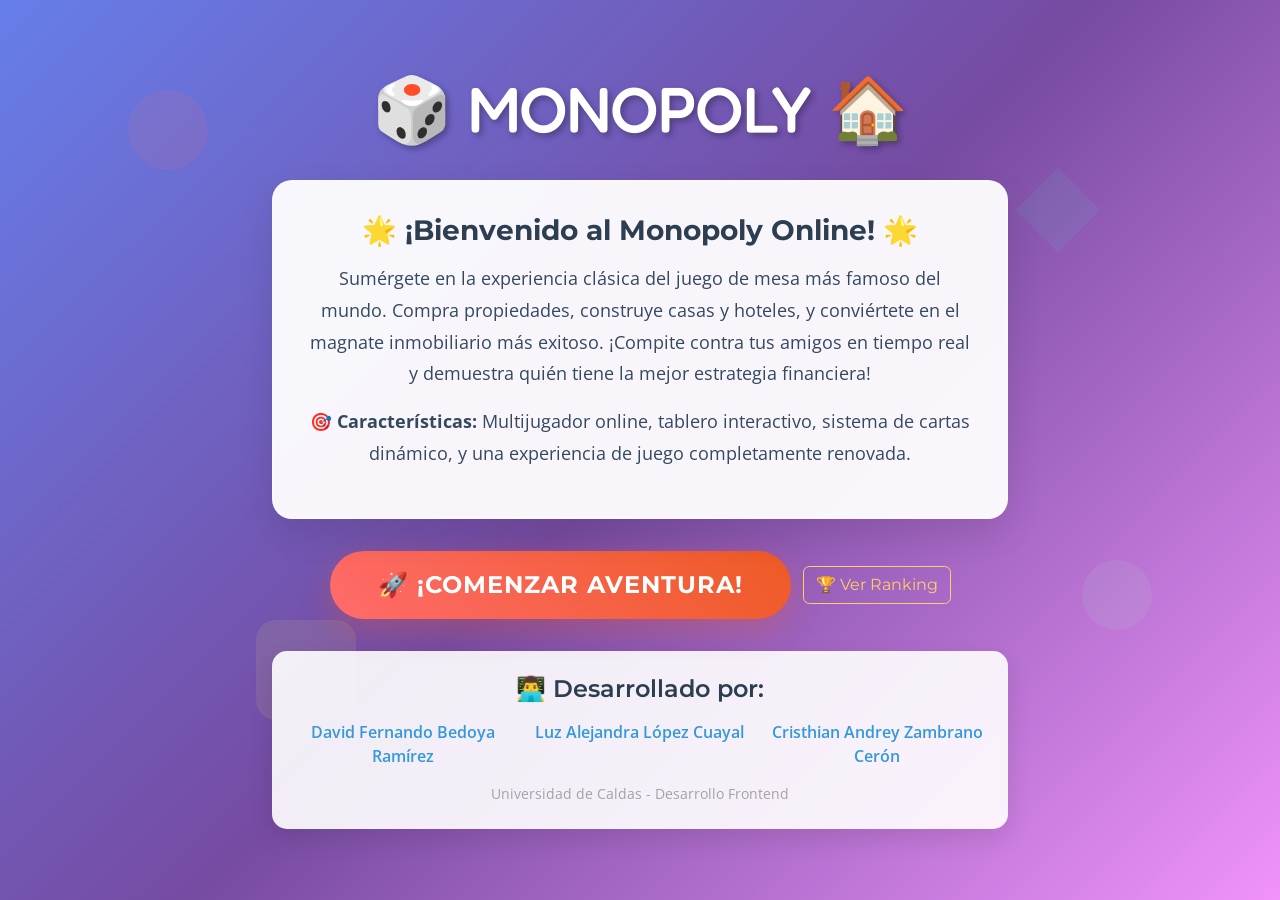
<file: index.html>
<!DOCTYPE html>
<html lang="es">
<head>
  <meta charset="UTF-8">
  <meta name="viewport" content="width=device-width, initial-scale=1.0">
  <title>Monopoly - Juego Online</title>
  <link href="https://cdn.jsdelivr.net/npm/bootstrap@5.3.8/dist/css/bootstrap.min.css" rel="stylesheet" integrity="sha384-sRIl4kxILFvY47J16cr9ZwB07vP4J8+LH7qKQnuqkuIAvNWLzeN8tE5YBujZqJLB" crossorigin="anonymous">
  <link rel="stylesheet" href="views/css/minty.css">
  <link rel="stylesheet" href="views/css/style.css">
  <link href="https://fonts.googleapis.com/css2?family=Fredoka+One&family=Open+Sans:wght@300;400;600;700&display=swap" rel="stylesheet">
  <script src="https://cdn.jsdelivr.net/npm/bootstrap@5.3.8/dist/js/bootstrap.bundle.min.js" integrity="sha384-FKyoEForCGlyvwx9Hj09JcYn3nv7wiPVlz7YYwJrWVcXK/BmnVDxM+D2scQbITxI" crossorigin="anonymous"></script>
</head>
<body class="index-page">
  <!-- Formas flotantes para decoración -->
  <div class="floating-shapes">
    <div class="shape shape1"></div>
    <div class="shape shape2"></div>
    <div class="shape shape3"></div>
    <div class="shape shape4"></div>
  </div>

  <!-- Sección principal del héroe -->
  <div class="hero-section">
    <div class="container">
      <div class="row justify-content-center">
        <div class="col-lg-8 col-md-10 text-center">
          
          <!-- Título principal -->
          <h1 class="game-title">🎲 MONOPOLY 🏠</h1>
          
          <!-- Descripción del juego -->
          <div class="game-description">
            <h3>🌟 ¡Bienvenido al Monopoly Online! 🌟</h3>
            <p>
              Sumérgete en la experiencia clásica del juego de mesa más famoso del mundo. 
              Compra propiedades, construye casas y hoteles, y conviértete en el magnate 
              inmobiliario más exitoso. ¡Compite contra tus amigos en tiempo real y 
              demuestra quién tiene la mejor estrategia financiera!
            </p>
            <p>
              <strong>🎯 Características:</strong> Multijugador online, tablero interactivo, 
              sistema de cartas dinámico, y una experiencia de juego completamente renovada.
            </p>
          </div>

          <!-- Botón principal -->
          <div class="mb-4">
            <button class="btn btn-nuevo-juego" id="btnNuevoJuego">
              🚀 ¡Comenzar Aventura!
            </button>
            <button class="btn btn-outline-warning ms-2" id="btnVerRankingInicio" title="Ver Ranking Global">
              🏆 Ver Ranking
            </button>
          </div>

          <!-- Sección de creadores -->
          <div class="creators-section">
            <h4>👨‍💻 Desarrollado por:</h4>
            <div class="row">
              <div class="col-md-4 mb-2">
                <div class="creator-name">David Fernando Bedoya Ramírez</div>
              </div>
              <div class="col-md-4 mb-2">
                <div class="creator-name">Luz Alejandra López Cuayal</div>
              </div>
              <div class="col-md-4 mb-2">
                <div class="creator-name">Cristhian Andrey Zambrano Cerón</div>
              </div>
            </div>
            <small class="text-muted">Universidad de Caldas - Desarrollo Frontend</small>
          </div>

        </div>
      </div>
    </div>
  </div>

<div id="modales-container"></div>

<!-- Script externo para el manejo de la página de inicio -->
<script type="module" src="js/index.js"></script>

</body>
</html>
</file>
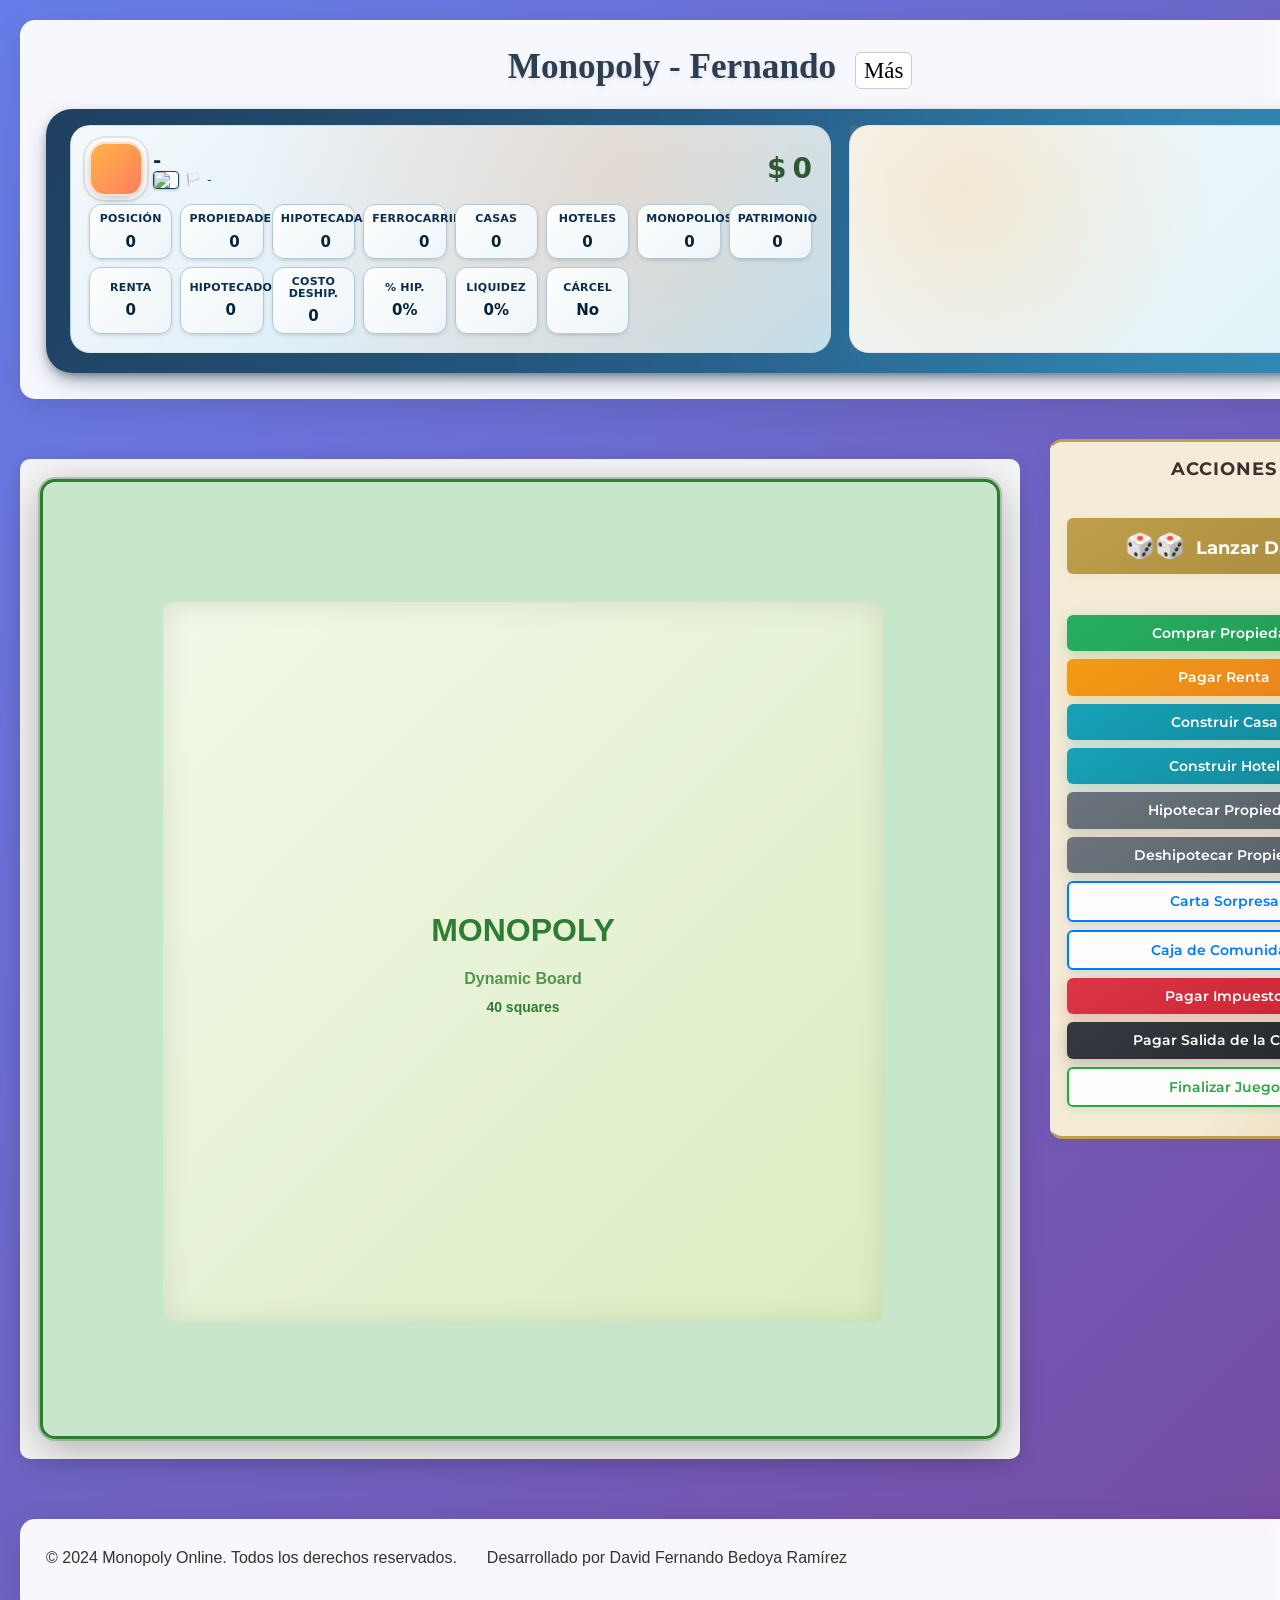
<file: views/game.html>
<!DOCTYPE html>
<html lang="es">

<head>
    <meta charset="UTF-8">
    <meta name="viewport" content="width=device-width, initial-scale=1.0, user-scalable=no">
    <title>Prueba Tablero Monopoly</title>
    <link rel="stylesheet" href="/views/css/style.css">
    <link rel="stylesheet" href="/views/css/cartas.css">
    <link rel="stylesheet" href="/views/css/dice.css">
    <link rel="stylesheet" href="/views/css/ui-enhancements.css">
    <link rel="stylesheet" href="/views/css/mobile-responsive.css">

</head>

<body class="game-body">

    <!-- Aviso de rotación para móviles -->
    <div class="rotation-notice">
        <div class="rotate-icon">🔄</div>
        <h2>Rota tu dispositivo</h2>
        <p>Para una mejor experiencia de juego, por favor rota tu dispositivo a modo horizontal.</p>
        <p style="font-size: 0.9em; opacity: 0.8;">Este juego está optimizado para pantalla horizontal.</p>
    </div>

    <!-- Contenedor dinámico de notificaciones -->
    <div id="toastContainer" aria-live="polite" aria-atomic="true"></div>

    <div class="main-container">
        <header class="controls mobile-header">
                        <h1 class="game-title">Monopoly - Fernando
                            <button id="toggleStats" type="button" aria-expanded="false" aria-controls="playerCore" class="stats-toggle" style="margin-left:10px; font-size:0.65em; padding:4px 8px; border-radius:6px; border:1px solid #ccc; background:#fff; cursor:pointer;">Más</button>
                        </h1>
            <div class="top-status-bar mobile-status" id="topStatusBar">
                <div class="tsb-section player-core" id="playerCore">
                    <div class="pc-header">
                        <div class="pc-token" id="pc-token"></div>
                        <div class="pc-main">
                            <div class="pc-name" id="ps-nombre">-</div>
                            <div class="pc-country">
                                <img id="ps-flag-img" class="flag-img" alt="Bandera" loading="lazy" />
                                <span id="ps-flag" aria-hidden="true">🏳️</span>
                                <span id="ps-pais">-</span>
                            </div>
                        </div>
                        <div class="pc-money" title="Dinero disponible">$<span id="ps-dinero">0</span></div>
                    </div>
                    <div class="pc-grid compact">
                        <div class="pc-item" title="Posición en el tablero"><span class="pc-label">Posición</span><span id="ps-posicion" class="pc-val">0</span></div>
                        <div class="pc-item" title="Propiedades totales"><span class="pc-label">Propiedades</span><span id="ps-propiedades" class="pc-val">0</span></div>
                        <div class="pc-item" data-priority="low" title="Propiedades hipotecadas"><span class="pc-label">Hipotecadas</span><span id="ps-hipotecadas" class="pc-val">0</span></div>
                        <div class="pc-item" data-priority="low" title="Ferrocarriles"><span class="pc-label">Ferrocarriles</span><span id="ps-ferrocarriles" class="pc-val">0</span></div>
                        <div class="pc-item" data-priority="low" title="Casas construidas"><span class="pc-label">Casas</span><span id="ps-casas" class="pc-val">0</span></div>
                        <div class="pc-item" data-priority="low" title="Hoteles construidos"><span class="pc-label">Hoteles</span><span id="ps-hoteles" class="pc-val">0</span></div>
                        <div class="pc-item" data-priority="low" title="Monopolios (grupos completos)"><span class="pc-label">Monopolios</span><span id="ps-monopolios" class="pc-val">0</span></div>
                        <div class="pc-item" title="Patrimonio total"><span class="pc-label">Patrimonio</span><span id="ps-patrimonio" class="pc-val">0</span></div>
                        <div class="pc-item" title="Renta potencial sumada"><span class="pc-label">Renta</span><span id="ps-renta" class="pc-val">0</span></div>
                        <div class="pc-item" data-priority="low" title="Valor hipotecado (principal)"><span class="pc-label">Hipotecado</span><span id="ps-mortgage-total" class="pc-val">0</span></div>
                        <div class="pc-item" data-priority="low" title="Costo deshipotecar todo (incluye 10% interés)"><span class="pc-label">Costo Deship.</span><span id="ps-mortgage-cost" class="pc-val">0</span></div>
                        <div class="pc-item" data-priority="low" title="% propiedades hipotecadas"><span class="pc-label">% Hip.</span><span id="ps-mortgage-percent" class="pc-val">0%</span></div>
                        <div class="pc-item" data-priority="low" title="Liquidez (Dinero / Patrimonio)"><span class="pc-label">Liquidez</span><span id="ps-liquidez" class="pc-val">0%</span></div>
                        <div class="pc-item" data-priority="low" title="Estado cárcel"><span class="pc-label">Cárcel</span><span id="ps-carcel" class="pc-val">No</span></div>
                    </div>
                </div>
                <div class="tsb-section players-compact" id="playerStatsPanel">
                    <ul id="ps-resumen" class="players-row"></ul>
                </div>
            </div>
        </header>

        <!-- NUEVO contenedor para tablero + nav -->
        <section class="board-and-actions mobile-layout">
            <main class="main-board mobile-board">
                <div id="boardContainer" class="board-container mobile-board-container">
                    <div class="loading">
                        <p>Inicializando tablero...</p>
                        <div class="spinner"></div>
                    </div>
                </div>
            </main>

            <!-- MUEVE AQUÍ tu nav existente (córtalo de arriba y pégalo aquí) -->
            <nav class="sidebar-monopoly mobile-sidebar d-flex flex-column align-items-center bg-light border-start p-3"
                id="sidebar-monopoly">
                <h5 class="mb-4 text-center mobile-nav-title">Acciones</h5>
                <button class="btn btn-primary w-100 mb-3 mobile-dice-btn" id="btnLanzarDados">
                    <span id="dados-resultado">🎲🎲</span> Lanzar Dados
                </button>
                <div class="d-grid gap-2 w-100" id="acciones-casilla">
                    <button class="btn btn-success" id="btnComprarPropiedad">Comprar Propiedad</button>
                    <button class="btn btn-warning" id="btnPagarRenta">Pagar Renta</button>
                    <button class="btn btn-info" id="btnConstruirCasa">Construir Casa</button>
                    <button class="btn btn-info" id="btnConstruirHotel">Construir Hotel</button>
                    <button class="btn btn-secondary" id="btnHipotecar">Hipotecar Propiedad</button>
                    <button class="btn btn-secondary" id="btnDeshipotecar">Deshipotecar Propiedad</button>
                    <button class="btn btn-outline-primary" id="btnCartaSorpresa">Carta Sorpresa</button>
                    <button class="btn btn-outline-primary" id="btnCajaComunidad">Caja de Comunidad</button>
                    <button class="btn btn-danger" id="btnPagarImpuesto">Pagar Impuesto</button>
                    <button class="btn btn-dark" id="btnIrCarcel">Pagar Salida de la Carcel</button>
                    <button class="btn btn-outline-success" id="btnFinalizarJuego">Finalizar Juego</button>
                </div>
                <hr class="my-3 w-100">
                <button class="btn btn-outline-info w-100 mb-2" id="btnRankingSidebar">Ver Ranking Global</button>
            </nav>
        </section>


        <footer class="game-controls">
            <p>&copy; 2024 Monopoly Online. Todos los derechos reservados.</p>
            <p>Desarrollado por David Fernando Bedoya Ramírez</p>
        </footer>
    </div>

   <!-- Recuadro simple para dados -->
<div id="diceBox">
  <div id="diceContent">
      <!-- El contenido se agregará dinámicamente -->
  </div>
</div>


    <script type="module" src="../models/Game.js"></script>

            <!-- Modal Hipoteca -->
            <div class="modal-hipoteca-overlay" id="modalHipoteca">
                <div class="modal-hipoteca">
                    <div class="modal-hipoteca-header">
                        <h5>🏦 Hipotecar Propiedad</h5>
                        <button id="closeHipotecaModal" class="modal-close-btn">✕</button>
                    </div>
                    <div class="modal-hipoteca-body" id="hipotecaModalBody">
                        <div id="hipoteca-alert" class="hipoteca-alert"></div>
                        <div class="hipoteca-property">
                            <div id="hipoteca-color" class="hipoteca-color-box"></div>
                            <div style="flex:1;">
                                <div id="hipoteca-nombre" class="hipoteca-property-info-name">Propiedad</div>
                                <div id="hipoteca-descripcion" class="hipoteca-property-info-desc">Descripción</div>
                            </div>
                        </div>
                        <div class="hipoteca-grid">
                            <div class="hipo-card">
                                <div class="hipo-label">Valor Original</div>
                                <div id="hipoteca-valor-original" class="hipo-value">$0</div>
                            </div>
                            <div class="hipo-card highlight">
                                <div class="hipo-label">Recibirás</div>
                                <div id="hipoteca-valor-recibir" class="hipo-value">$0</div>
                            </div>
                            <div class="hipo-card">
                                <div class="hipo-label">Dinero Actual</div>
                                <div id="hipoteca-dinero-actual" class="hipo-value">$0</div>
                            </div>
                            <div class="hipo-card success">
                                <div class="hipo-label">Dinero Final</div>
                                <div id="hipoteca-dinero-final" class="hipo-value">$0</div>
                            </div>
                        </div>
                        <div class="hipo-warning-box">
                            <div class="hipo-warning-title">⚠️ Importante</div>
                            <ul>
                                <li>No podrás cobrar renta mientras esté hipotecada.</li>
                                <li>Para deshipotecar pagarás valor + 10%.</li>
                                <li>La propiedad quedará marcada visualmente.</li>
                            </ul>
                        </div>
                    </div>
                    <div class="hipoteca-footer">
                        <button id="cancelarHipoteca" class="modal-btn cancel">Cancelar</button>
                        <button id="confirmarHipoteca" class="modal-btn action">Confirmar</button>
                    </div>
                </div>
            </div>

            <!-- Modal Deshipoteca -->
            <div class="modal-deshipoteca-overlay" id="modalDeshipoteca">
                <div class="modal-deshipoteca">
                    <div class="modal-deshipoteca-header">
                        <h5>🔓 Deshipotecar Propiedad</h5>
                        <button id="closeDeshipotecaModal" class="modal-close-btn">✕</button>
                    </div>
                    <div class="modal-deshipoteca-body" id="deshipotecaModalBody">
                        <div id="deshipoteca-alert" class="hipoteca-alert" style="background:#e0f2fe; border-color:#bae6fd; color:#075985;"></div>
                        <div class="hipoteca-property">
                            <div id="deshipoteca-color" class="hipoteca-color-box"></div>
                            <div style="flex:1;">
                                <div id="deshipoteca-nombre" class="hipoteca-property-info-name">Propiedad</div>
                                <div id="deshipoteca-descripcion" class="hipoteca-property-info-desc">Descripción</div>
                            </div>
                        </div>
                        <div class="hipoteca-grid">
                            <div class="hipo-card">
                                <div class="hipo-label">Valor Hipoteca</div>
                                <div id="deshipoteca-valor-hipoteca" class="hipo-value">$0</div>
                            </div>
                            <div class="hipo-card highlight" style="background:linear-gradient(135deg,#e0f2fe,#bae6fd); border-color:#7dd3fc;">
                                <div class="hipo-label" style="color:#075985;">Costo Recuperar</div>
                                <div id="deshipoteca-costo" class="hipo-value" style="color:#075985;">$0</div>
                            </div>
                            <div class="hipo-card">
                                <div class="hipo-label">Dinero Actual</div>
                                <div id="deshipoteca-dinero-actual" class="hipo-value">$0</div>
                            </div>
                            <div class="hipo-card success" style="background:linear-gradient(135deg,#fafafa,#e5e7eb); border-color:#d1d5db;">
                                <div class="hipo-label" style="color:#475569;">Dinero Luego</div>
                                <div id="deshipoteca-dinero-final" class="hipo-value" style="color:#475569;">$0</div>
                            </div>
                        </div>
                        <div class="hipo-warning-box" style="background:#f0f9ff; border-color:#bae6fd;">
                            <div class="hipo-warning-title" style="color:#075985;">ℹ️ Nota</div>
                            <ul>
                                <li>Al deshipotecar vuelve a generar renta.</li>
                                <li>Debes pagar el valor + 10% de interés.</li>
                                <li>Se restaurará el color original del indicador.</li>
                            </ul>
                        </div>
                    </div>
                    <div class="deshipoteca-footer">
                        <button id="cancelarDeshipoteca" class="modal-btn cancel">Cancelar</button>
                        <button id="confirmarDeshipoteca" class="modal-btn unmortgage">Deshipotecar</button>
                    </div>
                </div>
            </div>

                        <script type="module" src="../controllers/hipoteca.modal.js"></script>
                        <script type="module" src="../controllers/deshipoteca.modal.js"></script>
                        <script src="/js/mobile-optimizer.js"></script>
                        <script>
                        (function(){
                            function scaleBoard(){
                                const mqLandscape = window.matchMedia('(max-width: 896px) and (orientation: landscape)');
                                const boardContainer = document.getElementById('boardContainer');
                                if(!boardContainer) return;
                                if(!mqLandscape.matches){
                                    boardContainer.removeAttribute('data-mobile-scale');
                                    const board = boardContainer.querySelector('.monopoly-board');
                                    if(board) board.style.transform='';
                                    boardContainer.style.minHeight='';
                                    return;
                                }
                                const sidebar = document.getElementById('sidebar-monopoly');
                                const header = document.querySelector('.controls');
                                const headerH = header?header.getBoundingClientRect().height:0;
                                const sidebarW = sidebar?sidebar.getBoundingClientRect().width:0;
                                const gap = 30;
                                const availableWidth = window.innerWidth - sidebarW - gap;
                                const availableHeight = window.innerHeight - headerH - gap;
                                if(availableWidth<=100 || availableHeight<=100) return;
                                const board = boardContainer.querySelector('.monopoly-board');
                                if(!board){ setTimeout(scaleBoard,400); return; }
                                const naturalSize = board.offsetWidth || board.clientWidth;
                                if(!naturalSize){ setTimeout(scaleBoard,300); return; }
                                const scale = Math.min(availableWidth/naturalSize, availableHeight/naturalSize, 1);
                                board.style.transformOrigin='top left';
                                board.style.transform=`scale(${scale})`;
                                boardContainer.setAttribute('data-mobile-scale', scale.toFixed(3));
                                boardContainer.style.minHeight=(naturalSize*scale+20)+'px';
                            }
                            window.addEventListener('resize', scaleBoard);
                            document.addEventListener('DOMContentLoaded', ()=> setTimeout(scaleBoard,800));
                            setTimeout(scaleBoard,1600);
                            setTimeout(scaleBoard,3000);
                        })();
                        (function(){
                            const btn = document.getElementById('toggleStats');
                            const grid = document.querySelector('.pc-grid.compact');
                            if(!btn||!grid) return;
                            btn.addEventListener('click',()=>{
                                const expanded = btn.getAttribute('aria-expanded')==='true';
                                btn.setAttribute('aria-expanded', String(!expanded));
                                grid.classList.toggle('expanded', !expanded);
                                window.dispatchEvent(new Event('resize'));
                            });
                        })();
                        (function(){
                            const modal = document.getElementById('modalDatosJugadores');
                            if(!modal) return;
                            const observer = new MutationObserver(()=>{
                                const lastInput = modal.querySelector('#nicknamesContainer input:last-of-type');
                                const iniciar = document.getElementById('btnIniciar');
                                const body = modal.querySelector('.modal-body');
                                if(lastInput && iniciar && body){
                                    requestAnimationFrame(()=> body.scrollTo({top: body.scrollHeight, behavior:'smooth'}));
                                    lastInput.addEventListener('focus', ()=> body.scrollTo({top: body.scrollHeight, behavior:'smooth'}));
                                }
                            });
                            observer.observe(modal,{childList:true, subtree:true});
                        })();
                        </script>
            
</body>

</html>
</file>
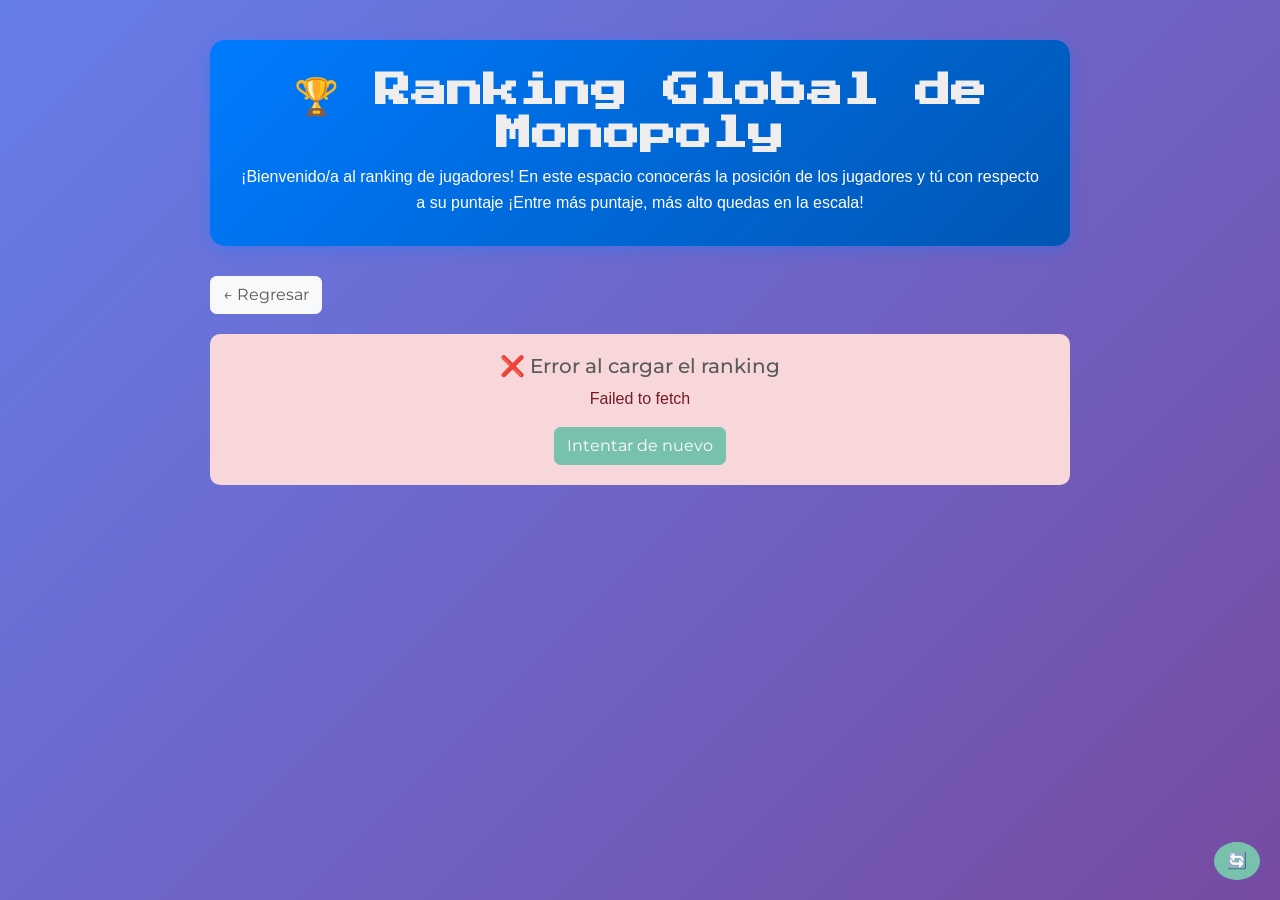
<file: views/ranking.html>
<!DOCTYPE html>
<html lang="es">
<head>
    <meta charset="UTF-8">
    <meta name="viewport" content="width=device-width, initial-scale=1.0">
    <title>Ranking Global - Monopoly</title>
    <link href="https://cdn.jsdelivr.net/npm/bootstrap@5.3.8/dist/css/bootstrap.min.css" rel="stylesheet">
    <link rel="stylesheet" href="/views/css/ranking.css">
</head>
<body>
    <div class="ranking-container">
        <!-- Header del Ranking -->
        <div class="ranking-header">
            <h1 id="titleRanking">🏆 Ranking Global de Monopoly</h1>
            <p class="mb-0">¡Bienvenido/a al ranking de jugadores! En este espacio conocerás la posición de los jugadores y tú con respecto a su puntaje ¡Entre más puntaje, más alto quedas en la escala!</p>
        </div>

        <!-- Botón de regreso -->
        <div class="back-btn">
            <button class="btn btn-light" onclick="window.location.href='../index.html'">
                ← Regresar
            </button>
        </div>

        <!-- Estadísticas generales -->
        <div class="stats-container" id="statsContainer" style="display: none;">
            <div class="stat-card">
                <div class="stat-number" id="totalPlayers">0</div>
                <div class="stat-label">Jugadores Totales</div>
            </div>
            <div class="stat-card">
                <div class="stat-number" id="highestScore">$0</div>
                <div class="stat-label">Puntaje Más Alto</div>
            </div>
            <div class="stat-card">
                <div class="stat-number" id="totalCountries">0</div>
                <div class="stat-label">Países Representados</div>
            </div>
        </div>

        <!-- Contenedor de loading -->
        <div class="loading-spinner" id="loadingSpinner">
            <div class="spinner-border text-primary" role="status">
                <span class="visually-hidden">Cargando ranking...</span>
            </div>
            <p class="mt-3">Cargando ranking global...</p>
        </div>

        <!-- Contenedor de error -->
        <div class="error-message" id="errorMessage" style="display: none;">
            <h5>❌ Error al cargar el ranking</h5>
            <p id="errorDetails">No se pudo conectar con el servidor.</p>
            <button class="btn btn-primary" onclick="cargarRanking()">Intentar de nuevo</button>
        </div>

        <!-- Tabla de ranking -->
        <div class="ranking-table" id="rankingTable" style="display: none;">
            <div class="table-responsive">
                <table class="table table-hover mb-0">
                    <thead style="background: #f8f9fa;">
                        <tr>
                            <th width="80">Pos</th>
                            <th>Jugador</th>
                            <th width="150" class="text-center">País</th>
                            <th width="150" class="text-end">Puntaje</th>
                        </tr>
                    </thead>
                    <tbody id="rankingTableBody">
                        <!-- Los datos se cargarán aquí dinámicamente -->
                    </tbody>
                </table>
            </div>
        </div>

        <!-- Mensaje de ranking vacío -->
        <div class="text-center" id="emptyMessage" style="display: none; padding: 50px;">
            <h4>📊 No hay datos en el ranking</h4>
            <p>Sé el primero en jugar y aparecer en el ranking global!</p>
            <button class="btn btn-primary" onclick="window.location.href='../index.html'">
                Jugar Ahora
            </button>
        </div>
    </div>

    <!-- Botón flotante de refrescar -->
    <button class="btn btn-primary rounded-circle refresh-btn" onclick="cargarRanking()" title="Actualizar ranking">
        🔄
    </button>

    <script type="module" src="../controllers/ranking.js"></script>
</body>
</html>
</file>
<file: views/css/cartas.css>
/* cartas.css — estética carta Monopoly “de imprenta” */

/* ===== Tokens ===== */
:root {
  --paper: #fffdf3;
  /* marfil */
  --ink: #151515;
  /* tinta negra */
  --border: #171717;
  /* borde impreso */
  --shadow-strong: 0 14px 36px rgba(0, 0, 0, .24);
  --shadow-card: 0 2px 0 #000, 0 10px 22px rgba(0, 0, 0, .20);

  /* Colores por tipo (pedidos del usuario) */
  --chance-1: #d7ebff;
  /* Sorpresa azul */
  --chance-2: #6fb2ff;
  --cc-1: #fff1b3;
  /* Comunidad amarillo */
  --cc-2: #ffd64a;

  /* Dorado del medallón */
  --foil-1: #f7e7a6;
  --foil-2: #e7c35a;
  --foil-3: #d1a23a;

  --ok: #1a7f37;
  --ko: #bf0522;
}

/* ===== Demo layout (igual que antes, sutilmente mejorado) ===== */
* {
  box-sizing: border-box;
}

html,
body {
  margin: 0;
  padding: 0;
  color: var(--ink);
  background:
    radial-gradient(1100px 550px at 50% -12%, #fafbff 0, #eef1f6 35%, #e6e9ef 60%, #e3e6ec 100%);
  font-family: ui-sans-serif, system-ui, -apple-system, "Segoe UI", Roboto, Ubuntu, Arial;
}

.layout {
  display: grid;
  grid-template-columns: 1fr minmax(320px, 430px) 1fr;
  gap: 18px;
  padding: 18px;
}

.panel-control,
.panel-carta,
.panel-log {
  background: #ffffffcc;
  border: 1px solid #e7e7e7;
  border-radius: 16px;
  padding: 16px;
  backdrop-filter: blur(4px);
  box-shadow: var(--shadow-strong);
}

.fila {
  display: flex;
  gap: 12px;
  align-items: center;
  margin: 8px 0 14px;
}

.select,
.btn-primario {
  padding: 10px 12px;
  border-radius: 12px;
  border: 1px solid #cfcfcf;
  background: #fff;
}

.btn-primario {
  font-weight: 700;
  cursor: pointer;
}

.contenedor-carta {
  min-height: 390px;
  display: grid;
  place-items: center;
}

.badge {
  display: inline-block;
  padding: .35rem .6rem;
  border-radius: 999px;
  background: #111;
  color: #fff;
  font-weight: 700;
  margin-right: 8px;
}

/* ===== Carta ===== */
.card-monopoly {
  position: relative;
  width: min(92%, 360px);
  aspect-ratio: 2.5 / 3.5;
  /* naipe clásico */
  background:
    /* textura papel y punteado de impresión */
    radial-gradient(140% 90% at 50% -10%, rgba(0, 0, 0, .06), transparent 60%) no-repeat,
    repeating-linear-gradient(135deg, rgba(0, 0, 0, .012) 0 2px, transparent 2px 6px),
    var(--paper);
  border: 3px solid var(--border);
  border-radius: 22px;
  overflow: hidden;
  box-shadow: var(--shadow-card);
  transform: rotate(-.7deg);
}

/* Marco interior “impreso” con sangría */
.card-monopoly::before {
  content: "";
  position: absolute;
  inset: 10px;
  border-radius: 14px;
  background:
    linear-gradient(#fff, #fff) padding-box,
    conic-gradient(from 0deg, #dedede, #ffffff, #dedede) border-box;
  border: 2px solid transparent;
  box-shadow: inset 0 0 0 1px rgba(0, 0, 0, .08);
  pointer-events: none;
}

/* Banda MONOPOLY (ribbon rojo) */
.card-monopoly .band-logo {
  position: absolute;
  left: 50%;
  top: 14px;
  transform: translateX(-50%) rotate(-2deg);
  background: #c50018;
  color: #fff;
  font-weight: 900;
  letter-spacing: .8px;
  padding: .28rem .6rem;
  border: 2px solid #7c0010;
  border-radius: 8px;
  box-shadow: 0 2px 0 #0005, inset 0 0 0 1px rgba(255, 255, 255, .25);
  font-size: .9rem;
  text-transform: uppercase;
  z-index: 3;
}

/* Cabecera por tipo */
.card-monopoly .card-header {
  position: relative;
  z-index: 1;
  margin-top: 44px;
  /* deja espacio para la banda */
  padding: 14px 14px 10px;
  text-align: center;
  border-bottom: 3px solid var(--border);
}

.card-monopoly.chance .card-header {
  background: linear-gradient(180deg, var(--chance-1), var(--chance-2));
  box-shadow: inset 0 -3px 0 rgba(0, 0, 0, .12), 0 0 0 2px #185fb8 inset;
}

.card-monopoly.community_chest .card-header {
  background: linear-gradient(180deg, var(--cc-1), var(--cc-2));
  box-shadow: inset 0 -3px 0 rgba(0, 0, 0, .12), 0 0 0 2px #c28e00 inset;
}

/* Chip de tipo */
.card-monopoly .chip-tipo {
  display: inline-block;
  padding: .5rem 1rem;
  border: 2px solid var(--border);
  border-radius: 14px;
  background: #fff;
  font-weight: 900;
  text-transform: uppercase;
  letter-spacing: .6px;
  box-shadow: 0 3px 0 #0002, inset 0 0 0 1px #0001;
}

.card-monopoly.chance .chip-tipo {
  color: #0f2f6b;
}

.card-monopoly.community_chest .chip-tipo {
  color: #6b4d00;
}

/* Número de serie */
.card-monopoly .card-header::after {
  content: "# " attr(data-id);
  position: absolute;
  right: 10px;
  top: 8px;
  font-size: .78rem;
  font-weight: 800;
  color: #0009;
  background: #fff8;
  border: 1px solid #0003;
  border-radius: 8px;
  padding: 2px 6px;
}

/* Icono central según tipo */
.card-monopoly .icono {
  display: flex;
  justify-content: center;
  margin-top: 6px;
}

.icono-sorpresa,
.icono-cofre {
  width: 70px;
  height: 70px;
  fill: #111;
  stroke: #111;
  stroke-width: .8;
  filter: drop-shadow(0 2px 1px rgba(0, 0, 0, .25));
}

/* Cuerpo con marca de agua */
.card-monopoly .card-body {
  position: relative;
  z-index: 0;
  flex: 1;
  padding: 16px 16px 12px;
  display: flex;
  flex-direction: column;
  justify-content: space-between;
}

.card-monopoly .card-body::before {
  content: "";
  position: absolute;
  left: 50%;
  top: 52%;
  width: 68%;
  aspect-ratio: 1/1;
  transform: translate(-50%, -50%) rotate(-10deg);
  border-radius: 50%;
  background:
    radial-gradient(circle at 30% 30%, rgba(0, 0, 0, .06), transparent 45%) no-repeat,
    repeating-conic-gradient(from 0deg, rgba(0, 0, 0, .05) 0 8deg, transparent 8deg 16deg);
  opacity: .32;
  filter: blur(.2px);
  pointer-events: none;
}

/* Tipografía de descripción “imprenta” */
.card-monopoly .descripcion {
  font-size: 1.06rem;
  line-height: 1.38;
  text-align: center;
  margin: 8px 6px 14px;
  font-variant-ligatures: common-ligatures;
  text-wrap: balance;
}

/* Medallón de valor con foil */
.card-monopoly .valor {
  align-self: center;
  font-weight: 900;
  font-size: 1.72rem;
  padding: .48rem 1.05rem;
  border-radius: 14px;
  border: 2px solid #000;
  background: linear-gradient(135deg, var(--foil-1), var(--foil-2) 40%, var(--foil-3));
  color: #2d1a00;
  box-shadow: inset 0 1px 0 rgba(255, 255, 255, .6),
    inset 0 -2px 4px rgba(0, 0, 0, .15),
    0 3px 0 #0003;
}

.card-monopoly .valor.positivo {
  outline: 2px solid color-mix(in srgb, var(--ok) 55%, #000);
}

.card-monopoly .valor.negativo {
  outline: 2px solid color-mix(in srgb, var(--ko) 55%, #000);
}

/* Pie con sello legal */
.card-monopoly .card-footer {
  position: relative;
  z-index: 1;
  border-top: 3px solid var(--border);
  padding: 10px 12px 12px;
  display: flex;
  flex-direction: column;
  gap: 10px;
  align-items: center;
  background: repeating-linear-gradient(45deg, #0000000a 0 6px, transparent 6px 12px);
}

.card-monopoly .sello {
  font-size: .68rem;
  letter-spacing: .02em;
  color: #222c;
  background: #fff;
  border: 1px dashed #2226;
  border-radius: 8px;
  padding: 4px 8px;
}

/* Botón */
.btn-aplicar {
  padding: .65rem 1rem;
  border-radius: 12px;
  border: 2px solid #000;
  font-weight: 800;
  background: linear-gradient(180deg, #fff, #f5f5f5);
  cursor: pointer;
  box-shadow: 0 3px 0 #0003;
}

.btn-aplicar:hover {
  filter: brightness(.98);
  transform: translateY(1px);
}

/* Halos externos por tipo (muy sutiles) */
.card-monopoly.chance {
  box-shadow: var(--shadow-card), 0 0 28px rgba(64, 140, 255, .18);
}

.card-monopoly.community_chest {
  box-shadow: var(--shadow-card), 0 0 28px rgba(255, 215, 64, .18);
}

/* Log demo */
.log {
  list-style: none;
  padding-left: 0;
  margin: 0;
  display: flex;
  flex-direction: column;
  gap: .35rem;
}

.log li {
  background: #f7f7f7;
  border: 1px solid #e7e7e7;
  border-radius: 10px;
  padding: .5rem .65rem;
}

/* Animación de salida */
@keyframes cardPopOut {
  from {
    opacity: 1;
    transform: translateY(0) scale(1) rotate(-0.7deg);
  }

  to {
    opacity: 0;
    transform: translateY(50px) scale(0.8) rotate(-3deg);
  }
}

@keyframes fadeOut {
  from {
    background: rgba(0, 0, 0, 0.75);
    backdrop-filter: blur(8px);
  }

  to {
    background: rgba(0, 0, 0, 0);
    backdrop-filter: blur(0);
  }
}

/* Mejoras visuales adicionales */
.card-monopoly {
  transform-origin: center;
  will-change: transform;
}

.card-monopoly .btn-aplicar {
  transition: all 0.3s ease;
}

.card-monopoly .btn-aplicar:hover {
  transform: translateY(-2px);
  box-shadow: 0 4px 12px rgba(0, 0, 0, 0.2);
}

.card-monopoly .valor {
  font-size: 2rem;
  letter-spacing: -0.5px;
}

.card-monopoly .valor.positivo {
  color: var(--ok);
}

.card-monopoly .valor.negativo {
  color: var(--ko);
}
</file>
<file: views/css/dice.css>
@import 'minty.css';
@import 'style.css';

/* Estilos para el recuadro de los dados */
#diceBox {
  display: none;
  position: fixed;
  top: 50%;
  left: 50%;
  transform: translate(-50%, -50%);
  background: white;
  border: 2px solid #007bff;
  border-radius: 10px;
  padding: 20px;
  box-shadow: 0 4px 8px rgba(0, 0, 0, 0.2);
  z-index: 1000;
}

#diceContent {
  display: flex;
  justify-content: center;
  align-items: center;
  gap: 10px;
  font-size: 2rem;
}
</file>
<file: views/css/ui-enhancements.css>
/* Estilos extraídos desde game.html (panel de estadísticas y toasts) */
.player-stats-panel {background:linear-gradient(135deg,#ffffff 0%,#f1f5f9 100%);border:1px solid #dbe2ea;padding:14px 18px;border-radius:14px;display:flex;gap:28px;align-items:flex-start;margin-top:12px;position:relative;overflow:hidden}
.player-stats-panel:before{content:"";position:absolute;inset:0;background:radial-gradient(circle at 85% 15%,rgba(0,123,255,0.15),transparent 60%);pointer-events:none}
.player-current h4{font-size:15px;text-transform:uppercase;letter-spacing:.5px;font-weight:700;margin:0 0 6px;color:#0d6efd;display:flex;align-items:center;gap:6px}
.player-current p{margin:2px 0;font-size:13px;display:flex;justify-content:space-between;font-family:system-ui,Segoe UI,Roboto,sans-serif;color:#334155}
.player-current p strong{font-weight:600;color:#1e293b}
.players-summary h5{margin:0 0 6px;font-size:13px;font-weight:600;color:#475569;letter-spacing:.5px;text-transform:uppercase}
.players-summary ul{list-style:none;margin:0;padding:0;max-height:150px;overflow:auto;scrollbar-width:thin}
.players-summary li{display:grid;grid-template-columns:18px 1fr auto auto auto;gap:6px;align-items:center;padding:4px 6px;border-radius:6px;font-size:12px;font-weight:500;color:#475569;transition:background .2s}
.players-summary li:hover{background:#e2e8f0}
.players-summary .ps-active{color:#0d6efd;font-weight:700}
.ps-token{width:16px;height:16px;border-radius:50%;box-shadow:0 0 0 2px #fff,0 0 0 3px rgba(0,0,0,.1)}
.stat-badge{display:inline-block;background:#0d6efd;color:#fff;font-size:11px;padding:2px 6px;border-radius:20px;font-weight:600;box-shadow:0 2px 4px rgba(13,110,253,.3)}
.player-stats-panel .money{font-weight:700;color:#16a34a}
.player-stats-panel .danger{color:#dc2626;font-weight:600}
.player-stats-panel .warning{color:#d97706;font-weight:600}
@media (max-width:900px){.player-stats-panel{flex-direction:column}}

/* Toast / Notificaciones ligeras */
#toastContainer {position:fixed;bottom:18px;right:18px;display:flex;flex-direction:column;gap:10px;z-index:9999;max-width:340px;font-family:system-ui,Segoe UI,Roboto,sans-serif}
.toast-msg {display:flex;align-items:flex-start;gap:10px;padding:10px 14px;border-radius:10px;background:#fff;box-shadow:0 4px 14px -2px rgba(0,0,0,.18),0 2px 4px -1px rgba(0,0,0,.08);border-left:5px solid transparent;animation:toastIn .35s ease;position:relative;overflow:hidden}
.toast-msg.fade-out {opacity:0;transform:translateX(40px);transition:all .35s ease}
.toast-icon {font-size:20px;line-height:1}
.toast-content {flex:1;min-width:0}
.toast-title {margin:0;font-size:13px;font-weight:600;letter-spacing:.3px;color:#1e293b}
.toast-text {margin:2px 0 0;font-size:12px;line-height:1.3;color:#475569;word-break:break-word}
.toast-close {background:transparent;border:none;color:#64748b;cursor:pointer;font-size:16px;line-height:1;padding:2px 4px;border-radius:4px}
.toast-close:hover {background:#f1f5f9;color:#0f172a}
.toast-success {border-left-color:#16a34a}
.toast-success .toast-icon {color:#16a34a}
.toast-info {border-left-color:#0d6efd}
.toast-info .toast-icon {color:#0d6efd}
.toast-warning {border-left-color:#d97706}
.toast-warning .toast-icon {color:#d97706}
.toast-error {border-left-color:#dc2626}
.toast-error .toast-icon {color:#dc2626}
@keyframes toastIn {from {opacity:0;transform:translateX(40px)} to {opacity:1;transform:translateX(0)}}
@media (max-width:640px){#toastContainer{left:12px;right:12px;bottom:12px;max-width:none}}

/* -------------------- MODALES HIPOTECA / DESHIPOTECA -------------------- */
.modal-hipoteca-overlay, .modal-deshipoteca-overlay {position:fixed; inset:0; background:rgba(0,0,0,.55); display:none; align-items:center; justify-content:center; z-index:9999;}
.modal-hipoteca, .modal-deshipoteca {background:#fff; width:min(440px,92%); border-radius:16px; box-shadow:0 12px 40px -5px rgba(0,0,0,.35); overflow:hidden; font-family:system-ui,Segoe UI,Roboto,sans-serif; animation:hipoPop .35s ease;}
.modal-hipoteca-header, .modal-deshipoteca-header {background:linear-gradient(135deg,#fbbf24,#f59e0b); padding:16px 18px; color:#fff; display:flex; align-items:center; gap:10px;}
.modal-deshipoteca-header {background:linear-gradient(135deg,#0ea5e9,#0369a1);}
.modal-hipoteca-header h5, .modal-deshipoteca-header h5 {margin:0; font-size:16px; font-weight:600; letter-spacing:.5px; display:flex; align-items:center; gap:6px;}
.modal-close-btn {margin-left:auto; background:rgba(255,255,255,.25); border:none; color:#fff; width:32px; height:32px; border-radius:10px; cursor:pointer; font-size:16px; line-height:1; display:flex; align-items:center; justify-content:center; transition:.25s}
.modal-close-btn:hover {background:rgba(255,255,255,.4)}
.modal-hipoteca-body, .modal-deshipoteca-body {padding:18px 20px 12px; max-height:60vh; overflow:auto;}
.hipoteca-alert {display:none; background:#fef3c7; border:1px solid #fde68a; color:#92400e; padding:8px 10px; border-radius:8px; font-size:12px; margin-bottom:12px;}
.hipoteca-property {display:flex; align-items:center; gap:12px; margin-bottom:14px;}
.hipoteca-color-box {width:28px; height:28px; border-radius:8px; border:2px solid #fff; box-shadow:0 2px 6px rgba(0,0,0,.2); background:#ccc;}
.hipoteca-property-info-name {font-weight:600; font-size:15px; color:#111827;}
.hipoteca-property-info-desc {font-size:11px; color:#6b7280; margin-top:2px;}
.hipoteca-grid {display:grid; grid-template-columns:repeat(2,1fr); gap:12px;}
.hipo-card {background:#fff; border:1px solid #e5e7eb; border-radius:12px; padding:10px 12px;}
.hipo-card.highlight {background:linear-gradient(135deg,#fef3c7,#fde68a); border-color:#fcd34d;}
.hipo-card.success {background:linear-gradient(135deg,#dcfce7,#bbf7d0); border-color:#86efac;}
.hipo-label {font-size:10px; text-transform:uppercase; letter-spacing:.6px; color:#64748b; font-weight:600; margin-bottom:4px;}
.hipo-value {font-size:18px; font-weight:700; color:#111827;}
.hipo-card.highlight .hipo-value {color:#92400e; font-weight:800;}
.hipo-card.success .hipo-value {color:#166534; font-weight:800;}
.hipo-warning-box {margin-top:16px; background:#f8fafc; border:1px solid #e2e8f0; border-radius:14px; padding:12px 14px;}
.hipo-warning-title {font-size:12px; font-weight:600; letter-spacing:.5px; color:#334155; margin:0 0 6px; display:flex; align-items:center; gap:6px;}
.hipo-warning-box ul {margin:0; padding-left:20px; font-size:12px; color:#475569; line-height:1.35;}
.hipoteca-footer, .deshipoteca-footer {display:flex; gap:12px; padding:16px 18px; background:#f1f5f9; border-top:1px solid #e2e8f0;}
.modal-btn {flex:1; border:none; padding:10px 16px; border-radius:12px; font-weight:600; font-size:14px; cursor:pointer; font-family:inherit; transition:.25s; display:flex; align-items:center; justify-content:center; gap:6px;}
.modal-btn.cancel {background:#e2e8f0; color:#334155;}
.modal-btn.cancel:hover {background:#cbd5e1;}
.modal-btn.action {background:linear-gradient(135deg,#fbbf24,#f59e0b); color:#fff; box-shadow:0 4px 12px -2px rgba(245,158,11,.5); font-weight:700;}
.modal-btn.action:hover {background:linear-gradient(135deg,#f59e0b,#d97706);}
.modal-btn.unmortgage {background:linear-gradient(135deg,#0ea5e9,#0369a1); box-shadow:0 4px 12px -2px rgba(3,105,161,.45);}
.modal-btn.unmortgage:hover {background:linear-gradient(135deg,#0284c7,#075985);}
@keyframes hipoPop {from {opacity:0; transform:translateY(30px) scale(.95);} to {opacity:1; transform:translateY(0) scale(1);} }
@media (max-width:550px){.hipoteca-grid{grid-template-columns:1fr}.hipo-card{padding:8px 10px}.hipo-value{font-size:16px}}

/* ================= TOP STATUS BAR (Player & Game HUD) ================= */
.top-status-bar{display:flex;gap:18px;align-items:stretch;background:linear-gradient(120deg,#1f3f5f 0%,#255d85 55%,#2d7fb1 100%);color:#f1f7fa;padding:16px 24px 20px;border-radius:26px;margin-top:10px;box-shadow:0 10px 26px -8px rgba(0,32,61,.55),0 4px 10px -2px rgba(0,0,0,.35);flex-wrap:wrap;font-family:system-ui,Segoe UI,Roboto,Arial,sans-serif;position:relative;overflow:hidden}
.top-status-bar:before{content:"";position:absolute;inset:0;background:radial-gradient(circle at 85% 18%,rgba(255,255,255,.18),transparent 62%);mix-blend-mode:overlay;pointer-events:none}
.top-status-bar .tsb-section{display:flex;flex-direction:column;gap:4px;position:relative}
.game-info{flex:0 0 auto;min-width:110px;font-size:12px;line-height:1.15}
.game-info .gi-line{display:flex;justify-content:space-between;gap:6px;padding:2px 6px;background:#334155;border-radius:6px}
.game-info .gi-line span{opacity:.75}
.player-core{flex:1 1 560px;min-width:340px;background:linear-gradient(135deg,#f5f9fc,#d9ecf7 60%,#bfe2f3);padding:16px 18px 18px;border-radius:20px;display:flex;flex-direction:column;gap:12px;position:relative;overflow:hidden;border:1px solid rgba(0,0,0,.08);color:#0f2940}
.player-core:before{content:"";position:absolute;inset:0;background:radial-gradient(circle at 72% 22%,rgba(255,163,102,.25),transparent 65%);pointer-events:none;mix-blend-mode:normal}
.pc-header{display:flex;align-items:center;gap:10px}
.pc-token{width:54px;height:54px;border-radius:16px;background:linear-gradient(135deg,#ffb347,#ff7e5f);box-shadow:0 4px 14px -4px rgba(0,0,0,.35),0 0 0 4px #fff,0 0 0 6px rgba(0,0,0,.08);border:2px solid rgba(255,255,255,.7)}
.pc-main{display:flex;flex-direction:column;line-height:1.1}
.pc-name{font-weight:700;font-size:20px;letter-spacing:.5px;color:#0d395a}
.pc-country{font-size:13px;opacity:.95;display:flex;gap:6px;align-items:center;font-weight:500;color:#155071}
.pc-money{margin-left:auto;font-size:28px;font-weight:700;font-variant-numeric:tabular-nums;color:#15803d;display:flex;align-items:center;gap:6px;text-shadow:none}
.pc-country .flag-img{width:26px;height:18px;object-fit:cover;border-radius:4px;border:1px solid #0d395a;box-shadow:0 1px 3px rgba(0,0,0,.25);background:#fff}
.pc-grid{display:grid;grid-template-columns:repeat(auto-fill,minmax(78px,1fr));gap:8px;margin-top:4px}
.pc-item{background:linear-gradient(135deg,#ffffff,#f0f7fb);border:1px solid #c4d9e6;border-radius:12px;padding:8px 8px;font-size:12px;display:flex;align-items:center;justify-content:center;gap:6px;min-height:50px;flex-wrap:wrap;line-height:1.05;font-variant-numeric:tabular-nums;position:relative;box-shadow:0 2px 5px -2px rgba(0,0,0,.25);color:#0d395a}
.pc-item{flex-direction:column;text-align:center}
.pc-item .pc-label{font-size:11px;font-weight:600;letter-spacing:.2px;opacity:.8;text-transform:uppercase;line-height:1.1}
.pc-item .pc-val{font-size:15px;font-weight:700;line-height:1.1;margin-top:2px}
@media (max-width:900px){.pc-item .pc-val{font-size:14px}.pc-item .pc-label{font-size:10px}}
.pc-item span{font-weight:600;color:#e2e8f0}
.pc-item[title]:hover{background:#24334b}
.players-compact{flex:1 1 300px;min-width:240px;background:linear-gradient(135deg,#f5f9fc,#e0f2f8);padding:12px 14px 14px;border-radius:20px;display:flex;border:1px solid rgba(0,0,0,.08);position:relative;color:#0f2940}
.players-compact:before{content:"";position:absolute;inset:0;background:radial-gradient(circle at 22% 28%,rgba(255,179,71,.22),transparent 60%);pointer-events:none;mix-blend-mode:normal}
.players-row{list-style:none;margin:0;padding:0;display:flex;gap:6px;overflow-x:auto;scrollbar-width:thin}
.players-row li{background:linear-gradient(135deg,#ffffff,#f1f8fb);border:1px solid #c4d9e6;border-radius:14px;padding:8px 10px;display:flex;flex-direction:column;gap:4px;min-width:110px;position:relative;font-size:11px;box-shadow:0 3px 8px -3px rgba(0,0,0,.25);color:#0d395a}
.players-row li.ps-active{outline:2px solid #38bdf8;outline-offset:0}
.players-row .ps-line{display:flex;justify-content:space-between;gap:4px;font-variant-numeric:tabular-nums}
.players-row .ps-money{color:#10b981;font-weight:600}
.players-row .ps-metrics{display:flex;gap:4px;flex-wrap:wrap}
.players-row .ps-metrics span{display:inline-flex;align-items:center;gap:2px;background:#334155;padding:2px 4px;border-radius:4px}
.players-row .ps-token{width:16px;height:16px;border-radius:50%;box-shadow:0 0 0 2px #fff,0 0 0 4px rgba(0,0,0,.07)}
.players-row::-webkit-scrollbar{height:6px}
.players-row::-webkit-scrollbar-track{background:#0f172a;border-radius:6px}
.players-row::-webkit-scrollbar-thumb{background:#334155;border-radius:6px}
.players-row::-webkit-scrollbar-thumb:hover{background:#475569}
@media (max-width:1100px){.pc-grid{grid-template-columns:repeat(auto-fill,minmax(70px,1fr))}.pc-item{font-size:11px;min-height:40px}.pc-name{font-size:17px}.pc-money{font-size:22px}}
@media (max-width:820px){.top-status-bar{flex-direction:column;padding:10px}.players-compact{order:3}.player-core{order:2}.game-info{order:1;display:flex;flex-direction:row;gap:6px}.game-info .gi-line{flex-direction:column;align-items:flex-start;min-width:70px}}
@media (max-width:540px){.pc-grid{grid-template-columns:repeat(auto-fill,minmax(64px,1fr))}.pc-item{padding:4px 4px;font-size:10px;min-height:38px}.pc-token{width:46px;height:46px}.pc-money{font-size:19px}.players-row li{min-width:92px}}

/* ==============================
	Ajustes de Contraste (Override)
	============================== */
.player-core, .players-compact, .players-row li, .pc-item { color:#0b2e4f; }
.pc-item { background:linear-gradient(135deg,#fdfefe,#eef5f9); border-color:#b2c8d6; }
.pc-item .pc-label { color:#0b2e4f; opacity:1; font-weight:600; }
.pc-item .pc-val { color:#062237; }
.pc-money { color:#0d4d2a; }
.pc-name { color:#082b46; }
.pc-country { color:#0a3856; }
.players-row li { background:linear-gradient(135deg,#ffffff,#e9f2f7); border-color:#b8cedb; }
.players-row li .ps-name, .players-row li .ps-money { color:#0b2e4f !important; }
.top-status-bar { color:#062237; }
.top-status-bar .game-info .gi-line span, .top-status-bar .game-info .gi-line strong { color:#062237; }
.pc-item:focus-within, .pc-item:hover { background:linear-gradient(135deg,#ffffff,#e5eef3); }
.pc-item .pc-val.highlight-change { animation:flashMetricStrong 1.6s ease; }
@keyframes flashMetricStrong { 0%{background:rgba(255,193,7,.55);box-shadow:0 0 0 0 rgba(255,193,7,.6);} 60%{background:rgba(255,193,7,.15);} 100%{background:transparent;box-shadow:none;} }
.pc-money.negative{color:#ef4444}
.pc-item.highlight{animation:flashMetric 1.2s ease-in-out 1}
@keyframes flashMetric{0%{box-shadow:0 0 0 0 #38bdf8}70%{box-shadow:0 0 0 6px rgba(56,189,248,0)}100%{box-shadow:0 0 0 0 rgba(56,189,248,0)}}


/* ===== MODAL GANADOR ===== */
.winner-modal-overlay {position: fixed;inset: 0;background: rgba(15,23,42,.65);display: flex;align-items: center;justify-content: center;backdrop-filter: blur(4px);z-index: 9999;opacity: 0;transition: opacity .3s ease;}
.winner-modal-overlay.show { opacity: 1; }
.winner-modal {background: linear-gradient(135deg,#ffffff,#f1f5f9 60%);border:1px solid #e2e8f0;width:min(680px, 92%);max-height:88vh;border-radius:20px;padding:32px 36px 40px;box-shadow:0 20px 45px -12px rgba(0,0,0,.25),0 4px 16px -4px rgba(0,0,0,.2);position:relative;overflow:auto;font-family:system-ui,-apple-system,Segoe UI,Roboto,Ubuntu,sans-serif;animation:popWinner .45s cubic-bezier(.16,.8,.24,1);} 
@keyframes popWinner { from { transform: translateY(30px) scale(.95); opacity:0;} to { transform: translateY(0) scale(1); opacity:1;} }
.winner-close {position:absolute;top:10px;right:12px;border:none;background:#f1f5f9;color:#334155;width:34px;height:34px;border-radius:50%;font-size:20px;cursor:pointer;display:flex;align-items:center;justify-content:center;transition:background .25s;}
.winner-close:hover {background:#e2e8f0;}
.winner-title {margin:0 0 12px;font-size:2rem;line-height:1.1;text-align:center;font-weight:700;background:linear-gradient(90deg,#0f172a,#334155);background-clip:text;-webkit-background-clip:text;color:transparent;}
.winner-main {text-align:center;margin:6px 0 24px;}
.winner-player {font-size:1.7rem;font-weight:600;color:#0f172a;margin-bottom:8px;}
.winner-patrimonio {font-size:2.2rem;font-weight:700;color:#065f46;letter-spacing:.5px;}
.winner-subtitle {margin:0 0 12px;font-size:1.1rem;font-weight:600;color:#334155;text-transform:uppercase;letter-spacing:.5px;}
.winner-ranking {list-style:none;padding:0;margin:0 0 28px;display:flex;flex-direction:column;gap:10px;}
.winner-ranking li {display:flex;justify-content:space-between;align-items:center;background:#ffffff;padding:12px 16px;border:1px solid #e2e8f0;border-radius:12px;font-size:.95rem;box-shadow:0 2px 4px rgba(0,0,0,.04);transition:transform .25s, box-shadow .25s;}
.winner-ranking li:hover {transform:translateY(-2px);box-shadow:0 6px 16px -6px rgba(0,0,0,.25);}
.winner-ranking li:first-child {border:1px solid #fbbf24;background:linear-gradient(135deg,#fff7ed,#fffbeb);}
.winner-ranking li:nth-child(2) {border:1px solid #94a3b8;background:linear-gradient(135deg,#f8fafc,#f1f5f9);}
.winner-ranking li:nth-child(3) {border:1px solid #fb923c;background:linear-gradient(135deg,#fff7ed,#ffedd5);}
.winner-ranking .rk-left {font-weight:600;color:#0f172a;display:flex;gap:6px;align-items:center;}
.winner-ranking .rk-right {font-weight:600;color:#0f172a;}
.winner-ranking .hipotecas {color:#be123c;font-weight:500;}
.winner-actions {display:flex;justify-content:center;gap:14px;}
.winner-btn {cursor:pointer;border:none;border-radius:10px;padding:12px 26px;font-size:.95rem;font-weight:600;letter-spacing:.3px;display:inline-flex;align-items:center;gap:6px;background:#e2e8f0;color:#0f172a;transition:background .25s, transform .25s;}
.winner-btn.primary {background:#0f172a;color:#fff;}
.winner-btn.primary:hover {background:#1e293b;}
.winner-btn:hover {background:#cbd5e1;}
.winner-btn:active {transform:scale(.96);}
@media (max-width:520px){.winner-modal{padding:26px 22px 34px}.winner-title{font-size:1.65rem}.winner-player{font-size:1.35rem}.winner-patrimonio{font-size:1.9rem}.winner-ranking li{padding:10px 12px}}
</file>
<file: views/css/mobile-responsive.css>
/* ===== ESTILOS RESPONSIVE OPTIMIZADOS ===== */

/* ===== MODALES RESPONSIVOS (SIEMPRE APLICABLES) ===== */

/* Asegurar que los modales siempre puedan hacer scroll */
.modal {
  z-index: 1050;
}

.modal-dialog {
  max-height: 90vh;
  display: flex;
  align-items: center;
}

.modal-content {
  max-height: 90vh;
  display: flex;
  flex-direction: column;
  overflow: hidden;
}

.modal-body {
  overflow-y: auto !important;
  max-height: calc(90vh - 120px);
  flex: 1;
}

/* Ajuste específico: asegurar que en modales con muchos campos (datos jugadores) el botón Iniciar sea alcanzable */
#modalDatosJugadores .modal-content {
  display: flex;
  flex-direction: column;
}
#modalDatosJugadores .modal-body {
  max-height: none; /* dejamos que el contenedor padre limite */
  flex: 1 1 auto;
  overflow-y: auto !important;
  padding-bottom: 140px; /* espacio para que el último campo no quede oculto tras el footer fijo */
}
#modalDatosJugadores .modal-footer {
  position: sticky;
  bottom: 0;
  background: linear-gradient(to top, rgba(255,255,255,0.95), rgba(255,255,255,0.85));
  backdrop-filter: blur(4px);
  z-index: 5;
  box-shadow: 0 -2px 6px rgba(0,0,0,0.08);
}

/* En pantallas muy bajas (alto reducido) reducir padding para ganar espacio útil */
@media screen and (max-height: 500px) {
  #modalDatosJugadores .modal-body { padding-bottom: 110px; }
  #modalDatosJugadores .modal-footer { padding: 6px 10px; }
  #modalDatosJugadores .btn { padding: 6px 10px; font-size: 0.75rem; }
}

/* Estilos específicos para modales responsivos */
@media screen and (max-width: 768px) {
  .modal-dialog {
    margin: 10px;
    max-width: calc(100vw - 20px);
  }
  
  .modal-content {
    max-height: 95vh;
  }
  
  .modal-body {
    max-height: calc(95vh - 100px);
    padding: 15px;
  }
  
  .modal-header {
    padding: 10px 15px;
    flex-shrink: 0;
  }
  
  .modal-footer {
    padding: 10px 15px;
    flex-shrink: 0;
  }
  
  .modal-title {
    font-size: 1.1rem;
  }
  
  /* Estilos para formularios en modales móviles */
  .form-control, .form-select {
    font-size: 16px; /* Prevenir zoom en iOS */
    padding: 8px 12px;
  }
  
  .btn {
    padding: 8px 16px;
    font-size: 0.9rem;
  }
  
  /* Grid de jugadores responsive */
  .player-data-grid {
    display: grid;
    grid-template-columns: 1fr;
    gap: 10px;
  }
  
  .player-data-card {
    background: #f8f9fa;
    border: 1px solid #dee2e6;
    border-radius: 8px;
    padding: 12px;
  }
  
  .player-data-card h6 {
    margin-bottom: 8px;
    font-size: 0.9rem;
  }
  
  .player-data-card .form-label {
    font-size: 0.8rem;
    margin-bottom: 4px;
    font-weight: 600;
  }
  
  .player-data-card .form-control,
  .player-data-card .form-select {
    font-size: 0.85rem;
    padding: 6px 10px;
    margin-bottom: 8px;
  }
  
  .token-display {
    display: inline-block;
    width: 18px;
    height: 18px;
    border-radius: 50%;
    text-align: center;
    line-height: 18px;
    font-size: 10px;
    font-weight: bold;
    color: white;
    margin-left: 6px;
  }
}

/* Para tablets en landscape */
@media screen and (min-width: 769px) and (max-width: 1024px) and (orientation: landscape) {
  .player-data-grid {
    grid-template-columns: 1fr 1fr;
    gap: 15px;
  }
}

/* ===== ESTILOS PARA EL JUEGO EN MÓVIL HORIZONTAL ===== */

/* Móvil horizontal: mantener experiencia casi de escritorio pero escalando el tablero */
@media screen and (max-width: 896px) and (orientation: landscape) {
  /* No ocultar overflow para permitir que elementos se muestren */
  .main-container {
    overflow: visible !important;
    padding: 8px 10px;
  }

  /* Mantener tamaños legibles: no reducir tipografías del header */
  .game-title { font-size: 1.4rem; }

  /* Estructura horizontal normal (ya existe en desktop) */
  .board-and-actions.mobile-layout { flex-direction: row; align-items: flex-start; }

  /* Quitar min-height fija que provoca clip en alturas pequeñas */
  #boardContainer.board-container {
    min-height: 0 !important;
    padding: 10px !important;
    /* El tamaño exacto (width/height) se calcula vía JS para cuadrar */
  }

  /* Permitir que el contenedor interno pueda reducirse */
  .main-board { display: flex; align-items: center; justify-content: center; }

  /* Sidebar: usar altura disponible, scroll interno */
  .sidebar-monopoly.mobile-sidebar {
    position: relative;
    max-height: none;
    height: auto;
    overflow-y: auto;
    width: 260px; /* un poco más angosto que desktop */
  }

  /* Evitar versiones ultra comprimidas anteriores */
  .sidebar-monopoly .btn { font-size: 0.75rem; padding: 6px 10px; }

  /* Grid de stats: mantener columns adaptables */
  .pc-grid { grid-template-columns: repeat(auto-fill,minmax(90px,1fr)); }

  /* Tokens y casillas: escalar globalmente con transform sobre el tablero más que reducciones absolutas aquí */
  #boardContainer[data-mobile-scale] .monopoly-board { transform-origin: top left; }

  /* Ajustes de barra de estado compacta */
  .pc-grid.compact { 
    display: grid; 
    gap: 4px; 
    grid-template-columns: repeat(auto-fill,minmax(82px,1fr));
  }
  .pc-grid.compact .pc-item { 
    padding:4px 6px; 
    background: rgba(255,255,255,0.85); 
    border:1px solid rgba(0,0,0,0.05); 
    border-radius:6px; 
    font-size:11px; 
    line-height:1.1; 
    display:flex; flex-direction:column; align-items:center; justify-content:center; 
    transition:opacity .25s ease, transform .25s ease; 
  }
  .pc-grid.compact .pc-label { font-size:10px; opacity:.75; display:block; }
  .pc-grid.compact .pc-val { font-size:12px; font-weight:600; }

  /* Ocultar items de baja prioridad por defecto en modo compacto */
  .pc-grid.compact:not(.expanded) .pc-item[data-priority="low"] { 
    opacity:0; pointer-events:none; position:absolute; width:1px; height:1px; overflow:hidden; clip:rect(0 0 0 0); 
  }

  /* Botón toggle estilos refinados */
  .stats-toggle { 
    background:linear-gradient(135deg,#ffffff,#f1f3f5); 
    border:1px solid #ced4da; 
    color:#343a40; 
    font-weight:600; 
    box-shadow:0 2px 4px rgba(0,0,0,0.08); 
    transition: background .3s, box-shadow .3s; 
  }
  .stats-toggle:hover { background:#fff; box-shadow:0 3px 8px rgba(0,0,0,0.12); }
  .stats-toggle[aria-expanded="true"] { background:#343a40; color:#fff; border-color:#343a40; }
  .stats-toggle[aria-expanded="true"]::after { content:" ✕"; }
  .stats-toggle[aria-expanded="false"]::after { content:" +"; }
}

/* Para móviles medianos en horizontal */
@media screen and (max-width: 896px) and (orientation: landscape) and (min-height: 501px) and (max-height: 600px) {
  
  .main-container {
    height: 100vh;
    overflow-y: auto;
  }
  
  .mobile-layout {
    display: flex !important;
    flex-direction: row !important;
    gap: 10px !important;
  }
  
  .mobile-sidebar {
    width: 150px !important;
    min-width: 150px !important;
  }
  
  .mobile-sidebar .btn {
    font-size: 0.7em !important;
    padding: 4px 8px !important;
  }
  
  .pc-grid {
    grid-template-columns: repeat(4, 1fr) !important;
  }
}

/* ===== FORZAR VISIBILIDAD DE ELEMENTOS CLAVE ===== */

/* Asegurar que estos elementos siempre sean visibles */
.board-and-actions,
.main-board,
.board-container,
.sidebar-monopoly,
#boardContainer {
  display: flex !important;
  visibility: visible !important;
  opacity: 1 !important;
}

/* Asegurar que el tablero tenga dimensiones */
#boardContainer {
  min-height: 200px;
  min-width: 200px;
}

/* ===== AVISO DE ROTACIÓN MEJORADO ===== */

/* Mostrar aviso de rotación solo en móviles pequeños en portrait */
@media screen and (max-width: 896px) and (max-height: 500px) and (orientation: portrait) {
  .rotation-notice {
    position: fixed;
    top: 0;
    left: 0;
    right: 0;
    bottom: 0;
    background: rgba(0, 0, 0, 0.9);
    color: white;
    display: flex;
    flex-direction: column;
    align-items: center;
    justify-content: center;
    z-index: 10000;
    text-align: center;
    padding: 20px;
  }
  
  .rotation-notice h2 {
    margin-bottom: 20px;
    font-size: 1.3em;
  }
  
  .rotation-notice p {
    font-size: 1em;
    margin-bottom: 20px;
  }
  
  .rotation-notice .rotate-icon {
    font-size: 3em;
    margin-bottom: 15px;
    animation: rotate 2s infinite linear;
  }
  
  @keyframes rotate {
    from { transform: rotate(0deg); }
    to { transform: rotate(360deg); }
  }
  
  .main-container {
    display: none !important;
  }
}

/* En cualquier otro caso, ocultar el aviso */
@media screen and (min-width: 897px),
       screen and (min-height: 501px),
       screen and (orientation: landscape) {
  .rotation-notice {
    display: none !important;
  }
}

/* ===== MEJORAS DE ACCESIBILIDAD ===== */

/* Focus states más visibles en móvil */
@media screen and (max-width: 896px) {
  .btn:focus,
  .form-control:focus,
  .form-select:focus {
    outline: 2px solid #0066cc !important;
    outline-offset: 2px !important;
    box-shadow: 0 0 0 3px rgba(0, 102, 204, 0.2) !important;
  }
  
  /* Botones más grandes para touch */
  .btn {
    min-height: 36px;
    min-width: 44px;
  }
  
  /* Inputs más grandes para evitar zoom */
  .form-control,
  .form-select {
    font-size: 16px;
    min-height: 40px;
  }
}
</file>
<file: views/css/ranking.css>
@import 'minty.css';
@import 'style.css';
@import url('https://fonts.googleapis.com/css2?family=Press+Start+2P&display=swap');


#titleRanking {
    font-family: 'Press Start 2P', cursive;
    color: rgb(240, 237, 238);        /* Cambia el color de la letra */
    font-size: 36px;       /* Tamaño de fuente */
    text-align: center;    /* Alineación */
    font-weight: bold;     /* Negrita */
}

.ranking-container {
            max-width: 900px;
            margin: 0 auto;
            padding: 20px;
        }
        .ranking-header {
            background: linear-gradient(135deg, #007bff, #0056b3);
            color: white;
            padding: 30px;
            border-radius: 15px;
            text-align: center;
            margin-bottom: 30px;
            box-shadow: 0 4px 15px rgba(0,123,255,0.3);
        }
        .ranking-table {
            background: white;
            border-radius: 15px;
            overflow: hidden;
            box-shadow: 0 4px 15px rgba(0,0,0,0.1);
        }
        .ranking-row {
            border-bottom: 1px solid #f0f0f0;
            transition: background-color 0.3s ease;
        }
        .ranking-row:hover {
            background-color: #f8f9fa;
        }
        .ranking-position {
            font-size: 1.5rem;
            font-weight: bold;
            width: 80px;
            text-align: center;
        }
        .position-1 { color: #ffd700; }
        .position-2 { color: #c0c0c0; }
        .position-3 { color: #cd7f32; }
        .flag-img {
            width: 32px;
            height: 24px;
            border-radius: 4px;
            margin-right: 10px;
            border: 1px solid #ddd;
        }
        .player-info {
            display: flex;
            align-items: center;
        }
        .score-badge {
            background: linear-gradient(135deg, #28a745, #20c997);
            color: white;
            padding: 8px 15px;
            border-radius: 20px;
            font-weight: bold;
            font-size: 1.1rem;
        }
        .loading-spinner {
            text-align: center;
            padding: 50px;
        }
        .error-message {
            background: #f8d7da;
            color: #721c24;
            padding: 20px;
            border-radius: 10px;
            text-align: center;
            margin: 20px 0;
        }
        .refresh-btn {
            position: fixed;
            bottom: 20px;
            right: 20px;
            z-index: 1000;
        }
        .back-btn {
            margin-bottom: 20px;
        }
        .stats-container {
            display: grid;
            grid-template-columns: repeat(auto-fit, minmax(200px, 1fr));
            gap: 20px;
            margin-bottom: 30px;
        }
        .stat-card {
            background: white;
            padding: 20px;
            border-radius: 10px;
            box-shadow: 0 2px 10px rgba(0,0,0,0.1);
            text-align: center;
        }
        .stat-number {
            font-size: 2rem;
            font-weight: bold;
            color: #007bff;
        }
        .stat-label {
            color: #666;
            font-size: 0.9rem;
        }
</file>
<file: views/css/minty.css>
@charset "UTF-8";/*!
 * Bootswatch v5.3.7 (https://bootswatch.com)
 * Theme: minty
 * Copyright 2012-2025 Thomas Park
 * Licensed under MIT
 * Based on Bootstrap
*//*!
 * Bootstrap  v5.3.7 (https://getbootstrap.com/)
 * Copyright 2011-2025 The Bootstrap Authors
 * Licensed under MIT (https://github.com/twbs/bootstrap/blob/main/LICENSE)
 */@import url(https://fonts.googleapis.com/css2?family=Montserrat:wght@400;500;700&display=swap);:root,[data-bs-theme=light]{--bs-blue:#007bff;--bs-indigo:#6610f2;--bs-purple:#6f42c1;--bs-pink:#e83e8c;--bs-red:#ff7851;--bs-orange:#fd7e14;--bs-yellow:#ffce67;--bs-green:#56cc9d;--bs-teal:#20c997;--bs-cyan:#6cc3d5;--bs-black:#000;--bs-white:#fff;--bs-gray:#888;--bs-gray-dark:#343a40;--bs-gray-100:#f8f9fa;--bs-gray-200:#f7f7f9;--bs-gray-300:#eceeef;--bs-gray-400:#ced4da;--bs-gray-500:#aaa;--bs-gray-600:#888;--bs-gray-700:#5a5a5a;--bs-gray-800:#343a40;--bs-gray-900:#212529;--bs-primary:#78c2ad;--bs-secondary:#f3969a;--bs-success:#56cc9d;--bs-info:#6cc3d5;--bs-warning:#ffce67;--bs-danger:#ff7851;--bs-light:#f8f9fa;--bs-dark:#343a40;--bs-primary-rgb:120,194,173;--bs-secondary-rgb:243,150,154;--bs-success-rgb:86,204,157;--bs-info-rgb:108,195,213;--bs-warning-rgb:255,206,103;--bs-danger-rgb:255,120,81;--bs-light-rgb:248,249,250;--bs-dark-rgb:52,58,64;--bs-primary-text-emphasis:#304e45;--bs-secondary-text-emphasis:#613c3e;--bs-success-text-emphasis:#22523f;--bs-info-text-emphasis:#2b4e55;--bs-warning-text-emphasis:#665229;--bs-danger-text-emphasis:#663020;--bs-light-text-emphasis:#5a5a5a;--bs-dark-text-emphasis:#5a5a5a;--bs-primary-bg-subtle:#e4f3ef;--bs-secondary-bg-subtle:#fdeaeb;--bs-success-bg-subtle:#ddf5eb;--bs-info-bg-subtle:#e2f3f7;--bs-warning-bg-subtle:#fff5e1;--bs-danger-bg-subtle:#ffe4dc;--bs-light-bg-subtle:#fcfcfd;--bs-dark-bg-subtle:#ced4da;--bs-primary-border-subtle:#c9e7de;--bs-secondary-border-subtle:#fad5d7;--bs-success-border-subtle:#bbebd8;--bs-info-border-subtle:#c4e7ee;--bs-warning-border-subtle:#ffebc2;--bs-danger-border-subtle:#ffc9b9;--bs-light-border-subtle:#f7f7f9;--bs-dark-border-subtle:#aaa;--bs-white-rgb:255,255,255;--bs-black-rgb:0,0,0;--bs-font-sans-serif:system-ui,-apple-system,"Segoe UI",Roboto,"Helvetica Neue","Noto Sans","Liberation Sans",Arial,sans-serif,"Apple Color Emoji","Segoe UI Emoji","Segoe UI Symbol","Noto Color Emoji";--bs-font-monospace:SFMono-Regular,Menlo,Monaco,Consolas,"Liberation Mono","Courier New",monospace;--bs-gradient:linear-gradient(180deg, rgba(255, 255, 255, 0.15), rgba(255, 255, 255, 0));--bs-body-font-family:var(--bs-font-sans-serif);--bs-body-font-size:1rem;--bs-body-font-weight:400;--bs-body-line-height:1.5;--bs-body-color:#888;--bs-body-color-rgb:136,136,136;--bs-body-bg:#fff;--bs-body-bg-rgb:255,255,255;--bs-emphasis-color:#000;--bs-emphasis-color-rgb:0,0,0;--bs-secondary-color:rgba(136, 136, 136, 0.75);--bs-secondary-color-rgb:136,136,136;--bs-secondary-bg:#f7f7f9;--bs-secondary-bg-rgb:247,247,249;--bs-tertiary-color:rgba(136, 136, 136, 0.5);--bs-tertiary-color-rgb:136,136,136;--bs-tertiary-bg:#f8f9fa;--bs-tertiary-bg-rgb:248,249,250;--bs-heading-color:#5a5a5a;--bs-link-color:#78c2ad;--bs-link-color-rgb:120,194,173;--bs-link-decoration:underline;--bs-link-hover-color:#609b8a;--bs-link-hover-color-rgb:96,155,138;--bs-code-color:#e83e8c;--bs-highlight-color:#888;--bs-highlight-bg:#fff5e1;--bs-border-width:1px;--bs-border-style:solid;--bs-border-color:#eceeef;--bs-border-color-translucent:rgba(0, 0, 0, 0.175);--bs-border-radius:0.4rem;--bs-border-radius-sm:0.3rem;--bs-border-radius-lg:0.6rem;--bs-border-radius-xl:1rem;--bs-border-radius-xxl:2rem;--bs-border-radius-2xl:var(--bs-border-radius-xxl);--bs-border-radius-pill:50rem;--bs-box-shadow:0 0.5rem 1rem rgba(0, 0, 0, 0.15);--bs-box-shadow-sm:0 0.125rem 0.25rem rgba(0, 0, 0, 0.075);--bs-box-shadow-lg:0 1rem 3rem rgba(0, 0, 0, 0.175);--bs-box-shadow-inset:inset 0 1px 2px rgba(0, 0, 0, 0.075);--bs-focus-ring-width:0.25rem;--bs-focus-ring-opacity:0.25;--bs-focus-ring-color:rgba(120, 194, 173, 0.25);--bs-form-valid-color:#56cc9d;--bs-form-valid-border-color:#56cc9d;--bs-form-invalid-color:#ff7851;--bs-form-invalid-border-color:#ff7851}[data-bs-theme=dark]{color-scheme:dark;--bs-body-color:#eceeef;--bs-body-color-rgb:236,238,239;--bs-body-bg:#212529;--bs-body-bg-rgb:33,37,41;--bs-emphasis-color:#fff;--bs-emphasis-color-rgb:255,255,255;--bs-secondary-color:rgba(236, 238, 239, 0.75);--bs-secondary-color-rgb:236,238,239;--bs-secondary-bg:#343a40;--bs-secondary-bg-rgb:52,58,64;--bs-tertiary-color:rgba(236, 238, 239, 0.5);--bs-tertiary-color-rgb:236,238,239;--bs-tertiary-bg:#2b3035;--bs-tertiary-bg-rgb:43,48,53;--bs-primary-text-emphasis:#aedace;--bs-secondary-text-emphasis:#f8c0c2;--bs-success-text-emphasis:#9ae0c4;--bs-info-text-emphasis:#a7dbe6;--bs-warning-text-emphasis:#ffe2a4;--bs-danger-text-emphasis:#ffae97;--bs-light-text-emphasis:#f8f9fa;--bs-dark-text-emphasis:#eceeef;--bs-primary-bg-subtle:#182723;--bs-secondary-bg-subtle:#311e1f;--bs-success-bg-subtle:#11291f;--bs-info-bg-subtle:#16272b;--bs-warning-bg-subtle:#332915;--bs-danger-bg-subtle:#331810;--bs-light-bg-subtle:#343a40;--bs-dark-bg-subtle:#1a1d20;--bs-primary-border-subtle:#487468;--bs-secondary-border-subtle:#925a5c;--bs-success-border-subtle:#347a5e;--bs-info-border-subtle:#417580;--bs-warning-border-subtle:#997c3e;--bs-danger-border-subtle:#994831;--bs-light-border-subtle:#5a5a5a;--bs-dark-border-subtle:#343a40;--bs-heading-color:inherit;--bs-link-color:#aedace;--bs-link-hover-color:#bee1d8;--bs-link-color-rgb:174,218,206;--bs-link-hover-color-rgb:190,225,216;--bs-code-color:#f18bba;--bs-highlight-color:#eceeef;--bs-highlight-bg:#665229;--bs-border-color:#5a5a5a;--bs-border-color-translucent:rgba(255, 255, 255, 0.15);--bs-form-valid-color:#9ae0c4;--bs-form-valid-border-color:#9ae0c4;--bs-form-invalid-color:#ffae97;--bs-form-invalid-border-color:#ffae97}*,::after,::before{box-sizing:border-box}@media (prefers-reduced-motion:no-preference){:root{scroll-behavior:smooth}}body{margin:0;font-family:var(--bs-body-font-family);font-size:var(--bs-body-font-size);font-weight:var(--bs-body-font-weight);line-height:var(--bs-body-line-height);color:var(--bs-body-color);text-align:var(--bs-body-text-align);background-color:var(--bs-body-bg);-webkit-text-size-adjust:100%;-webkit-tap-highlight-color:transparent}hr{margin:1rem 0;color:inherit;border:0;border-top:var(--bs-border-width) solid;opacity:.25}.h1,.h2,.h3,.h4,.h5,.h6,h1,h2,h3,h4,h5,h6{margin-top:0;margin-bottom:.5rem;font-family:Montserrat,-apple-system,system-ui,BlinkMacSystemFont,"Segoe UI",Roboto,"Helvetica Neue",Arial,sans-serif;font-weight:500;line-height:1.2;color:var(--bs-heading-color)}.h1,h1{font-size:calc(1.375rem + 1.5vw)}@media (min-width:1200px){.h1,h1{font-size:2.5rem}}.h2,h2{font-size:calc(1.325rem + .9vw)}@media (min-width:1200px){.h2,h2{font-size:2rem}}.h3,h3{font-size:calc(1.3rem + .6vw)}@media (min-width:1200px){.h3,h3{font-size:1.75rem}}.h4,h4{font-size:calc(1.275rem + .3vw)}@media (min-width:1200px){.h4,h4{font-size:1.5rem}}.h5,h5{font-size:1.25rem}.h6,h6{font-size:1rem}p{margin-top:0;margin-bottom:1rem}abbr[title]{-webkit-text-decoration:underline dotted;text-decoration:underline dotted;cursor:help;-webkit-text-decoration-skip-ink:none;text-decoration-skip-ink:none}address{margin-bottom:1rem;font-style:normal;line-height:inherit}ol,ul{padding-left:2rem}dl,ol,ul{margin-top:0;margin-bottom:1rem}ol ol,ol ul,ul ol,ul ul{margin-bottom:0}dt{font-weight:700}dd{margin-bottom:.5rem;margin-left:0}blockquote{margin:0 0 1rem}b,strong{font-weight:bolder}.small,small{font-size:.875em}.mark,mark{padding:.1875em;color:var(--bs-highlight-color);background-color:var(--bs-highlight-bg)}sub,sup{position:relative;font-size:.75em;line-height:0;vertical-align:baseline}sub{bottom:-.25em}sup{top:-.5em}a{color:rgba(var(--bs-link-color-rgb),var(--bs-link-opacity,1));text-decoration:underline}a:hover{--bs-link-color-rgb:var(--bs-link-hover-color-rgb)}a:not([href]):not([class]),a:not([href]):not([class]):hover{color:inherit;text-decoration:none}code,kbd,pre,samp{font-family:var(--bs-font-monospace);font-size:1em}pre{display:block;margin-top:0;margin-bottom:1rem;overflow:auto;font-size:.875em}pre code{font-size:inherit;color:inherit;word-break:normal}code{font-size:.875em;color:var(--bs-code-color);word-wrap:break-word}a>code{color:inherit}kbd{padding:.1875rem .375rem;font-size:.875em;color:var(--bs-body-bg);background-color:var(--bs-body-color);border-radius:.3rem}kbd kbd{padding:0;font-size:1em}figure{margin:0 0 1rem}img,svg{vertical-align:middle}table{caption-side:bottom;border-collapse:collapse}caption{padding-top:.5rem;padding-bottom:.5rem;color:var(--bs-secondary-color);text-align:left}th{text-align:inherit;text-align:-webkit-match-parent}tbody,td,tfoot,th,thead,tr{border-color:inherit;border-style:solid;border-width:0}label{display:inline-block}button{border-radius:0}button:focus:not(:focus-visible){outline:0}button,input,optgroup,select,textarea{margin:0;font-family:inherit;font-size:inherit;line-height:inherit}button,select{text-transform:none}[role=button]{cursor:pointer}select{word-wrap:normal}select:disabled{opacity:1}[list]:not([type=date]):not([type=datetime-local]):not([type=month]):not([type=week]):not([type=time])::-webkit-calendar-picker-indicator{display:none!important}[type=button],[type=reset],[type=submit],button{-webkit-appearance:button}[type=button]:not(:disabled),[type=reset]:not(:disabled),[type=submit]:not(:disabled),button:not(:disabled){cursor:pointer}::-moz-focus-inner{padding:0;border-style:none}textarea{resize:vertical}fieldset{min-width:0;padding:0;margin:0;border:0}legend{float:left;width:100%;padding:0;margin-bottom:.5rem;line-height:inherit;font-size:calc(1.275rem + .3vw)}@media (min-width:1200px){legend{font-size:1.5rem}}legend+*{clear:left}::-webkit-datetime-edit-day-field,::-webkit-datetime-edit-fields-wrapper,::-webkit-datetime-edit-hour-field,::-webkit-datetime-edit-minute,::-webkit-datetime-edit-month-field,::-webkit-datetime-edit-text,::-webkit-datetime-edit-year-field{padding:0}::-webkit-inner-spin-button{height:auto}[type=search]{-webkit-appearance:textfield;outline-offset:-2px}::-webkit-search-decoration{-webkit-appearance:none}::-webkit-color-swatch-wrapper{padding:0}::-webkit-file-upload-button{font:inherit;-webkit-appearance:button}::file-selector-button{font:inherit;-webkit-appearance:button}output{display:inline-block}iframe{border:0}summary{display:list-item;cursor:pointer}progress{vertical-align:baseline}[hidden]{display:none!important}.lead{font-size:1.25rem;font-weight:300}.display-1{font-weight:300;line-height:1.2;font-size:calc(1.625rem + 4.5vw)}@media (min-width:1200px){.display-1{font-size:5rem}}.display-2{font-weight:300;line-height:1.2;font-size:calc(1.575rem + 3.9vw)}@media (min-width:1200px){.display-2{font-size:4.5rem}}.display-3{font-weight:300;line-height:1.2;font-size:calc(1.525rem + 3.3vw)}@media (min-width:1200px){.display-3{font-size:4rem}}.display-4{font-weight:300;line-height:1.2;font-size:calc(1.475rem + 2.7vw)}@media (min-width:1200px){.display-4{font-size:3.5rem}}.display-5{font-weight:300;line-height:1.2;font-size:calc(1.425rem + 2.1vw)}@media (min-width:1200px){.display-5{font-size:3rem}}.display-6{font-weight:300;line-height:1.2;font-size:calc(1.375rem + 1.5vw)}@media (min-width:1200px){.display-6{font-size:2.5rem}}.list-unstyled{padding-left:0;list-style:none}.list-inline{padding-left:0;list-style:none}.list-inline-item{display:inline-block}.list-inline-item:not(:last-child){margin-right:.5rem}.initialism{font-size:.875em;text-transform:uppercase}.blockquote{margin-bottom:1rem;font-size:1.25rem}.blockquote>:last-child{margin-bottom:0}.blockquote-footer{margin-top:-1rem;margin-bottom:1rem;font-size:.875em;color:#888}.blockquote-footer::before{content:"— "}.img-fluid{max-width:100%;height:auto}.img-thumbnail{padding:.25rem;background-color:var(--bs-body-bg);border:var(--bs-border-width) solid var(--bs-border-color);border-radius:var(--bs-border-radius);max-width:100%;height:auto}.figure{display:inline-block}.figure-img{margin-bottom:.5rem;line-height:1}.figure-caption{font-size:.875em;color:var(--bs-secondary-color)}.container,.container-fluid,.container-lg,.container-md,.container-sm,.container-xl,.container-xxl{--bs-gutter-x:1.5rem;--bs-gutter-y:0;width:100%;padding-right:calc(var(--bs-gutter-x) * .5);padding-left:calc(var(--bs-gutter-x) * .5);margin-right:auto;margin-left:auto}@media (min-width:576px){.container,.container-sm{max-width:540px}}@media (min-width:768px){.container,.container-md,.container-sm{max-width:720px}}@media (min-width:992px){.container,.container-lg,.container-md,.container-sm{max-width:960px}}@media (min-width:1200px){.container,.container-lg,.container-md,.container-sm,.container-xl{max-width:1140px}}@media (min-width:1400px){.container,.container-lg,.container-md,.container-sm,.container-xl,.container-xxl{max-width:1320px}}:root{--bs-breakpoint-xs:0;--bs-breakpoint-sm:576px;--bs-breakpoint-md:768px;--bs-breakpoint-lg:992px;--bs-breakpoint-xl:1200px;--bs-breakpoint-xxl:1400px}.row{--bs-gutter-x:1.5rem;--bs-gutter-y:0;display:flex;flex-wrap:wrap;margin-top:calc(-1 * var(--bs-gutter-y));margin-right:calc(-.5 * var(--bs-gutter-x));margin-left:calc(-.5 * var(--bs-gutter-x))}.row>*{flex-shrink:0;width:100%;max-width:100%;padding-right:calc(var(--bs-gutter-x) * .5);padding-left:calc(var(--bs-gutter-x) * .5);margin-top:var(--bs-gutter-y)}.col{flex:1 0 0}.row-cols-auto>*{flex:0 0 auto;width:auto}.row-cols-1>*{flex:0 0 auto;width:100%}.row-cols-2>*{flex:0 0 auto;width:50%}.row-cols-3>*{flex:0 0 auto;width:33.33333333%}.row-cols-4>*{flex:0 0 auto;width:25%}.row-cols-5>*{flex:0 0 auto;width:20%}.row-cols-6>*{flex:0 0 auto;width:16.66666667%}.col-auto{flex:0 0 auto;width:auto}.col-1{flex:0 0 auto;width:8.33333333%}.col-2{flex:0 0 auto;width:16.66666667%}.col-3{flex:0 0 auto;width:25%}.col-4{flex:0 0 auto;width:33.33333333%}.col-5{flex:0 0 auto;width:41.66666667%}.col-6{flex:0 0 auto;width:50%}.col-7{flex:0 0 auto;width:58.33333333%}.col-8{flex:0 0 auto;width:66.66666667%}.col-9{flex:0 0 auto;width:75%}.col-10{flex:0 0 auto;width:83.33333333%}.col-11{flex:0 0 auto;width:91.66666667%}.col-12{flex:0 0 auto;width:100%}.offset-1{margin-left:8.33333333%}.offset-2{margin-left:16.66666667%}.offset-3{margin-left:25%}.offset-4{margin-left:33.33333333%}.offset-5{margin-left:41.66666667%}.offset-6{margin-left:50%}.offset-7{margin-left:58.33333333%}.offset-8{margin-left:66.66666667%}.offset-9{margin-left:75%}.offset-10{margin-left:83.33333333%}.offset-11{margin-left:91.66666667%}.g-0,.gx-0{--bs-gutter-x:0}.g-0,.gy-0{--bs-gutter-y:0}.g-1,.gx-1{--bs-gutter-x:0.25rem}.g-1,.gy-1{--bs-gutter-y:0.25rem}.g-2,.gx-2{--bs-gutter-x:0.5rem}.g-2,.gy-2{--bs-gutter-y:0.5rem}.g-3,.gx-3{--bs-gutter-x:1rem}.g-3,.gy-3{--bs-gutter-y:1rem}.g-4,.gx-4{--bs-gutter-x:1.5rem}.g-4,.gy-4{--bs-gutter-y:1.5rem}.g-5,.gx-5{--bs-gutter-x:3rem}.g-5,.gy-5{--bs-gutter-y:3rem}@media (min-width:576px){.col-sm{flex:1 0 0}.row-cols-sm-auto>*{flex:0 0 auto;width:auto}.row-cols-sm-1>*{flex:0 0 auto;width:100%}.row-cols-sm-2>*{flex:0 0 auto;width:50%}.row-cols-sm-3>*{flex:0 0 auto;width:33.33333333%}.row-cols-sm-4>*{flex:0 0 auto;width:25%}.row-cols-sm-5>*{flex:0 0 auto;width:20%}.row-cols-sm-6>*{flex:0 0 auto;width:16.66666667%}.col-sm-auto{flex:0 0 auto;width:auto}.col-sm-1{flex:0 0 auto;width:8.33333333%}.col-sm-2{flex:0 0 auto;width:16.66666667%}.col-sm-3{flex:0 0 auto;width:25%}.col-sm-4{flex:0 0 auto;width:33.33333333%}.col-sm-5{flex:0 0 auto;width:41.66666667%}.col-sm-6{flex:0 0 auto;width:50%}.col-sm-7{flex:0 0 auto;width:58.33333333%}.col-sm-8{flex:0 0 auto;width:66.66666667%}.col-sm-9{flex:0 0 auto;width:75%}.col-sm-10{flex:0 0 auto;width:83.33333333%}.col-sm-11{flex:0 0 auto;width:91.66666667%}.col-sm-12{flex:0 0 auto;width:100%}.offset-sm-0{margin-left:0}.offset-sm-1{margin-left:8.33333333%}.offset-sm-2{margin-left:16.66666667%}.offset-sm-3{margin-left:25%}.offset-sm-4{margin-left:33.33333333%}.offset-sm-5{margin-left:41.66666667%}.offset-sm-6{margin-left:50%}.offset-sm-7{margin-left:58.33333333%}.offset-sm-8{margin-left:66.66666667%}.offset-sm-9{margin-left:75%}.offset-sm-10{margin-left:83.33333333%}.offset-sm-11{margin-left:91.66666667%}.g-sm-0,.gx-sm-0{--bs-gutter-x:0}.g-sm-0,.gy-sm-0{--bs-gutter-y:0}.g-sm-1,.gx-sm-1{--bs-gutter-x:0.25rem}.g-sm-1,.gy-sm-1{--bs-gutter-y:0.25rem}.g-sm-2,.gx-sm-2{--bs-gutter-x:0.5rem}.g-sm-2,.gy-sm-2{--bs-gutter-y:0.5rem}.g-sm-3,.gx-sm-3{--bs-gutter-x:1rem}.g-sm-3,.gy-sm-3{--bs-gutter-y:1rem}.g-sm-4,.gx-sm-4{--bs-gutter-x:1.5rem}.g-sm-4,.gy-sm-4{--bs-gutter-y:1.5rem}.g-sm-5,.gx-sm-5{--bs-gutter-x:3rem}.g-sm-5,.gy-sm-5{--bs-gutter-y:3rem}}@media (min-width:768px){.col-md{flex:1 0 0}.row-cols-md-auto>*{flex:0 0 auto;width:auto}.row-cols-md-1>*{flex:0 0 auto;width:100%}.row-cols-md-2>*{flex:0 0 auto;width:50%}.row-cols-md-3>*{flex:0 0 auto;width:33.33333333%}.row-cols-md-4>*{flex:0 0 auto;width:25%}.row-cols-md-5>*{flex:0 0 auto;width:20%}.row-cols-md-6>*{flex:0 0 auto;width:16.66666667%}.col-md-auto{flex:0 0 auto;width:auto}.col-md-1{flex:0 0 auto;width:8.33333333%}.col-md-2{flex:0 0 auto;width:16.66666667%}.col-md-3{flex:0 0 auto;width:25%}.col-md-4{flex:0 0 auto;width:33.33333333%}.col-md-5{flex:0 0 auto;width:41.66666667%}.col-md-6{flex:0 0 auto;width:50%}.col-md-7{flex:0 0 auto;width:58.33333333%}.col-md-8{flex:0 0 auto;width:66.66666667%}.col-md-9{flex:0 0 auto;width:75%}.col-md-10{flex:0 0 auto;width:83.33333333%}.col-md-11{flex:0 0 auto;width:91.66666667%}.col-md-12{flex:0 0 auto;width:100%}.offset-md-0{margin-left:0}.offset-md-1{margin-left:8.33333333%}.offset-md-2{margin-left:16.66666667%}.offset-md-3{margin-left:25%}.offset-md-4{margin-left:33.33333333%}.offset-md-5{margin-left:41.66666667%}.offset-md-6{margin-left:50%}.offset-md-7{margin-left:58.33333333%}.offset-md-8{margin-left:66.66666667%}.offset-md-9{margin-left:75%}.offset-md-10{margin-left:83.33333333%}.offset-md-11{margin-left:91.66666667%}.g-md-0,.gx-md-0{--bs-gutter-x:0}.g-md-0,.gy-md-0{--bs-gutter-y:0}.g-md-1,.gx-md-1{--bs-gutter-x:0.25rem}.g-md-1,.gy-md-1{--bs-gutter-y:0.25rem}.g-md-2,.gx-md-2{--bs-gutter-x:0.5rem}.g-md-2,.gy-md-2{--bs-gutter-y:0.5rem}.g-md-3,.gx-md-3{--bs-gutter-x:1rem}.g-md-3,.gy-md-3{--bs-gutter-y:1rem}.g-md-4,.gx-md-4{--bs-gutter-x:1.5rem}.g-md-4,.gy-md-4{--bs-gutter-y:1.5rem}.g-md-5,.gx-md-5{--bs-gutter-x:3rem}.g-md-5,.gy-md-5{--bs-gutter-y:3rem}}@media (min-width:992px){.col-lg{flex:1 0 0}.row-cols-lg-auto>*{flex:0 0 auto;width:auto}.row-cols-lg-1>*{flex:0 0 auto;width:100%}.row-cols-lg-2>*{flex:0 0 auto;width:50%}.row-cols-lg-3>*{flex:0 0 auto;width:33.33333333%}.row-cols-lg-4>*{flex:0 0 auto;width:25%}.row-cols-lg-5>*{flex:0 0 auto;width:20%}.row-cols-lg-6>*{flex:0 0 auto;width:16.66666667%}.col-lg-auto{flex:0 0 auto;width:auto}.col-lg-1{flex:0 0 auto;width:8.33333333%}.col-lg-2{flex:0 0 auto;width:16.66666667%}.col-lg-3{flex:0 0 auto;width:25%}.col-lg-4{flex:0 0 auto;width:33.33333333%}.col-lg-5{flex:0 0 auto;width:41.66666667%}.col-lg-6{flex:0 0 auto;width:50%}.col-lg-7{flex:0 0 auto;width:58.33333333%}.col-lg-8{flex:0 0 auto;width:66.66666667%}.col-lg-9{flex:0 0 auto;width:75%}.col-lg-10{flex:0 0 auto;width:83.33333333%}.col-lg-11{flex:0 0 auto;width:91.66666667%}.col-lg-12{flex:0 0 auto;width:100%}.offset-lg-0{margin-left:0}.offset-lg-1{margin-left:8.33333333%}.offset-lg-2{margin-left:16.66666667%}.offset-lg-3{margin-left:25%}.offset-lg-4{margin-left:33.33333333%}.offset-lg-5{margin-left:41.66666667%}.offset-lg-6{margin-left:50%}.offset-lg-7{margin-left:58.33333333%}.offset-lg-8{margin-left:66.66666667%}.offset-lg-9{margin-left:75%}.offset-lg-10{margin-left:83.33333333%}.offset-lg-11{margin-left:91.66666667%}.g-lg-0,.gx-lg-0{--bs-gutter-x:0}.g-lg-0,.gy-lg-0{--bs-gutter-y:0}.g-lg-1,.gx-lg-1{--bs-gutter-x:0.25rem}.g-lg-1,.gy-lg-1{--bs-gutter-y:0.25rem}.g-lg-2,.gx-lg-2{--bs-gutter-x:0.5rem}.g-lg-2,.gy-lg-2{--bs-gutter-y:0.5rem}.g-lg-3,.gx-lg-3{--bs-gutter-x:1rem}.g-lg-3,.gy-lg-3{--bs-gutter-y:1rem}.g-lg-4,.gx-lg-4{--bs-gutter-x:1.5rem}.g-lg-4,.gy-lg-4{--bs-gutter-y:1.5rem}.g-lg-5,.gx-lg-5{--bs-gutter-x:3rem}.g-lg-5,.gy-lg-5{--bs-gutter-y:3rem}}@media (min-width:1200px){.col-xl{flex:1 0 0}.row-cols-xl-auto>*{flex:0 0 auto;width:auto}.row-cols-xl-1>*{flex:0 0 auto;width:100%}.row-cols-xl-2>*{flex:0 0 auto;width:50%}.row-cols-xl-3>*{flex:0 0 auto;width:33.33333333%}.row-cols-xl-4>*{flex:0 0 auto;width:25%}.row-cols-xl-5>*{flex:0 0 auto;width:20%}.row-cols-xl-6>*{flex:0 0 auto;width:16.66666667%}.col-xl-auto{flex:0 0 auto;width:auto}.col-xl-1{flex:0 0 auto;width:8.33333333%}.col-xl-2{flex:0 0 auto;width:16.66666667%}.col-xl-3{flex:0 0 auto;width:25%}.col-xl-4{flex:0 0 auto;width:33.33333333%}.col-xl-5{flex:0 0 auto;width:41.66666667%}.col-xl-6{flex:0 0 auto;width:50%}.col-xl-7{flex:0 0 auto;width:58.33333333%}.col-xl-8{flex:0 0 auto;width:66.66666667%}.col-xl-9{flex:0 0 auto;width:75%}.col-xl-10{flex:0 0 auto;width:83.33333333%}.col-xl-11{flex:0 0 auto;width:91.66666667%}.col-xl-12{flex:0 0 auto;width:100%}.offset-xl-0{margin-left:0}.offset-xl-1{margin-left:8.33333333%}.offset-xl-2{margin-left:16.66666667%}.offset-xl-3{margin-left:25%}.offset-xl-4{margin-left:33.33333333%}.offset-xl-5{margin-left:41.66666667%}.offset-xl-6{margin-left:50%}.offset-xl-7{margin-left:58.33333333%}.offset-xl-8{margin-left:66.66666667%}.offset-xl-9{margin-left:75%}.offset-xl-10{margin-left:83.33333333%}.offset-xl-11{margin-left:91.66666667%}.g-xl-0,.gx-xl-0{--bs-gutter-x:0}.g-xl-0,.gy-xl-0{--bs-gutter-y:0}.g-xl-1,.gx-xl-1{--bs-gutter-x:0.25rem}.g-xl-1,.gy-xl-1{--bs-gutter-y:0.25rem}.g-xl-2,.gx-xl-2{--bs-gutter-x:0.5rem}.g-xl-2,.gy-xl-2{--bs-gutter-y:0.5rem}.g-xl-3,.gx-xl-3{--bs-gutter-x:1rem}.g-xl-3,.gy-xl-3{--bs-gutter-y:1rem}.g-xl-4,.gx-xl-4{--bs-gutter-x:1.5rem}.g-xl-4,.gy-xl-4{--bs-gutter-y:1.5rem}.g-xl-5,.gx-xl-5{--bs-gutter-x:3rem}.g-xl-5,.gy-xl-5{--bs-gutter-y:3rem}}@media (min-width:1400px){.col-xxl{flex:1 0 0}.row-cols-xxl-auto>*{flex:0 0 auto;width:auto}.row-cols-xxl-1>*{flex:0 0 auto;width:100%}.row-cols-xxl-2>*{flex:0 0 auto;width:50%}.row-cols-xxl-3>*{flex:0 0 auto;width:33.33333333%}.row-cols-xxl-4>*{flex:0 0 auto;width:25%}.row-cols-xxl-5>*{flex:0 0 auto;width:20%}.row-cols-xxl-6>*{flex:0 0 auto;width:16.66666667%}.col-xxl-auto{flex:0 0 auto;width:auto}.col-xxl-1{flex:0 0 auto;width:8.33333333%}.col-xxl-2{flex:0 0 auto;width:16.66666667%}.col-xxl-3{flex:0 0 auto;width:25%}.col-xxl-4{flex:0 0 auto;width:33.33333333%}.col-xxl-5{flex:0 0 auto;width:41.66666667%}.col-xxl-6{flex:0 0 auto;width:50%}.col-xxl-7{flex:0 0 auto;width:58.33333333%}.col-xxl-8{flex:0 0 auto;width:66.66666667%}.col-xxl-9{flex:0 0 auto;width:75%}.col-xxl-10{flex:0 0 auto;width:83.33333333%}.col-xxl-11{flex:0 0 auto;width:91.66666667%}.col-xxl-12{flex:0 0 auto;width:100%}.offset-xxl-0{margin-left:0}.offset-xxl-1{margin-left:8.33333333%}.offset-xxl-2{margin-left:16.66666667%}.offset-xxl-3{margin-left:25%}.offset-xxl-4{margin-left:33.33333333%}.offset-xxl-5{margin-left:41.66666667%}.offset-xxl-6{margin-left:50%}.offset-xxl-7{margin-left:58.33333333%}.offset-xxl-8{margin-left:66.66666667%}.offset-xxl-9{margin-left:75%}.offset-xxl-10{margin-left:83.33333333%}.offset-xxl-11{margin-left:91.66666667%}.g-xxl-0,.gx-xxl-0{--bs-gutter-x:0}.g-xxl-0,.gy-xxl-0{--bs-gutter-y:0}.g-xxl-1,.gx-xxl-1{--bs-gutter-x:0.25rem}.g-xxl-1,.gy-xxl-1{--bs-gutter-y:0.25rem}.g-xxl-2,.gx-xxl-2{--bs-gutter-x:0.5rem}.g-xxl-2,.gy-xxl-2{--bs-gutter-y:0.5rem}.g-xxl-3,.gx-xxl-3{--bs-gutter-x:1rem}.g-xxl-3,.gy-xxl-3{--bs-gutter-y:1rem}.g-xxl-4,.gx-xxl-4{--bs-gutter-x:1.5rem}.g-xxl-4,.gy-xxl-4{--bs-gutter-y:1.5rem}.g-xxl-5,.gx-xxl-5{--bs-gutter-x:3rem}.g-xxl-5,.gy-xxl-5{--bs-gutter-y:3rem}}.table{--bs-table-color-type:initial;--bs-table-bg-type:initial;--bs-table-color-state:initial;--bs-table-bg-state:initial;--bs-table-color:initial;--bs-table-bg:var(--bs-body-bg);--bs-table-border-color:rgba(0, 0, 0, 0.05);--bs-table-accent-bg:transparent;--bs-table-striped-color:initial;--bs-table-striped-bg:rgba(var(--bs-emphasis-color-rgb), 0.05);--bs-table-active-color:initial;--bs-table-active-bg:rgba(var(--bs-emphasis-color-rgb), 0.1);--bs-table-hover-color:initial;--bs-table-hover-bg:rgba(var(--bs-emphasis-color-rgb), 0.075);width:100%;margin-bottom:1rem;vertical-align:top;border-color:var(--bs-table-border-color)}.table>:not(caption)>*>*{padding:.5rem .5rem;color:var(--bs-table-color-state,var(--bs-table-color-type,var(--bs-table-color)));background-color:var(--bs-table-bg);border-bottom-width:var(--bs-border-width);box-shadow:inset 0 0 0 9999px var(--bs-table-bg-state,var(--bs-table-bg-type,var(--bs-table-accent-bg)))}.table>tbody{vertical-align:inherit}.table>thead{vertical-align:bottom}.table-group-divider{border-top:calc(var(--bs-border-width) * 2) solid currentcolor}.caption-top{caption-side:top}.table-sm>:not(caption)>*>*{padding:.25rem .25rem}.table-bordered>:not(caption)>*{border-width:var(--bs-border-width) 0}.table-bordered>:not(caption)>*>*{border-width:0 var(--bs-border-width)}.table-borderless>:not(caption)>*>*{border-bottom-width:0}.table-borderless>:not(:first-child){border-top-width:0}.table-striped>tbody>tr:nth-of-type(odd)>*{--bs-table-color-type:var(--bs-table-striped-color);--bs-table-bg-type:var(--bs-table-striped-bg)}.table-striped-columns>:not(caption)>tr>:nth-child(2n){--bs-table-color-type:var(--bs-table-striped-color);--bs-table-bg-type:var(--bs-table-striped-bg)}.table-active{--bs-table-color-state:var(--bs-table-active-color);--bs-table-bg-state:var(--bs-table-active-bg)}.table-hover>tbody>tr:hover>*{--bs-table-color-state:var(--bs-table-hover-color);--bs-table-bg-state:var(--bs-table-hover-bg)}.table-primary{--bs-table-color:#fff;--bs-table-bg:#78c2ad;--bs-table-border-color:#93cebd;--bs-table-striped-bg:#7fc5b1;--bs-table-striped-color:#fff;--bs-table-active-bg:#86c8b5;--bs-table-active-color:#fff;--bs-table-hover-bg:#82c7b3;--bs-table-hover-color:#fff;color:var(--bs-table-color);border-color:var(--bs-table-border-color)}.table-secondary{--bs-table-color:#fff;--bs-table-bg:#f3969a;--bs-table-border-color:#f5abae;--bs-table-striped-bg:#f49b9f;--bs-table-striped-color:#fff;--bs-table-active-bg:#f4a1a4;--bs-table-active-color:#fff;--bs-table-hover-bg:#f49ea2;--bs-table-hover-color:#fff;color:var(--bs-table-color);border-color:var(--bs-table-border-color)}.table-success{--bs-table-color:#fff;--bs-table-bg:#56cc9d;--bs-table-border-color:#78d6b1;--bs-table-striped-bg:#5ecfa2;--bs-table-striped-color:#fff;--bs-table-active-bg:#67d1a7;--bs-table-active-color:#fff;--bs-table-hover-bg:#63d0a4;--bs-table-hover-color:#fff;color:var(--bs-table-color);border-color:var(--bs-table-border-color)}.table-info{--bs-table-color:#fff;--bs-table-bg:#6cc3d5;--bs-table-border-color:#89cfdd;--bs-table-striped-bg:#73c6d7;--bs-table-striped-color:#fff;--bs-table-active-bg:#7bc9d9;--bs-table-active-color:#fff;--bs-table-hover-bg:#77c8d8;--bs-table-hover-color:#fff;color:var(--bs-table-color);border-color:var(--bs-table-border-color)}.table-warning{--bs-table-color:#fff;--bs-table-bg:#ffce67;--bs-table-border-color:#ffd885;--bs-table-striped-bg:#ffd06f;--bs-table-striped-color:#000;--bs-table-active-bg:#ffd376;--bs-table-active-color:#000;--bs-table-hover-bg:#ffd272;--bs-table-hover-color:#000;color:var(--bs-table-color);border-color:var(--bs-table-border-color)}.table-danger{--bs-table-color:#fff;--bs-table-bg:#ff7851;--bs-table-border-color:#ff9374;--bs-table-striped-bg:#ff7f5a;--bs-table-striped-color:#fff;--bs-table-active-bg:#ff8662;--bs-table-active-color:#fff;--bs-table-hover-bg:#ff825e;--bs-table-hover-color:#fff;color:var(--bs-table-color);border-color:var(--bs-table-border-color)}.table-light{--bs-table-color:#000;--bs-table-bg:#f8f9fa;--bs-table-border-color:#c6c7c8;--bs-table-striped-bg:#ecedee;--bs-table-striped-color:#000;--bs-table-active-bg:#dfe0e1;--bs-table-active-color:#000;--bs-table-hover-bg:#e5e6e7;--bs-table-hover-color:#000;color:var(--bs-table-color);border-color:var(--bs-table-border-color)}.table-dark{--bs-table-color:#fff;--bs-table-bg:#343a40;--bs-table-border-color:#5d6166;--bs-table-striped-bg:#3e444a;--bs-table-striped-color:#fff;--bs-table-active-bg:#484e53;--bs-table-active-color:#fff;--bs-table-hover-bg:#43494e;--bs-table-hover-color:#fff;color:var(--bs-table-color);border-color:var(--bs-table-border-color)}.table-responsive{overflow-x:auto;-webkit-overflow-scrolling:touch}@media (max-width:575.98px){.table-responsive-sm{overflow-x:auto;-webkit-overflow-scrolling:touch}}@media (max-width:767.98px){.table-responsive-md{overflow-x:auto;-webkit-overflow-scrolling:touch}}@media (max-width:991.98px){.table-responsive-lg{overflow-x:auto;-webkit-overflow-scrolling:touch}}@media (max-width:1199.98px){.table-responsive-xl{overflow-x:auto;-webkit-overflow-scrolling:touch}}@media (max-width:1399.98px){.table-responsive-xxl{overflow-x:auto;-webkit-overflow-scrolling:touch}}.form-label{margin-bottom:.5rem}.col-form-label{padding-top:calc(.375rem + var(--bs-border-width));padding-bottom:calc(.375rem + var(--bs-border-width));margin-bottom:0;font-size:inherit;line-height:1.5}.col-form-label-lg{padding-top:calc(.5rem + var(--bs-border-width));padding-bottom:calc(.5rem + var(--bs-border-width));font-size:1.25rem}.col-form-label-sm{padding-top:calc(.25rem + var(--bs-border-width));padding-bottom:calc(.25rem + var(--bs-border-width));font-size:.875rem}.form-text{margin-top:.25rem;font-size:.875em;color:var(--bs-secondary-color)}.form-control{display:block;width:100%;padding:.375rem .75rem;font-size:1rem;font-weight:400;line-height:1.5;color:var(--bs-body-color);-webkit-appearance:none;-moz-appearance:none;appearance:none;background-color:var(--bs-body-bg);background-clip:padding-box;border:var(--bs-border-width) solid var(--bs-border-color);border-radius:var(--bs-border-radius);transition:border-color .15s ease-in-out,box-shadow .15s ease-in-out}@media (prefers-reduced-motion:reduce){.form-control{transition:none}}.form-control[type=file]{overflow:hidden}.form-control[type=file]:not(:disabled):not([readonly]){cursor:pointer}.form-control:focus{color:var(--bs-body-color);background-color:var(--bs-body-bg);border-color:#bce1d6;outline:0;box-shadow:0 0 0 .25rem rgba(120,194,173,.25)}.form-control::-webkit-date-and-time-value{min-width:85px;height:1.5em;margin:0}.form-control::-webkit-datetime-edit{display:block;padding:0}.form-control::-moz-placeholder{color:var(--bs-secondary-color);opacity:1}.form-control::placeholder{color:var(--bs-secondary-color);opacity:1}.form-control:disabled{background-color:var(--bs-secondary-bg);opacity:1}.form-control::-webkit-file-upload-button{padding:.375rem .75rem;margin:-.375rem -.75rem;-webkit-margin-end:.75rem;margin-inline-end:.75rem;color:var(--bs-body-color);background-color:var(--bs-tertiary-bg);pointer-events:none;border-color:inherit;border-style:solid;border-width:0;border-inline-end-width:var(--bs-border-width);border-radius:0;-webkit-transition:color .15s ease-in-out,background-color .15s ease-in-out,border-color .15s ease-in-out,box-shadow .15s ease-in-out;transition:color .15s ease-in-out,background-color .15s ease-in-out,border-color .15s ease-in-out,box-shadow .15s ease-in-out}.form-control::file-selector-button{padding:.375rem .75rem;margin:-.375rem -.75rem;-webkit-margin-end:.75rem;margin-inline-end:.75rem;color:var(--bs-body-color);background-color:var(--bs-tertiary-bg);pointer-events:none;border-color:inherit;border-style:solid;border-width:0;border-inline-end-width:var(--bs-border-width);border-radius:0;transition:color .15s ease-in-out,background-color .15s ease-in-out,border-color .15s ease-in-out,box-shadow .15s ease-in-out}@media (prefers-reduced-motion:reduce){.form-control::-webkit-file-upload-button{-webkit-transition:none;transition:none}.form-control::file-selector-button{transition:none}}.form-control:hover:not(:disabled):not([readonly])::-webkit-file-upload-button{background-color:var(--bs-secondary-bg)}.form-control:hover:not(:disabled):not([readonly])::file-selector-button{background-color:var(--bs-secondary-bg)}.form-control-plaintext{display:block;width:100%;padding:.375rem 0;margin-bottom:0;line-height:1.5;color:var(--bs-body-color);background-color:transparent;border:solid transparent;border-width:var(--bs-border-width) 0}.form-control-plaintext:focus{outline:0}.form-control-plaintext.form-control-lg,.form-control-plaintext.form-control-sm{padding-right:0;padding-left:0}.form-control-sm{min-height:calc(1.5em + .5rem + calc(var(--bs-border-width) * 2));padding:.25rem .5rem;font-size:.875rem;border-radius:var(--bs-border-radius-sm)}.form-control-sm::-webkit-file-upload-button{padding:.25rem .5rem;margin:-.25rem -.5rem;-webkit-margin-end:.5rem;margin-inline-end:.5rem}.form-control-sm::file-selector-button{padding:.25rem .5rem;margin:-.25rem -.5rem;-webkit-margin-end:.5rem;margin-inline-end:.5rem}.form-control-lg{min-height:calc(1.5em + 1rem + calc(var(--bs-border-width) * 2));padding:.5rem 1rem;font-size:1.25rem;border-radius:var(--bs-border-radius-lg)}.form-control-lg::-webkit-file-upload-button{padding:.5rem 1rem;margin:-.5rem -1rem;-webkit-margin-end:1rem;margin-inline-end:1rem}.form-control-lg::file-selector-button{padding:.5rem 1rem;margin:-.5rem -1rem;-webkit-margin-end:1rem;margin-inline-end:1rem}textarea.form-control{min-height:calc(1.5em + .75rem + calc(var(--bs-border-width) * 2))}textarea.form-control-sm{min-height:calc(1.5em + .5rem + calc(var(--bs-border-width) * 2))}textarea.form-control-lg{min-height:calc(1.5em + 1rem + calc(var(--bs-border-width) * 2))}.form-control-color{width:3rem;height:calc(1.5em + .75rem + calc(var(--bs-border-width) * 2));padding:.375rem}.form-control-color:not(:disabled):not([readonly]){cursor:pointer}.form-control-color::-moz-color-swatch{border:0!important;border-radius:var(--bs-border-radius)}.form-control-color::-webkit-color-swatch{border:0!important;border-radius:var(--bs-border-radius)}.form-control-color.form-control-sm{height:calc(1.5em + .5rem + calc(var(--bs-border-width) * 2))}.form-control-color.form-control-lg{height:calc(1.5em + 1rem + calc(var(--bs-border-width) * 2))}.form-select{--bs-form-select-bg-img:url("data:image/svg+xml,%3csvg xmlns='http://www.w3.org/2000/svg' viewBox='0 0 16 16'%3e%3cpath fill='none' stroke='%23343a40' stroke-linecap='round' stroke-linejoin='round' stroke-width='2' d='m2 5 6 6 6-6'/%3e%3c/svg%3e");display:block;width:100%;padding:.375rem 2.25rem .375rem .75rem;font-size:1rem;font-weight:400;line-height:1.5;color:var(--bs-body-color);-webkit-appearance:none;-moz-appearance:none;appearance:none;background-color:var(--bs-body-bg);background-image:var(--bs-form-select-bg-img),var(--bs-form-select-bg-icon,none);background-repeat:no-repeat;background-position:right .75rem center;background-size:16px 12px;border:var(--bs-border-width) solid var(--bs-border-color);border-radius:var(--bs-border-radius);transition:border-color .15s ease-in-out,box-shadow .15s ease-in-out}@media (prefers-reduced-motion:reduce){.form-select{transition:none}}.form-select:focus{border-color:#bce1d6;outline:0;box-shadow:0 0 0 .25rem rgba(120,194,173,.25)}.form-select[multiple],.form-select[size]:not([size="1"]){padding-right:.75rem;background-image:none}.form-select:disabled{background-color:var(--bs-secondary-bg)}.form-select:-moz-focusring{color:transparent;text-shadow:0 0 0 var(--bs-body-color)}.form-select-sm{padding-top:.25rem;padding-bottom:.25rem;padding-left:.5rem;font-size:.875rem;border-radius:var(--bs-border-radius-sm)}.form-select-lg{padding-top:.5rem;padding-bottom:.5rem;padding-left:1rem;font-size:1.25rem;border-radius:var(--bs-border-radius-lg)}[data-bs-theme=dark] .form-select{--bs-form-select-bg-img:url("data:image/svg+xml,%3csvg xmlns='http://www.w3.org/2000/svg' viewBox='0 0 16 16'%3e%3cpath fill='none' stroke='%23eceeef' stroke-linecap='round' stroke-linejoin='round' stroke-width='2' d='m2 5 6 6 6-6'/%3e%3c/svg%3e")}.form-check{display:block;min-height:1.5rem;padding-left:1.5em;margin-bottom:.125rem}.form-check .form-check-input{float:left;margin-left:-1.5em}.form-check-reverse{padding-right:1.5em;padding-left:0;text-align:right}.form-check-reverse .form-check-input{float:right;margin-right:-1.5em;margin-left:0}.form-check-input{--bs-form-check-bg:var(--bs-body-bg);flex-shrink:0;width:1em;height:1em;margin-top:.25em;vertical-align:top;-webkit-appearance:none;-moz-appearance:none;appearance:none;background-color:var(--bs-form-check-bg);background-image:var(--bs-form-check-bg-image);background-repeat:no-repeat;background-position:center;background-size:contain;border:var(--bs-border-width) solid var(--bs-border-color);-webkit-print-color-adjust:exact;color-adjust:exact;print-color-adjust:exact}.form-check-input[type=checkbox]{border-radius:.25em}.form-check-input[type=radio]{border-radius:50%}.form-check-input:active{filter:brightness(90%)}.form-check-input:focus{border-color:#bce1d6;outline:0;box-shadow:0 0 0 .25rem rgba(120,194,173,.25)}.form-check-input:checked{background-color:#78c2ad;border-color:#78c2ad}.form-check-input:checked[type=checkbox]{--bs-form-check-bg-image:url("data:image/svg+xml,%3csvg xmlns='http://www.w3.org/2000/svg' viewBox='0 0 20 20'%3e%3cpath fill='none' stroke='%23fff' stroke-linecap='round' stroke-linejoin='round' stroke-width='3' d='m6 10 3 3 6-6'/%3e%3c/svg%3e")}.form-check-input:checked[type=radio]{--bs-form-check-bg-image:url("data:image/svg+xml,%3csvg xmlns='http://www.w3.org/2000/svg' viewBox='-4 -4 8 8'%3e%3ccircle r='2' fill='%23fff'/%3e%3c/svg%3e")}.form-check-input[type=checkbox]:indeterminate{background-color:#78c2ad;border-color:#78c2ad;--bs-form-check-bg-image:url("data:image/svg+xml,%3csvg xmlns='http://www.w3.org/2000/svg' viewBox='0 0 20 20'%3e%3cpath fill='none' stroke='%23fff' stroke-linecap='round' stroke-linejoin='round' stroke-width='3' d='M6 10h8'/%3e%3c/svg%3e")}.form-check-input:disabled{pointer-events:none;filter:none;opacity:.5}.form-check-input:disabled~.form-check-label,.form-check-input[disabled]~.form-check-label{cursor:default;opacity:.5}.form-switch{padding-left:2.5em}.form-switch .form-check-input{--bs-form-switch-bg:url("data:image/svg+xml,%3csvg xmlns='http://www.w3.org/2000/svg' viewBox='-4 -4 8 8'%3e%3ccircle r='3' fill='rgba%280, 0, 0, 0.25%29'/%3e%3c/svg%3e");width:2em;margin-left:-2.5em;background-image:var(--bs-form-switch-bg);background-position:left center;border-radius:2em;transition:background-position .15s ease-in-out}@media (prefers-reduced-motion:reduce){.form-switch .form-check-input{transition:none}}.form-switch .form-check-input:focus{--bs-form-switch-bg:url("data:image/svg+xml,%3csvg xmlns='http://www.w3.org/2000/svg' viewBox='-4 -4 8 8'%3e%3ccircle r='3' fill='%23bce1d6'/%3e%3c/svg%3e")}.form-switch .form-check-input:checked{background-position:right center;--bs-form-switch-bg:url("data:image/svg+xml,%3csvg xmlns='http://www.w3.org/2000/svg' viewBox='-4 -4 8 8'%3e%3ccircle r='3' fill='%23fff'/%3e%3c/svg%3e")}.form-switch.form-check-reverse{padding-right:2.5em;padding-left:0}.form-switch.form-check-reverse .form-check-input{margin-right:-2.5em;margin-left:0}.form-check-inline{display:inline-block;margin-right:1rem}.btn-check{position:absolute;clip:rect(0,0,0,0);pointer-events:none}.btn-check:disabled+.btn,.btn-check[disabled]+.btn{pointer-events:none;filter:none;opacity:.65}[data-bs-theme=dark] .form-switch .form-check-input:not(:checked):not(:focus){--bs-form-switch-bg:url("data:image/svg+xml,%3csvg xmlns='http://www.w3.org/2000/svg' viewBox='-4 -4 8 8'%3e%3ccircle r='3' fill='rgba%28255, 255, 255, 0.25%29'/%3e%3c/svg%3e")}.form-range{width:100%;height:1.5rem;padding:0;-webkit-appearance:none;-moz-appearance:none;appearance:none;background-color:transparent}.form-range:focus{outline:0}.form-range:focus::-webkit-slider-thumb{box-shadow:0 0 0 1px #fff,0 0 0 .25rem rgba(120,194,173,.25)}.form-range:focus::-moz-range-thumb{box-shadow:0 0 0 1px #fff,0 0 0 .25rem rgba(120,194,173,.25)}.form-range::-moz-focus-outer{border:0}.form-range::-webkit-slider-thumb{width:1rem;height:1rem;margin-top:-.25rem;-webkit-appearance:none;appearance:none;background-color:#78c2ad;border:0;border-radius:1rem;-webkit-transition:background-color .15s ease-in-out,border-color .15s ease-in-out,box-shadow .15s ease-in-out;transition:background-color .15s ease-in-out,border-color .15s ease-in-out,box-shadow .15s ease-in-out}@media (prefers-reduced-motion:reduce){.form-range::-webkit-slider-thumb{-webkit-transition:none;transition:none}}.form-range::-webkit-slider-thumb:active{background-color:#d7ede6}.form-range::-webkit-slider-runnable-track{width:100%;height:.5rem;color:transparent;cursor:pointer;background-color:var(--bs-secondary-bg);border-color:transparent;border-radius:1rem}.form-range::-moz-range-thumb{width:1rem;height:1rem;-moz-appearance:none;appearance:none;background-color:#78c2ad;border:0;border-radius:1rem;-moz-transition:background-color .15s ease-in-out,border-color .15s ease-in-out,box-shadow .15s ease-in-out;transition:background-color .15s ease-in-out,border-color .15s ease-in-out,box-shadow .15s ease-in-out}@media (prefers-reduced-motion:reduce){.form-range::-moz-range-thumb{-moz-transition:none;transition:none}}.form-range::-moz-range-thumb:active{background-color:#d7ede6}.form-range::-moz-range-track{width:100%;height:.5rem;color:transparent;cursor:pointer;background-color:var(--bs-secondary-bg);border-color:transparent;border-radius:1rem}.form-range:disabled{pointer-events:none}.form-range:disabled::-webkit-slider-thumb{background-color:var(--bs-secondary-color)}.form-range:disabled::-moz-range-thumb{background-color:var(--bs-secondary-color)}.form-floating{position:relative}.form-floating>.form-control,.form-floating>.form-control-plaintext,.form-floating>.form-select{height:calc(3.5rem + calc(var(--bs-border-width) * 2));min-height:calc(3.5rem + calc(var(--bs-border-width) * 2));line-height:1.25}.form-floating>label{position:absolute;top:0;left:0;z-index:2;max-width:100%;height:100%;padding:1rem .75rem;overflow:hidden;color:rgba(var(--bs-body-color-rgb),.65);text-align:start;text-overflow:ellipsis;white-space:nowrap;pointer-events:none;border:var(--bs-border-width) solid transparent;transform-origin:0 0;transition:opacity .1s ease-in-out,transform .1s ease-in-out}@media (prefers-reduced-motion:reduce){.form-floating>label{transition:none}}.form-floating>.form-control,.form-floating>.form-control-plaintext{padding:1rem .75rem}.form-floating>.form-control-plaintext::-moz-placeholder,.form-floating>.form-control::-moz-placeholder{color:transparent}.form-floating>.form-control-plaintext::placeholder,.form-floating>.form-control::placeholder{color:transparent}.form-floating>.form-control-plaintext:not(:-moz-placeholder-shown),.form-floating>.form-control:not(:-moz-placeholder-shown){padding-top:1.625rem;padding-bottom:.625rem}.form-floating>.form-control-plaintext:focus,.form-floating>.form-control-plaintext:not(:placeholder-shown),.form-floating>.form-control:focus,.form-floating>.form-control:not(:placeholder-shown){padding-top:1.625rem;padding-bottom:.625rem}.form-floating>.form-control-plaintext:-webkit-autofill,.form-floating>.form-control:-webkit-autofill{padding-top:1.625rem;padding-bottom:.625rem}.form-floating>.form-select{padding-top:1.625rem;padding-bottom:.625rem;padding-left:.75rem}.form-floating>.form-control:not(:-moz-placeholder-shown)~label{transform:scale(.85) translateY(-.5rem) translateX(.15rem)}.form-floating>.form-control-plaintext~label,.form-floating>.form-control:focus~label,.form-floating>.form-control:not(:placeholder-shown)~label,.form-floating>.form-select~label{transform:scale(.85) translateY(-.5rem) translateX(.15rem)}.form-floating>.form-control:-webkit-autofill~label{transform:scale(.85) translateY(-.5rem) translateX(.15rem)}.form-floating>textarea:not(:-moz-placeholder-shown)~label::after{position:absolute;inset:1rem 0.375rem;z-index:-1;height:1.5em;content:"";background-color:var(--bs-body-bg);border-radius:var(--bs-border-radius)}.form-floating>textarea:focus~label::after,.form-floating>textarea:not(:placeholder-shown)~label::after{position:absolute;inset:1rem 0.375rem;z-index:-1;height:1.5em;content:"";background-color:var(--bs-body-bg);border-radius:var(--bs-border-radius)}.form-floating>textarea:disabled~label::after{background-color:var(--bs-secondary-bg)}.form-floating>.form-control-plaintext~label{border-width:var(--bs-border-width) 0}.form-floating>.form-control:disabled~label,.form-floating>:disabled~label{color:#888}.input-group{position:relative;display:flex;flex-wrap:wrap;align-items:stretch;width:100%}.input-group>.form-control,.input-group>.form-floating,.input-group>.form-select{position:relative;flex:1 1 auto;width:1%;min-width:0}.input-group>.form-control:focus,.input-group>.form-floating:focus-within,.input-group>.form-select:focus{z-index:5}.input-group .btn{position:relative;z-index:2}.input-group .btn:focus{z-index:5}.input-group-text{display:flex;align-items:center;padding:.375rem .75rem;font-size:1rem;font-weight:400;line-height:1.5;color:var(--bs-body-color);text-align:center;white-space:nowrap;background-color:var(--bs-tertiary-bg);border:var(--bs-border-width) solid var(--bs-border-color);border-radius:var(--bs-border-radius)}.input-group-lg>.btn,.input-group-lg>.form-control,.input-group-lg>.form-select,.input-group-lg>.input-group-text{padding:.5rem 1rem;font-size:1.25rem;border-radius:var(--bs-border-radius-lg)}.input-group-sm>.btn,.input-group-sm>.form-control,.input-group-sm>.form-select,.input-group-sm>.input-group-text{padding:.25rem .5rem;font-size:.875rem;border-radius:var(--bs-border-radius-sm)}.input-group-lg>.form-select,.input-group-sm>.form-select{padding-right:3rem}.input-group:not(.has-validation)>.dropdown-toggle:nth-last-child(n+3),.input-group:not(.has-validation)>.form-floating:not(:last-child)>.form-control,.input-group:not(.has-validation)>.form-floating:not(:last-child)>.form-select,.input-group:not(.has-validation)>:not(:last-child):not(.dropdown-toggle):not(.dropdown-menu):not(.form-floating){border-top-right-radius:0;border-bottom-right-radius:0}.input-group.has-validation>.dropdown-toggle:nth-last-child(n+4),.input-group.has-validation>.form-floating:nth-last-child(n+3)>.form-control,.input-group.has-validation>.form-floating:nth-last-child(n+3)>.form-select,.input-group.has-validation>:nth-last-child(n+3):not(.dropdown-toggle):not(.dropdown-menu):not(.form-floating){border-top-right-radius:0;border-bottom-right-radius:0}.input-group>:not(:first-child):not(.dropdown-menu):not(.valid-tooltip):not(.valid-feedback):not(.invalid-tooltip):not(.invalid-feedback){margin-left:calc(-1 * var(--bs-border-width));border-top-left-radius:0;border-bottom-left-radius:0}.input-group>.form-floating:not(:first-child)>.form-control,.input-group>.form-floating:not(:first-child)>.form-select{border-top-left-radius:0;border-bottom-left-radius:0}.valid-feedback{display:none;width:100%;margin-top:.25rem;font-size:.875em;color:var(--bs-form-valid-color)}.valid-tooltip{position:absolute;top:100%;z-index:5;display:none;max-width:100%;padding:.25rem .5rem;margin-top:.1rem;font-size:.875rem;color:#fff;background-color:var(--bs-success);border-radius:var(--bs-border-radius)}.is-valid~.valid-feedback,.is-valid~.valid-tooltip,.was-validated :valid~.valid-feedback,.was-validated :valid~.valid-tooltip{display:block}.form-control.is-valid,.was-validated .form-control:valid{border-color:var(--bs-form-valid-border-color);padding-right:calc(1.5em + .75rem);background-image:url("data:image/svg+xml,%3csvg xmlns='http://www.w3.org/2000/svg' viewBox='0 0 8 8'%3e%3cpath fill='%2356cc9d' d='M2.3 6.73.6 4.53c-.4-1.04.46-1.4 1.1-.8l1.1 1.4 3.4-3.8c.6-.63 1.6-.27 1.2.7l-4 4.6c-.43.5-.8.4-1.1.1'/%3e%3c/svg%3e");background-repeat:no-repeat;background-position:right calc(.375em + .1875rem) center;background-size:calc(.75em + .375rem) calc(.75em + .375rem)}.form-control.is-valid:focus,.was-validated .form-control:valid:focus{border-color:var(--bs-form-valid-border-color);box-shadow:0 0 0 .25rem rgba(var(--bs-success-rgb),.25)}.was-validated textarea.form-control:valid,textarea.form-control.is-valid{padding-right:calc(1.5em + .75rem);background-position:top calc(.375em + .1875rem) right calc(.375em + .1875rem)}.form-select.is-valid,.was-validated .form-select:valid{border-color:var(--bs-form-valid-border-color)}.form-select.is-valid:not([multiple]):not([size]),.form-select.is-valid:not([multiple])[size="1"],.was-validated .form-select:valid:not([multiple]):not([size]),.was-validated .form-select:valid:not([multiple])[size="1"]{--bs-form-select-bg-icon:url("data:image/svg+xml,%3csvg xmlns='http://www.w3.org/2000/svg' viewBox='0 0 8 8'%3e%3cpath fill='%2356cc9d' d='M2.3 6.73.6 4.53c-.4-1.04.46-1.4 1.1-.8l1.1 1.4 3.4-3.8c.6-.63 1.6-.27 1.2.7l-4 4.6c-.43.5-.8.4-1.1.1'/%3e%3c/svg%3e");padding-right:4.125rem;background-position:right .75rem center,center right 2.25rem;background-size:16px 12px,calc(.75em + .375rem) calc(.75em + .375rem)}.form-select.is-valid:focus,.was-validated .form-select:valid:focus{border-color:var(--bs-form-valid-border-color);box-shadow:0 0 0 .25rem rgba(var(--bs-success-rgb),.25)}.form-control-color.is-valid,.was-validated .form-control-color:valid{width:calc(3rem + calc(1.5em + .75rem))}.form-check-input.is-valid,.was-validated .form-check-input:valid{border-color:var(--bs-form-valid-border-color)}.form-check-input.is-valid:checked,.was-validated .form-check-input:valid:checked{background-color:var(--bs-form-valid-color)}.form-check-input.is-valid:focus,.was-validated .form-check-input:valid:focus{box-shadow:0 0 0 .25rem rgba(var(--bs-success-rgb),.25)}.form-check-input.is-valid~.form-check-label,.was-validated .form-check-input:valid~.form-check-label{color:var(--bs-form-valid-color)}.form-check-inline .form-check-input~.valid-feedback{margin-left:.5em}.input-group>.form-control:not(:focus).is-valid,.input-group>.form-floating:not(:focus-within).is-valid,.input-group>.form-select:not(:focus).is-valid,.was-validated .input-group>.form-control:not(:focus):valid,.was-validated .input-group>.form-floating:not(:focus-within):valid,.was-validated .input-group>.form-select:not(:focus):valid{z-index:3}.invalid-feedback{display:none;width:100%;margin-top:.25rem;font-size:.875em;color:var(--bs-form-invalid-color)}.invalid-tooltip{position:absolute;top:100%;z-index:5;display:none;max-width:100%;padding:.25rem .5rem;margin-top:.1rem;font-size:.875rem;color:#fff;background-color:var(--bs-danger);border-radius:var(--bs-border-radius)}.is-invalid~.invalid-feedback,.is-invalid~.invalid-tooltip,.was-validated :invalid~.invalid-feedback,.was-validated :invalid~.invalid-tooltip{display:block}.form-control.is-invalid,.was-validated .form-control:invalid{border-color:var(--bs-form-invalid-border-color);padding-right:calc(1.5em + .75rem);background-image:url("data:image/svg+xml,%3csvg xmlns='http://www.w3.org/2000/svg' viewBox='0 0 12 12' width='12' height='12' fill='none' stroke='%23ff7851'%3e%3ccircle cx='6' cy='6' r='4.5'/%3e%3cpath stroke-linejoin='round' d='M5.8 3.6h.4L6 6.5z'/%3e%3ccircle cx='6' cy='8.2' r='.6' fill='%23ff7851' stroke='none'/%3e%3c/svg%3e");background-repeat:no-repeat;background-position:right calc(.375em + .1875rem) center;background-size:calc(.75em + .375rem) calc(.75em + .375rem)}.form-control.is-invalid:focus,.was-validated .form-control:invalid:focus{border-color:var(--bs-form-invalid-border-color);box-shadow:0 0 0 .25rem rgba(var(--bs-danger-rgb),.25)}.was-validated textarea.form-control:invalid,textarea.form-control.is-invalid{padding-right:calc(1.5em + .75rem);background-position:top calc(.375em + .1875rem) right calc(.375em + .1875rem)}.form-select.is-invalid,.was-validated .form-select:invalid{border-color:var(--bs-form-invalid-border-color)}.form-select.is-invalid:not([multiple]):not([size]),.form-select.is-invalid:not([multiple])[size="1"],.was-validated .form-select:invalid:not([multiple]):not([size]),.was-validated .form-select:invalid:not([multiple])[size="1"]{--bs-form-select-bg-icon:url("data:image/svg+xml,%3csvg xmlns='http://www.w3.org/2000/svg' viewBox='0 0 12 12' width='12' height='12' fill='none' stroke='%23ff7851'%3e%3ccircle cx='6' cy='6' r='4.5'/%3e%3cpath stroke-linejoin='round' d='M5.8 3.6h.4L6 6.5z'/%3e%3ccircle cx='6' cy='8.2' r='.6' fill='%23ff7851' stroke='none'/%3e%3c/svg%3e");padding-right:4.125rem;background-position:right .75rem center,center right 2.25rem;background-size:16px 12px,calc(.75em + .375rem) calc(.75em + .375rem)}.form-select.is-invalid:focus,.was-validated .form-select:invalid:focus{border-color:var(--bs-form-invalid-border-color);box-shadow:0 0 0 .25rem rgba(var(--bs-danger-rgb),.25)}.form-control-color.is-invalid,.was-validated .form-control-color:invalid{width:calc(3rem + calc(1.5em + .75rem))}.form-check-input.is-invalid,.was-validated .form-check-input:invalid{border-color:var(--bs-form-invalid-border-color)}.form-check-input.is-invalid:checked,.was-validated .form-check-input:invalid:checked{background-color:var(--bs-form-invalid-color)}.form-check-input.is-invalid:focus,.was-validated .form-check-input:invalid:focus{box-shadow:0 0 0 .25rem rgba(var(--bs-danger-rgb),.25)}.form-check-input.is-invalid~.form-check-label,.was-validated .form-check-input:invalid~.form-check-label{color:var(--bs-form-invalid-color)}.form-check-inline .form-check-input~.invalid-feedback{margin-left:.5em}.input-group>.form-control:not(:focus).is-invalid,.input-group>.form-floating:not(:focus-within).is-invalid,.input-group>.form-select:not(:focus).is-invalid,.was-validated .input-group>.form-control:not(:focus):invalid,.was-validated .input-group>.form-floating:not(:focus-within):invalid,.was-validated .input-group>.form-select:not(:focus):invalid{z-index:4}.btn{--bs-btn-padding-x:0.75rem;--bs-btn-padding-y:0.375rem;--bs-btn-font-family: ;--bs-btn-font-size:1rem;--bs-btn-font-weight:400;--bs-btn-line-height:1.5;--bs-btn-color:var(--bs-body-color);--bs-btn-bg:transparent;--bs-btn-border-width:var(--bs-border-width);--bs-btn-border-color:transparent;--bs-btn-border-radius:var(--bs-border-radius);--bs-btn-hover-border-color:transparent;--bs-btn-box-shadow:inset 0 1px 0 rgba(255, 255, 255, 0.15),0 1px 1px rgba(0, 0, 0, 0.075);--bs-btn-disabled-opacity:0.65;--bs-btn-focus-box-shadow:0 0 0 0.25rem rgba(var(--bs-btn-focus-shadow-rgb), .5);display:inline-block;padding:var(--bs-btn-padding-y) var(--bs-btn-padding-x);font-family:var(--bs-btn-font-family);font-size:var(--bs-btn-font-size);font-weight:var(--bs-btn-font-weight);line-height:var(--bs-btn-line-height);color:var(--bs-btn-color);text-align:center;text-decoration:none;vertical-align:middle;cursor:pointer;-webkit-user-select:none;-moz-user-select:none;user-select:none;border:var(--bs-btn-border-width) solid var(--bs-btn-border-color);border-radius:var(--bs-btn-border-radius);background-color:var(--bs-btn-bg);transition:color .15s ease-in-out,background-color .15s ease-in-out,border-color .15s ease-in-out,box-shadow .15s ease-in-out}@media (prefers-reduced-motion:reduce){.btn{transition:none}}.btn:hover{color:var(--bs-btn-hover-color);background-color:var(--bs-btn-hover-bg);border-color:var(--bs-btn-hover-border-color)}.btn-check+.btn:hover{color:var(--bs-btn-color);background-color:var(--bs-btn-bg);border-color:var(--bs-btn-border-color)}.btn:focus-visible{color:var(--bs-btn-hover-color);background-color:var(--bs-btn-hover-bg);border-color:var(--bs-btn-hover-border-color);outline:0;box-shadow:var(--bs-btn-focus-box-shadow)}.btn-check:focus-visible+.btn{border-color:var(--bs-btn-hover-border-color);outline:0;box-shadow:var(--bs-btn-focus-box-shadow)}.btn-check:checked+.btn,.btn.active,.btn.show,.btn:first-child:active,:not(.btn-check)+.btn:active{color:var(--bs-btn-active-color);background-color:var(--bs-btn-active-bg);border-color:var(--bs-btn-active-border-color)}.btn-check:checked+.btn:focus-visible,.btn.active:focus-visible,.btn.show:focus-visible,.btn:first-child:active:focus-visible,:not(.btn-check)+.btn:active:focus-visible{box-shadow:var(--bs-btn-focus-box-shadow)}.btn-check:checked:focus-visible+.btn{box-shadow:var(--bs-btn-focus-box-shadow)}.btn.disabled,.btn:disabled,fieldset:disabled .btn{color:var(--bs-btn-disabled-color);pointer-events:none;background-color:var(--bs-btn-disabled-bg);border-color:var(--bs-btn-disabled-border-color);opacity:var(--bs-btn-disabled-opacity)}.btn-primary{--bs-btn-color:#fff;--bs-btn-bg:#78c2ad;--bs-btn-border-color:#78c2ad;--bs-btn-hover-color:#fff;--bs-btn-hover-bg:#66a593;--bs-btn-hover-border-color:#609b8a;--bs-btn-focus-shadow-rgb:140,203,185;--bs-btn-active-color:#fff;--bs-btn-active-bg:#609b8a;--bs-btn-active-border-color:#5a9282;--bs-btn-active-shadow:inset 0 3px 5px rgba(0, 0, 0, 0.125);--bs-btn-disabled-color:#fff;--bs-btn-disabled-bg:#78c2ad;--bs-btn-disabled-border-color:#78c2ad}.btn-secondary{--bs-btn-color:#fff;--bs-btn-bg:#f3969a;--bs-btn-border-color:#f3969a;--bs-btn-hover-color:#fff;--bs-btn-hover-bg:#cf8083;--bs-btn-hover-border-color:#c2787b;--bs-btn-focus-shadow-rgb:245,166,169;--bs-btn-active-color:#fff;--bs-btn-active-bg:#c2787b;--bs-btn-active-border-color:#b67174;--bs-btn-active-shadow:inset 0 3px 5px rgba(0, 0, 0, 0.125);--bs-btn-disabled-color:#fff;--bs-btn-disabled-bg:#f3969a;--bs-btn-disabled-border-color:#f3969a}.btn-success{--bs-btn-color:#fff;--bs-btn-bg:#56cc9d;--bs-btn-border-color:#56cc9d;--bs-btn-hover-color:#fff;--bs-btn-hover-bg:#49ad85;--bs-btn-hover-border-color:#45a37e;--bs-btn-focus-shadow-rgb:111,212,172;--bs-btn-active-color:#fff;--bs-btn-active-bg:#45a37e;--bs-btn-active-border-color:#419976;--bs-btn-active-shadow:inset 0 3px 5px rgba(0, 0, 0, 0.125);--bs-btn-disabled-color:#fff;--bs-btn-disabled-bg:#56cc9d;--bs-btn-disabled-border-color:#56cc9d}.btn-info{--bs-btn-color:#fff;--bs-btn-bg:#6cc3d5;--bs-btn-border-color:#6cc3d5;--bs-btn-hover-color:#fff;--bs-btn-hover-bg:#5ca6b5;--bs-btn-hover-border-color:#569caa;--bs-btn-focus-shadow-rgb:130,204,219;--bs-btn-active-color:#fff;--bs-btn-active-bg:#569caa;--bs-btn-active-border-color:#5192a0;--bs-btn-active-shadow:inset 0 3px 5px rgba(0, 0, 0, 0.125);--bs-btn-disabled-color:#fff;--bs-btn-disabled-bg:#6cc3d5;--bs-btn-disabled-border-color:#6cc3d5}.btn-warning{--bs-btn-color:#fff;--bs-btn-bg:#ffce67;--bs-btn-border-color:#ffce67;--bs-btn-hover-color:#fff;--bs-btn-hover-bg:#d9af58;--bs-btn-hover-border-color:#cca552;--bs-btn-focus-shadow-rgb:255,213,126;--bs-btn-active-color:#fff;--bs-btn-active-bg:#cca552;--bs-btn-active-border-color:#bf9b4d;--bs-btn-active-shadow:inset 0 3px 5px rgba(0, 0, 0, 0.125);--bs-btn-disabled-color:#fff;--bs-btn-disabled-bg:#ffce67;--bs-btn-disabled-border-color:#ffce67}.btn-danger{--bs-btn-color:#fff;--bs-btn-bg:#ff7851;--bs-btn-border-color:#ff7851;--bs-btn-hover-color:#fff;--bs-btn-hover-bg:#d96645;--bs-btn-hover-border-color:#cc6041;--bs-btn-focus-shadow-rgb:255,140,107;--bs-btn-active-color:#fff;--bs-btn-active-bg:#cc6041;--bs-btn-active-border-color:#bf5a3d;--bs-btn-active-shadow:inset 0 3px 5px rgba(0, 0, 0, 0.125);--bs-btn-disabled-color:#fff;--bs-btn-disabled-bg:#ff7851;--bs-btn-disabled-border-color:#ff7851}.btn-light{--bs-btn-color:#000;--bs-btn-bg:#f8f9fa;--bs-btn-border-color:#f8f9fa;--bs-btn-hover-color:#fff;--bs-btn-hover-bg:#d3d4d5;--bs-btn-hover-border-color:#c6c7c8;--bs-btn-focus-shadow-rgb:211,212,213;--bs-btn-active-color:#fff;--bs-btn-active-bg:#c6c7c8;--bs-btn-active-border-color:#babbbc;--bs-btn-active-shadow:inset 0 3px 5px rgba(0, 0, 0, 0.125);--bs-btn-disabled-color:#000;--bs-btn-disabled-bg:#f8f9fa;--bs-btn-disabled-border-color:#f8f9fa}.btn-dark{--bs-btn-color:#fff;--bs-btn-bg:#343a40;--bs-btn-border-color:#343a40;--bs-btn-hover-color:#fff;--bs-btn-hover-bg:#52585d;--bs-btn-hover-border-color:#484e53;--bs-btn-focus-shadow-rgb:82,88,93;--bs-btn-active-color:#fff;--bs-btn-active-bg:#5d6166;--bs-btn-active-border-color:#484e53;--bs-btn-active-shadow:inset 0 3px 5px rgba(0, 0, 0, 0.125);--bs-btn-disabled-color:#fff;--bs-btn-disabled-bg:#343a40;--bs-btn-disabled-border-color:#343a40}.btn-outline-primary{--bs-btn-color:#78c2ad;--bs-btn-border-color:#78c2ad;--bs-btn-hover-color:#fff;--bs-btn-hover-bg:#78c2ad;--bs-btn-hover-border-color:#78c2ad;--bs-btn-focus-shadow-rgb:120,194,173;--bs-btn-active-color:#fff;--bs-btn-active-bg:#78c2ad;--bs-btn-active-border-color:#78c2ad;--bs-btn-active-shadow:inset 0 3px 5px rgba(0, 0, 0, 0.125);--bs-btn-disabled-color:#78c2ad;--bs-btn-disabled-bg:transparent;--bs-btn-disabled-border-color:#78c2ad;--bs-gradient:none}.btn-outline-secondary{--bs-btn-color:#f3969a;--bs-btn-border-color:#f3969a;--bs-btn-hover-color:#fff;--bs-btn-hover-bg:#f3969a;--bs-btn-hover-border-color:#f3969a;--bs-btn-focus-shadow-rgb:243,150,154;--bs-btn-active-color:#fff;--bs-btn-active-bg:#f3969a;--bs-btn-active-border-color:#f3969a;--bs-btn-active-shadow:inset 0 3px 5px rgba(0, 0, 0, 0.125);--bs-btn-disabled-color:#f3969a;--bs-btn-disabled-bg:transparent;--bs-btn-disabled-border-color:#f3969a;--bs-gradient:none}.btn-outline-success{--bs-btn-color:#56cc9d;--bs-btn-border-color:#56cc9d;--bs-btn-hover-color:#fff;--bs-btn-hover-bg:#56cc9d;--bs-btn-hover-border-color:#56cc9d;--bs-btn-focus-shadow-rgb:86,204,157;--bs-btn-active-color:#fff;--bs-btn-active-bg:#56cc9d;--bs-btn-active-border-color:#56cc9d;--bs-btn-active-shadow:inset 0 3px 5px rgba(0, 0, 0, 0.125);--bs-btn-disabled-color:#56cc9d;--bs-btn-disabled-bg:transparent;--bs-btn-disabled-border-color:#56cc9d;--bs-gradient:none}.btn-outline-info{--bs-btn-color:#6cc3d5;--bs-btn-border-color:#6cc3d5;--bs-btn-hover-color:#fff;--bs-btn-hover-bg:#6cc3d5;--bs-btn-hover-border-color:#6cc3d5;--bs-btn-focus-shadow-rgb:108,195,213;--bs-btn-active-color:#fff;--bs-btn-active-bg:#6cc3d5;--bs-btn-active-border-color:#6cc3d5;--bs-btn-active-shadow:inset 0 3px 5px rgba(0, 0, 0, 0.125);--bs-btn-disabled-color:#6cc3d5;--bs-btn-disabled-bg:transparent;--bs-btn-disabled-border-color:#6cc3d5;--bs-gradient:none}.btn-outline-warning{--bs-btn-color:#ffce67;--bs-btn-border-color:#ffce67;--bs-btn-hover-color:#fff;--bs-btn-hover-bg:#ffce67;--bs-btn-hover-border-color:#ffce67;--bs-btn-focus-shadow-rgb:255,206,103;--bs-btn-active-color:#fff;--bs-btn-active-bg:#ffce67;--bs-btn-active-border-color:#ffce67;--bs-btn-active-shadow:inset 0 3px 5px rgba(0, 0, 0, 0.125);--bs-btn-disabled-color:#ffce67;--bs-btn-disabled-bg:transparent;--bs-btn-disabled-border-color:#ffce67;--bs-gradient:none}.btn-outline-danger{--bs-btn-color:#ff7851;--bs-btn-border-color:#ff7851;--bs-btn-hover-color:#fff;--bs-btn-hover-bg:#ff7851;--bs-btn-hover-border-color:#ff7851;--bs-btn-focus-shadow-rgb:255,120,81;--bs-btn-active-color:#fff;--bs-btn-active-bg:#ff7851;--bs-btn-active-border-color:#ff7851;--bs-btn-active-shadow:inset 0 3px 5px rgba(0, 0, 0, 0.125);--bs-btn-disabled-color:#ff7851;--bs-btn-disabled-bg:transparent;--bs-btn-disabled-border-color:#ff7851;--bs-gradient:none}.btn-outline-light{--bs-btn-color:#f8f9fa;--bs-btn-border-color:#f8f9fa;--bs-btn-hover-color:#000;--bs-btn-hover-bg:#f8f9fa;--bs-btn-hover-border-color:#f8f9fa;--bs-btn-focus-shadow-rgb:248,249,250;--bs-btn-active-color:#000;--bs-btn-active-bg:#f8f9fa;--bs-btn-active-border-color:#f8f9fa;--bs-btn-active-shadow:inset 0 3px 5px rgba(0, 0, 0, 0.125);--bs-btn-disabled-color:#f8f9fa;--bs-btn-disabled-bg:transparent;--bs-btn-disabled-border-color:#f8f9fa;--bs-gradient:none}.btn-outline-dark{--bs-btn-color:#343a40;--bs-btn-border-color:#343a40;--bs-btn-hover-color:#fff;--bs-btn-hover-bg:#343a40;--bs-btn-hover-border-color:#343a40;--bs-btn-focus-shadow-rgb:52,58,64;--bs-btn-active-color:#fff;--bs-btn-active-bg:#343a40;--bs-btn-active-border-color:#343a40;--bs-btn-active-shadow:inset 0 3px 5px rgba(0, 0, 0, 0.125);--bs-btn-disabled-color:#343a40;--bs-btn-disabled-bg:transparent;--bs-btn-disabled-border-color:#343a40;--bs-gradient:none}.btn-link{--bs-btn-font-weight:400;--bs-btn-color:var(--bs-link-color);--bs-btn-bg:transparent;--bs-btn-border-color:transparent;--bs-btn-hover-color:var(--bs-link-hover-color);--bs-btn-hover-border-color:transparent;--bs-btn-active-color:var(--bs-link-hover-color);--bs-btn-active-border-color:transparent;--bs-btn-disabled-color:#888;--bs-btn-disabled-border-color:transparent;--bs-btn-box-shadow:0 0 0 #000;--bs-btn-focus-shadow-rgb:140,203,185;text-decoration:underline}.btn-link:focus-visible{color:var(--bs-btn-color)}.btn-link:hover{color:var(--bs-btn-hover-color)}.btn-group-lg>.btn,.btn-lg{--bs-btn-padding-y:0.5rem;--bs-btn-padding-x:1rem;--bs-btn-font-size:1.25rem;--bs-btn-border-radius:var(--bs-border-radius-lg)}.btn-group-sm>.btn,.btn-sm{--bs-btn-padding-y:0.25rem;--bs-btn-padding-x:0.5rem;--bs-btn-font-size:0.875rem;--bs-btn-border-radius:var(--bs-border-radius-sm)}.fade{transition:opacity .15s linear}@media (prefers-reduced-motion:reduce){.fade{transition:none}}.fade:not(.show){opacity:0}.collapse:not(.show){display:none}.collapsing{height:0;overflow:hidden;transition:height .35s ease}@media (prefers-reduced-motion:reduce){.collapsing{transition:none}}.collapsing.collapse-horizontal{width:0;height:auto;transition:width .35s ease}@media (prefers-reduced-motion:reduce){.collapsing.collapse-horizontal{transition:none}}.dropdown,.dropdown-center,.dropend,.dropstart,.dropup,.dropup-center{position:relative}.dropdown-toggle{white-space:nowrap}.dropdown-toggle::after{display:inline-block;margin-left:.255em;vertical-align:.255em;content:"";border-top:.3em solid;border-right:.3em solid transparent;border-bottom:0;border-left:.3em solid transparent}.dropdown-toggle:empty::after{margin-left:0}.dropdown-menu{--bs-dropdown-zindex:1000;--bs-dropdown-min-width:10rem;--bs-dropdown-padding-x:0;--bs-dropdown-padding-y:0.5rem;--bs-dropdown-spacer:0.125rem;--bs-dropdown-font-size:1rem;--bs-dropdown-color:var(--bs-body-color);--bs-dropdown-bg:var(--bs-body-bg);--bs-dropdown-border-color:var(--bs-border-color-translucent);--bs-dropdown-border-radius:var(--bs-border-radius);--bs-dropdown-border-width:var(--bs-border-width);--bs-dropdown-inner-border-radius:calc(var(--bs-border-radius) - var(--bs-border-width));--bs-dropdown-divider-bg:var(--bs-border-color-translucent);--bs-dropdown-divider-margin-y:0.5rem;--bs-dropdown-box-shadow:var(--bs-box-shadow);--bs-dropdown-link-color:var(--bs-body-color);--bs-dropdown-link-hover-color:#fff;--bs-dropdown-link-hover-bg:#f3969a;--bs-dropdown-link-active-color:#fff;--bs-dropdown-link-active-bg:#78c2ad;--bs-dropdown-link-disabled-color:var(--bs-tertiary-color);--bs-dropdown-item-padding-x:1rem;--bs-dropdown-item-padding-y:0.25rem;--bs-dropdown-header-color:#888;--bs-dropdown-header-padding-x:1rem;--bs-dropdown-header-padding-y:0.5rem;position:absolute;z-index:var(--bs-dropdown-zindex);display:none;min-width:var(--bs-dropdown-min-width);padding:var(--bs-dropdown-padding-y) var(--bs-dropdown-padding-x);margin:0;font-size:var(--bs-dropdown-font-size);color:var(--bs-dropdown-color);text-align:left;list-style:none;background-color:var(--bs-dropdown-bg);background-clip:padding-box;border:var(--bs-dropdown-border-width) solid var(--bs-dropdown-border-color);border-radius:var(--bs-dropdown-border-radius)}.dropdown-menu[data-bs-popper]{top:100%;left:0;margin-top:var(--bs-dropdown-spacer)}.dropdown-menu-start{--bs-position:start}.dropdown-menu-start[data-bs-popper]{right:auto;left:0}.dropdown-menu-end{--bs-position:end}.dropdown-menu-end[data-bs-popper]{right:0;left:auto}@media (min-width:576px){.dropdown-menu-sm-start{--bs-position:start}.dropdown-menu-sm-start[data-bs-popper]{right:auto;left:0}.dropdown-menu-sm-end{--bs-position:end}.dropdown-menu-sm-end[data-bs-popper]{right:0;left:auto}}@media (min-width:768px){.dropdown-menu-md-start{--bs-position:start}.dropdown-menu-md-start[data-bs-popper]{right:auto;left:0}.dropdown-menu-md-end{--bs-position:end}.dropdown-menu-md-end[data-bs-popper]{right:0;left:auto}}@media (min-width:992px){.dropdown-menu-lg-start{--bs-position:start}.dropdown-menu-lg-start[data-bs-popper]{right:auto;left:0}.dropdown-menu-lg-end{--bs-position:end}.dropdown-menu-lg-end[data-bs-popper]{right:0;left:auto}}@media (min-width:1200px){.dropdown-menu-xl-start{--bs-position:start}.dropdown-menu-xl-start[data-bs-popper]{right:auto;left:0}.dropdown-menu-xl-end{--bs-position:end}.dropdown-menu-xl-end[data-bs-popper]{right:0;left:auto}}@media (min-width:1400px){.dropdown-menu-xxl-start{--bs-position:start}.dropdown-menu-xxl-start[data-bs-popper]{right:auto;left:0}.dropdown-menu-xxl-end{--bs-position:end}.dropdown-menu-xxl-end[data-bs-popper]{right:0;left:auto}}.dropup .dropdown-menu[data-bs-popper]{top:auto;bottom:100%;margin-top:0;margin-bottom:var(--bs-dropdown-spacer)}.dropup .dropdown-toggle::after{display:inline-block;margin-left:.255em;vertical-align:.255em;content:"";border-top:0;border-right:.3em solid transparent;border-bottom:.3em solid;border-left:.3em solid transparent}.dropup .dropdown-toggle:empty::after{margin-left:0}.dropend .dropdown-menu[data-bs-popper]{top:0;right:auto;left:100%;margin-top:0;margin-left:var(--bs-dropdown-spacer)}.dropend .dropdown-toggle::after{display:inline-block;margin-left:.255em;vertical-align:.255em;content:"";border-top:.3em solid transparent;border-right:0;border-bottom:.3em solid transparent;border-left:.3em solid}.dropend .dropdown-toggle:empty::after{margin-left:0}.dropend .dropdown-toggle::after{vertical-align:0}.dropstart .dropdown-menu[data-bs-popper]{top:0;right:100%;left:auto;margin-top:0;margin-right:var(--bs-dropdown-spacer)}.dropstart .dropdown-toggle::after{display:inline-block;margin-left:.255em;vertical-align:.255em;content:""}.dropstart .dropdown-toggle::after{display:none}.dropstart .dropdown-toggle::before{display:inline-block;margin-right:.255em;vertical-align:.255em;content:"";border-top:.3em solid transparent;border-right:.3em solid;border-bottom:.3em solid transparent}.dropstart .dropdown-toggle:empty::after{margin-left:0}.dropstart .dropdown-toggle::before{vertical-align:0}.dropdown-divider{height:0;margin:var(--bs-dropdown-divider-margin-y) 0;overflow:hidden;border-top:1px solid var(--bs-dropdown-divider-bg);opacity:1}.dropdown-item{display:block;width:100%;padding:var(--bs-dropdown-item-padding-y) var(--bs-dropdown-item-padding-x);clear:both;font-weight:400;color:var(--bs-dropdown-link-color);text-align:inherit;text-decoration:none;white-space:nowrap;background-color:transparent;border:0;border-radius:var(--bs-dropdown-item-border-radius,0)}.dropdown-item:focus,.dropdown-item:hover{color:var(--bs-dropdown-link-hover-color);background-color:var(--bs-dropdown-link-hover-bg)}.dropdown-item.active,.dropdown-item:active{color:var(--bs-dropdown-link-active-color);text-decoration:none;background-color:var(--bs-dropdown-link-active-bg)}.dropdown-item.disabled,.dropdown-item:disabled{color:var(--bs-dropdown-link-disabled-color);pointer-events:none;background-color:transparent}.dropdown-menu.show{display:block}.dropdown-header{display:block;padding:var(--bs-dropdown-header-padding-y) var(--bs-dropdown-header-padding-x);margin-bottom:0;font-size:.875rem;color:var(--bs-dropdown-header-color);white-space:nowrap}.dropdown-item-text{display:block;padding:var(--bs-dropdown-item-padding-y) var(--bs-dropdown-item-padding-x);color:var(--bs-dropdown-link-color)}.dropdown-menu-dark{--bs-dropdown-color:#eceeef;--bs-dropdown-bg:#343a40;--bs-dropdown-border-color:var(--bs-border-color-translucent);--bs-dropdown-box-shadow: ;--bs-dropdown-link-color:#eceeef;--bs-dropdown-link-hover-color:#fff;--bs-dropdown-divider-bg:var(--bs-border-color-translucent);--bs-dropdown-link-hover-bg:rgba(255, 255, 255, 0.15);--bs-dropdown-link-active-color:#fff;--bs-dropdown-link-active-bg:#78c2ad;--bs-dropdown-link-disabled-color:#aaa;--bs-dropdown-header-color:#aaa}.btn-group,.btn-group-vertical{position:relative;display:inline-flex;vertical-align:middle}.btn-group-vertical>.btn,.btn-group>.btn{position:relative;flex:1 1 auto}.btn-group-vertical>.btn-check:checked+.btn,.btn-group-vertical>.btn-check:focus+.btn,.btn-group-vertical>.btn.active,.btn-group-vertical>.btn:active,.btn-group-vertical>.btn:focus,.btn-group-vertical>.btn:hover,.btn-group>.btn-check:checked+.btn,.btn-group>.btn-check:focus+.btn,.btn-group>.btn.active,.btn-group>.btn:active,.btn-group>.btn:focus,.btn-group>.btn:hover{z-index:1}.btn-toolbar{display:flex;flex-wrap:wrap;justify-content:flex-start}.btn-toolbar .input-group{width:auto}.btn-group{border-radius:var(--bs-border-radius)}.btn-group>.btn-group:not(:first-child),.btn-group>:not(.btn-check:first-child)+.btn{margin-left:calc(-1 * var(--bs-border-width))}.btn-group>.btn-group:not(:last-child)>.btn,.btn-group>.btn.dropdown-toggle-split:first-child,.btn-group>.btn:not(:last-child):not(.dropdown-toggle){border-top-right-radius:0;border-bottom-right-radius:0}.btn-group>.btn-group:not(:first-child)>.btn,.btn-group>.btn:nth-child(n+3),.btn-group>:not(.btn-check)+.btn{border-top-left-radius:0;border-bottom-left-radius:0}.dropdown-toggle-split{padding-right:.5625rem;padding-left:.5625rem}.dropdown-toggle-split::after,.dropend .dropdown-toggle-split::after,.dropup .dropdown-toggle-split::after{margin-left:0}.dropstart .dropdown-toggle-split::before{margin-right:0}.btn-group-sm>.btn+.dropdown-toggle-split,.btn-sm+.dropdown-toggle-split{padding-right:.375rem;padding-left:.375rem}.btn-group-lg>.btn+.dropdown-toggle-split,.btn-lg+.dropdown-toggle-split{padding-right:.75rem;padding-left:.75rem}.btn-group-vertical{flex-direction:column;align-items:flex-start;justify-content:center}.btn-group-vertical>.btn,.btn-group-vertical>.btn-group{width:100%}.btn-group-vertical>.btn-group:not(:first-child),.btn-group-vertical>.btn:not(:first-child){margin-top:calc(-1 * var(--bs-border-width))}.btn-group-vertical>.btn-group:not(:last-child)>.btn,.btn-group-vertical>.btn:not(:last-child):not(.dropdown-toggle){border-bottom-right-radius:0;border-bottom-left-radius:0}.btn-group-vertical>.btn-group:not(:first-child)>.btn,.btn-group-vertical>.btn:nth-child(n+3),.btn-group-vertical>:not(.btn-check)+.btn{border-top-left-radius:0;border-top-right-radius:0}.nav{--bs-nav-link-padding-x:1rem;--bs-nav-link-padding-y:0.5rem;--bs-nav-link-font-weight: ;--bs-nav-link-color:var(--bs-link-color);--bs-nav-link-hover-color:var(--bs-link-hover-color);--bs-nav-link-disabled-color:var(--bs-secondary-color);display:flex;flex-wrap:wrap;padding-left:0;margin-bottom:0;list-style:none}.nav-link{display:block;padding:var(--bs-nav-link-padding-y) var(--bs-nav-link-padding-x);font-size:var(--bs-nav-link-font-size);font-weight:var(--bs-nav-link-font-weight);color:var(--bs-nav-link-color);text-decoration:none;background:0 0;border:0;transition:color .15s ease-in-out,background-color .15s ease-in-out,border-color .15s ease-in-out}@media (prefers-reduced-motion:reduce){.nav-link{transition:none}}.nav-link:focus,.nav-link:hover{color:var(--bs-nav-link-hover-color)}.nav-link:focus-visible{outline:0;box-shadow:0 0 0 .25rem rgba(120,194,173,.25)}.nav-link.disabled,.nav-link:disabled{color:var(--bs-nav-link-disabled-color);pointer-events:none;cursor:default}.nav-tabs{--bs-nav-tabs-border-width:var(--bs-border-width);--bs-nav-tabs-border-color:var(--bs-border-color);--bs-nav-tabs-border-radius:var(--bs-border-radius);--bs-nav-tabs-link-hover-border-color:var(--bs-secondary-bg) var(--bs-secondary-bg) var(--bs-border-color);--bs-nav-tabs-link-active-color:var(--bs-emphasis-color);--bs-nav-tabs-link-active-bg:var(--bs-body-bg);--bs-nav-tabs-link-active-border-color:var(--bs-border-color) var(--bs-border-color) var(--bs-body-bg);border-bottom:var(--bs-nav-tabs-border-width) solid var(--bs-nav-tabs-border-color)}.nav-tabs .nav-link{margin-bottom:calc(-1 * var(--bs-nav-tabs-border-width));border:var(--bs-nav-tabs-border-width) solid transparent;border-top-left-radius:var(--bs-nav-tabs-border-radius);border-top-right-radius:var(--bs-nav-tabs-border-radius)}.nav-tabs .nav-link:focus,.nav-tabs .nav-link:hover{isolation:isolate;border-color:var(--bs-nav-tabs-link-hover-border-color)}.nav-tabs .nav-item.show .nav-link,.nav-tabs .nav-link.active{color:var(--bs-nav-tabs-link-active-color);background-color:var(--bs-nav-tabs-link-active-bg);border-color:var(--bs-nav-tabs-link-active-border-color)}.nav-tabs .dropdown-menu{margin-top:calc(-1 * var(--bs-nav-tabs-border-width));border-top-left-radius:0;border-top-right-radius:0}.nav-pills{--bs-nav-pills-border-radius:var(--bs-border-radius);--bs-nav-pills-link-active-color:#fff;--bs-nav-pills-link-active-bg:#78c2ad}.nav-pills .nav-link{border-radius:var(--bs-nav-pills-border-radius)}.nav-pills .nav-link.active,.nav-pills .show>.nav-link{color:var(--bs-nav-pills-link-active-color);background-color:var(--bs-nav-pills-link-active-bg)}.nav-underline{--bs-nav-underline-gap:1rem;--bs-nav-underline-border-width:0.125rem;--bs-nav-underline-link-active-color:var(--bs-emphasis-color);gap:var(--bs-nav-underline-gap)}.nav-underline .nav-link{padding-right:0;padding-left:0;border-bottom:var(--bs-nav-underline-border-width) solid transparent}.nav-underline .nav-link:focus,.nav-underline .nav-link:hover{border-bottom-color:currentcolor}.nav-underline .nav-link.active,.nav-underline .show>.nav-link{font-weight:700;color:var(--bs-nav-underline-link-active-color);border-bottom-color:currentcolor}.nav-fill .nav-item,.nav-fill>.nav-link{flex:1 1 auto;text-align:center}.nav-justified .nav-item,.nav-justified>.nav-link{flex-grow:1;flex-basis:0;text-align:center}.nav-fill .nav-item .nav-link,.nav-justified .nav-item .nav-link{width:100%}.tab-content>.tab-pane{display:none}.tab-content>.active{display:block}.navbar{--bs-navbar-padding-x:0;--bs-navbar-padding-y:0.5rem;--bs-navbar-color:rgba(var(--bs-emphasis-color-rgb), 0.65);--bs-navbar-hover-color:rgba(var(--bs-emphasis-color-rgb), 0.8);--bs-navbar-disabled-color:rgba(var(--bs-emphasis-color-rgb), 0.3);--bs-navbar-active-color:rgba(var(--bs-emphasis-color-rgb), 1);--bs-navbar-brand-padding-y:0.3125rem;--bs-navbar-brand-margin-end:1rem;--bs-navbar-brand-font-size:1.25rem;--bs-navbar-brand-color:rgba(var(--bs-emphasis-color-rgb), 1);--bs-navbar-brand-hover-color:rgba(var(--bs-emphasis-color-rgb), 1);--bs-navbar-nav-link-padding-x:0.5rem;--bs-navbar-toggler-padding-y:0.25rem;--bs-navbar-toggler-padding-x:0.75rem;--bs-navbar-toggler-font-size:1.25rem;--bs-navbar-toggler-icon-bg:url("data:image/svg+xml,%3csvg xmlns='http://www.w3.org/2000/svg' viewBox='0 0 30 30'%3e%3cpath stroke='rgba%28136, 136, 136, 0.75%29' stroke-linecap='round' stroke-miterlimit='10' stroke-width='2' d='M4 7h22M4 15h22M4 23h22'/%3e%3c/svg%3e");--bs-navbar-toggler-border-color:rgba(var(--bs-emphasis-color-rgb), 0.15);--bs-navbar-toggler-border-radius:var(--bs-border-radius);--bs-navbar-toggler-focus-width:0.25rem;--bs-navbar-toggler-transition:box-shadow 0.15s ease-in-out;position:relative;display:flex;flex-wrap:wrap;align-items:center;justify-content:space-between;padding:var(--bs-navbar-padding-y) var(--bs-navbar-padding-x)}.navbar>.container,.navbar>.container-fluid,.navbar>.container-lg,.navbar>.container-md,.navbar>.container-sm,.navbar>.container-xl,.navbar>.container-xxl{display:flex;flex-wrap:inherit;align-items:center;justify-content:space-between}.navbar-brand{padding-top:var(--bs-navbar-brand-padding-y);padding-bottom:var(--bs-navbar-brand-padding-y);margin-right:var(--bs-navbar-brand-margin-end);font-size:var(--bs-navbar-brand-font-size);color:var(--bs-navbar-brand-color);text-decoration:none;white-space:nowrap}.navbar-brand:focus,.navbar-brand:hover{color:var(--bs-navbar-brand-hover-color)}.navbar-nav{--bs-nav-link-padding-x:0;--bs-nav-link-padding-y:0.5rem;--bs-nav-link-font-weight: ;--bs-nav-link-color:var(--bs-navbar-color);--bs-nav-link-hover-color:var(--bs-navbar-hover-color);--bs-nav-link-disabled-color:var(--bs-navbar-disabled-color);display:flex;flex-direction:column;padding-left:0;margin-bottom:0;list-style:none}.navbar-nav .nav-link.active,.navbar-nav .nav-link.show{color:var(--bs-navbar-active-color)}.navbar-nav .dropdown-menu{position:static}.navbar-text{padding-top:.5rem;padding-bottom:.5rem;color:var(--bs-navbar-color)}.navbar-text a,.navbar-text a:focus,.navbar-text a:hover{color:var(--bs-navbar-active-color)}.navbar-collapse{flex-grow:1;flex-basis:100%;align-items:center}.navbar-toggler{padding:var(--bs-navbar-toggler-padding-y) var(--bs-navbar-toggler-padding-x);font-size:var(--bs-navbar-toggler-font-size);line-height:1;color:var(--bs-navbar-color);background-color:transparent;border:var(--bs-border-width) solid var(--bs-navbar-toggler-border-color);border-radius:var(--bs-navbar-toggler-border-radius);transition:var(--bs-navbar-toggler-transition)}@media (prefers-reduced-motion:reduce){.navbar-toggler{transition:none}}.navbar-toggler:hover{text-decoration:none}.navbar-toggler:focus{text-decoration:none;outline:0;box-shadow:0 0 0 var(--bs-navbar-toggler-focus-width)}.navbar-toggler-icon{display:inline-block;width:1.5em;height:1.5em;vertical-align:middle;background-image:var(--bs-navbar-toggler-icon-bg);background-repeat:no-repeat;background-position:center;background-size:100%}.navbar-nav-scroll{max-height:var(--bs-scroll-height,75vh);overflow-y:auto}@media (min-width:576px){.navbar-expand-sm{flex-wrap:nowrap;justify-content:flex-start}.navbar-expand-sm .navbar-nav{flex-direction:row}.navbar-expand-sm .navbar-nav .dropdown-menu{position:absolute}.navbar-expand-sm .navbar-nav .nav-link{padding-right:var(--bs-navbar-nav-link-padding-x);padding-left:var(--bs-navbar-nav-link-padding-x)}.navbar-expand-sm .navbar-nav-scroll{overflow:visible}.navbar-expand-sm .navbar-collapse{display:flex!important;flex-basis:auto}.navbar-expand-sm .navbar-toggler{display:none}.navbar-expand-sm .offcanvas{position:static;z-index:auto;flex-grow:1;width:auto!important;height:auto!important;visibility:visible!important;background-color:transparent!important;border:0!important;transform:none!important;transition:none}.navbar-expand-sm .offcanvas .offcanvas-header{display:none}.navbar-expand-sm .offcanvas .offcanvas-body{display:flex;flex-grow:0;padding:0;overflow-y:visible}}@media (min-width:768px){.navbar-expand-md{flex-wrap:nowrap;justify-content:flex-start}.navbar-expand-md .navbar-nav{flex-direction:row}.navbar-expand-md .navbar-nav .dropdown-menu{position:absolute}.navbar-expand-md .navbar-nav .nav-link{padding-right:var(--bs-navbar-nav-link-padding-x);padding-left:var(--bs-navbar-nav-link-padding-x)}.navbar-expand-md .navbar-nav-scroll{overflow:visible}.navbar-expand-md .navbar-collapse{display:flex!important;flex-basis:auto}.navbar-expand-md .navbar-toggler{display:none}.navbar-expand-md .offcanvas{position:static;z-index:auto;flex-grow:1;width:auto!important;height:auto!important;visibility:visible!important;background-color:transparent!important;border:0!important;transform:none!important;transition:none}.navbar-expand-md .offcanvas .offcanvas-header{display:none}.navbar-expand-md .offcanvas .offcanvas-body{display:flex;flex-grow:0;padding:0;overflow-y:visible}}@media (min-width:992px){.navbar-expand-lg{flex-wrap:nowrap;justify-content:flex-start}.navbar-expand-lg .navbar-nav{flex-direction:row}.navbar-expand-lg .navbar-nav .dropdown-menu{position:absolute}.navbar-expand-lg .navbar-nav .nav-link{padding-right:var(--bs-navbar-nav-link-padding-x);padding-left:var(--bs-navbar-nav-link-padding-x)}.navbar-expand-lg .navbar-nav-scroll{overflow:visible}.navbar-expand-lg .navbar-collapse{display:flex!important;flex-basis:auto}.navbar-expand-lg .navbar-toggler{display:none}.navbar-expand-lg .offcanvas{position:static;z-index:auto;flex-grow:1;width:auto!important;height:auto!important;visibility:visible!important;background-color:transparent!important;border:0!important;transform:none!important;transition:none}.navbar-expand-lg .offcanvas .offcanvas-header{display:none}.navbar-expand-lg .offcanvas .offcanvas-body{display:flex;flex-grow:0;padding:0;overflow-y:visible}}@media (min-width:1200px){.navbar-expand-xl{flex-wrap:nowrap;justify-content:flex-start}.navbar-expand-xl .navbar-nav{flex-direction:row}.navbar-expand-xl .navbar-nav .dropdown-menu{position:absolute}.navbar-expand-xl .navbar-nav .nav-link{padding-right:var(--bs-navbar-nav-link-padding-x);padding-left:var(--bs-navbar-nav-link-padding-x)}.navbar-expand-xl .navbar-nav-scroll{overflow:visible}.navbar-expand-xl .navbar-collapse{display:flex!important;flex-basis:auto}.navbar-expand-xl .navbar-toggler{display:none}.navbar-expand-xl .offcanvas{position:static;z-index:auto;flex-grow:1;width:auto!important;height:auto!important;visibility:visible!important;background-color:transparent!important;border:0!important;transform:none!important;transition:none}.navbar-expand-xl .offcanvas .offcanvas-header{display:none}.navbar-expand-xl .offcanvas .offcanvas-body{display:flex;flex-grow:0;padding:0;overflow-y:visible}}@media (min-width:1400px){.navbar-expand-xxl{flex-wrap:nowrap;justify-content:flex-start}.navbar-expand-xxl .navbar-nav{flex-direction:row}.navbar-expand-xxl .navbar-nav .dropdown-menu{position:absolute}.navbar-expand-xxl .navbar-nav .nav-link{padding-right:var(--bs-navbar-nav-link-padding-x);padding-left:var(--bs-navbar-nav-link-padding-x)}.navbar-expand-xxl .navbar-nav-scroll{overflow:visible}.navbar-expand-xxl .navbar-collapse{display:flex!important;flex-basis:auto}.navbar-expand-xxl .navbar-toggler{display:none}.navbar-expand-xxl .offcanvas{position:static;z-index:auto;flex-grow:1;width:auto!important;height:auto!important;visibility:visible!important;background-color:transparent!important;border:0!important;transform:none!important;transition:none}.navbar-expand-xxl .offcanvas .offcanvas-header{display:none}.navbar-expand-xxl .offcanvas .offcanvas-body{display:flex;flex-grow:0;padding:0;overflow-y:visible}}.navbar-expand{flex-wrap:nowrap;justify-content:flex-start}.navbar-expand .navbar-nav{flex-direction:row}.navbar-expand .navbar-nav .dropdown-menu{position:absolute}.navbar-expand .navbar-nav .nav-link{padding-right:var(--bs-navbar-nav-link-padding-x);padding-left:var(--bs-navbar-nav-link-padding-x)}.navbar-expand .navbar-nav-scroll{overflow:visible}.navbar-expand .navbar-collapse{display:flex!important;flex-basis:auto}.navbar-expand .navbar-toggler{display:none}.navbar-expand .offcanvas{position:static;z-index:auto;flex-grow:1;width:auto!important;height:auto!important;visibility:visible!important;background-color:transparent!important;border:0!important;transform:none!important;transition:none}.navbar-expand .offcanvas .offcanvas-header{display:none}.navbar-expand .offcanvas .offcanvas-body{display:flex;flex-grow:0;padding:0;overflow-y:visible}.navbar-dark,.navbar[data-bs-theme=dark]{--bs-navbar-color:rgba(255, 255, 255, 0.55);--bs-navbar-hover-color:rgba(255, 255, 255, 0.75);--bs-navbar-disabled-color:rgba(255, 255, 255, 0.25);--bs-navbar-active-color:#fff;--bs-navbar-brand-color:#fff;--bs-navbar-brand-hover-color:#fff;--bs-navbar-toggler-border-color:rgba(255, 255, 255, 0.1);--bs-navbar-toggler-icon-bg:url("data:image/svg+xml,%3csvg xmlns='http://www.w3.org/2000/svg' viewBox='0 0 30 30'%3e%3cpath stroke='rgba%28255, 255, 255, 0.55%29' stroke-linecap='round' stroke-miterlimit='10' stroke-width='2' d='M4 7h22M4 15h22M4 23h22'/%3e%3c/svg%3e")}[data-bs-theme=dark] .navbar-toggler-icon{--bs-navbar-toggler-icon-bg:url("data:image/svg+xml,%3csvg xmlns='http://www.w3.org/2000/svg' viewBox='0 0 30 30'%3e%3cpath stroke='rgba%28255, 255, 255, 0.55%29' stroke-linecap='round' stroke-miterlimit='10' stroke-width='2' d='M4 7h22M4 15h22M4 23h22'/%3e%3c/svg%3e")}.card{--bs-card-spacer-y:1rem;--bs-card-spacer-x:1rem;--bs-card-title-spacer-y:0.5rem;--bs-card-title-color: ;--bs-card-subtitle-color: ;--bs-card-border-width:var(--bs-border-width);--bs-card-border-color:var(--bs-border-color-translucent);--bs-card-border-radius:var(--bs-border-radius);--bs-card-box-shadow: ;--bs-card-inner-border-radius:calc(var(--bs-border-radius) - (var(--bs-border-width)));--bs-card-cap-padding-y:0.5rem;--bs-card-cap-padding-x:1rem;--bs-card-cap-bg:rgba(var(--bs-body-color-rgb), 0.03);--bs-card-cap-color: ;--bs-card-height: ;--bs-card-color: ;--bs-card-bg:var(--bs-body-bg);--bs-card-img-overlay-padding:1rem;--bs-card-group-margin:0.75rem;position:relative;display:flex;flex-direction:column;min-width:0;height:var(--bs-card-height);color:var(--bs-body-color);word-wrap:break-word;background-color:var(--bs-card-bg);background-clip:border-box;border:var(--bs-card-border-width) solid var(--bs-card-border-color);border-radius:var(--bs-card-border-radius)}.card>hr{margin-right:0;margin-left:0}.card>.list-group{border-top:inherit;border-bottom:inherit}.card>.list-group:first-child{border-top-width:0;border-top-left-radius:var(--bs-card-inner-border-radius);border-top-right-radius:var(--bs-card-inner-border-radius)}.card>.list-group:last-child{border-bottom-width:0;border-bottom-right-radius:var(--bs-card-inner-border-radius);border-bottom-left-radius:var(--bs-card-inner-border-radius)}.card>.card-header+.list-group,.card>.list-group+.card-footer{border-top:0}.card-body{flex:1 1 auto;padding:var(--bs-card-spacer-y) var(--bs-card-spacer-x);color:var(--bs-card-color)}.card-title{margin-bottom:var(--bs-card-title-spacer-y);color:var(--bs-card-title-color)}.card-subtitle{margin-top:calc(-.5 * var(--bs-card-title-spacer-y));margin-bottom:0;color:var(--bs-card-subtitle-color)}.card-text:last-child{margin-bottom:0}.card-link+.card-link{margin-left:var(--bs-card-spacer-x)}.card-header{padding:var(--bs-card-cap-padding-y) var(--bs-card-cap-padding-x);margin-bottom:0;color:var(--bs-card-cap-color);background-color:var(--bs-card-cap-bg);border-bottom:var(--bs-card-border-width) solid var(--bs-card-border-color)}.card-header:first-child{border-radius:var(--bs-card-inner-border-radius) var(--bs-card-inner-border-radius) 0 0}.card-footer{padding:var(--bs-card-cap-padding-y) var(--bs-card-cap-padding-x);color:var(--bs-card-cap-color);background-color:var(--bs-card-cap-bg);border-top:var(--bs-card-border-width) solid var(--bs-card-border-color)}.card-footer:last-child{border-radius:0 0 var(--bs-card-inner-border-radius) var(--bs-card-inner-border-radius)}.card-header-tabs{margin-right:calc(-.5 * var(--bs-card-cap-padding-x));margin-bottom:calc(-1 * var(--bs-card-cap-padding-y));margin-left:calc(-.5 * var(--bs-card-cap-padding-x));border-bottom:0}.card-header-tabs .nav-link.active{background-color:var(--bs-card-bg);border-bottom-color:var(--bs-card-bg)}.card-header-pills{margin-right:calc(-.5 * var(--bs-card-cap-padding-x));margin-left:calc(-.5 * var(--bs-card-cap-padding-x))}.card-img-overlay{position:absolute;top:0;right:0;bottom:0;left:0;padding:var(--bs-card-img-overlay-padding);border-radius:var(--bs-card-inner-border-radius)}.card-img,.card-img-bottom,.card-img-top{width:100%}.card-img,.card-img-top{border-top-left-radius:var(--bs-card-inner-border-radius);border-top-right-radius:var(--bs-card-inner-border-radius)}.card-img,.card-img-bottom{border-bottom-right-radius:var(--bs-card-inner-border-radius);border-bottom-left-radius:var(--bs-card-inner-border-radius)}.card-group>.card{margin-bottom:var(--bs-card-group-margin)}@media (min-width:576px){.card-group{display:flex;flex-flow:row wrap}.card-group>.card{flex:1 0 0;margin-bottom:0}.card-group>.card+.card{margin-left:0;border-left:0}.card-group>.card:not(:last-child){border-top-right-radius:0;border-bottom-right-radius:0}.card-group>.card:not(:last-child)>.card-header,.card-group>.card:not(:last-child)>.card-img-top{border-top-right-radius:0}.card-group>.card:not(:last-child)>.card-footer,.card-group>.card:not(:last-child)>.card-img-bottom{border-bottom-right-radius:0}.card-group>.card:not(:first-child){border-top-left-radius:0;border-bottom-left-radius:0}.card-group>.card:not(:first-child)>.card-header,.card-group>.card:not(:first-child)>.card-img-top{border-top-left-radius:0}.card-group>.card:not(:first-child)>.card-footer,.card-group>.card:not(:first-child)>.card-img-bottom{border-bottom-left-radius:0}}.accordion{--bs-accordion-color:var(--bs-body-color);--bs-accordion-bg:var(--bs-body-bg);--bs-accordion-transition:color 0.15s ease-in-out,background-color 0.15s ease-in-out,border-color 0.15s ease-in-out,box-shadow 0.15s ease-in-out,border-radius 0.15s ease;--bs-accordion-border-color:var(--bs-border-color);--bs-accordion-border-width:var(--bs-border-width);--bs-accordion-border-radius:var(--bs-border-radius);--bs-accordion-inner-border-radius:calc(var(--bs-border-radius) - (var(--bs-border-width)));--bs-accordion-btn-padding-x:1.25rem;--bs-accordion-btn-padding-y:1rem;--bs-accordion-btn-color:var(--bs-body-color);--bs-accordion-btn-bg:var(--bs-accordion-bg);--bs-accordion-btn-icon:url("data:image/svg+xml,%3csvg xmlns='http://www.w3.org/2000/svg' viewBox='0 0 16 16' fill='none' stroke='%23888' stroke-linecap='round' stroke-linejoin='round'%3e%3cpath d='m2 5 6 6 6-6'/%3e%3c/svg%3e");--bs-accordion-btn-icon-width:1.25rem;--bs-accordion-btn-icon-transform:rotate(-180deg);--bs-accordion-btn-icon-transition:transform 0.2s ease-in-out;--bs-accordion-btn-active-icon:url("data:image/svg+xml,%3csvg xmlns='http://www.w3.org/2000/svg' viewBox='0 0 16 16' fill='none' stroke='%23304e45' stroke-linecap='round' stroke-linejoin='round'%3e%3cpath d='m2 5 6 6 6-6'/%3e%3c/svg%3e");--bs-accordion-btn-focus-box-shadow:0 0 0 0.25rem rgba(120, 194, 173, 0.25);--bs-accordion-body-padding-x:1.25rem;--bs-accordion-body-padding-y:1rem;--bs-accordion-active-color:var(--bs-primary-text-emphasis);--bs-accordion-active-bg:var(--bs-primary-bg-subtle)}.accordion-button{position:relative;display:flex;align-items:center;width:100%;padding:var(--bs-accordion-btn-padding-y) var(--bs-accordion-btn-padding-x);font-size:1rem;color:var(--bs-accordion-btn-color);text-align:left;background-color:var(--bs-accordion-btn-bg);border:0;border-radius:0;overflow-anchor:none;transition:var(--bs-accordion-transition)}@media (prefers-reduced-motion:reduce){.accordion-button{transition:none}}.accordion-button:not(.collapsed){color:var(--bs-accordion-active-color);background-color:var(--bs-accordion-active-bg);box-shadow:inset 0 calc(-1 * var(--bs-accordion-border-width)) 0 var(--bs-accordion-border-color)}.accordion-button:not(.collapsed)::after{background-image:var(--bs-accordion-btn-active-icon);transform:var(--bs-accordion-btn-icon-transform)}.accordion-button::after{flex-shrink:0;width:var(--bs-accordion-btn-icon-width);height:var(--bs-accordion-btn-icon-width);margin-left:auto;content:"";background-image:var(--bs-accordion-btn-icon);background-repeat:no-repeat;background-size:var(--bs-accordion-btn-icon-width);transition:var(--bs-accordion-btn-icon-transition)}@media (prefers-reduced-motion:reduce){.accordion-button::after{transition:none}}.accordion-button:hover{z-index:2}.accordion-button:focus{z-index:3;outline:0;box-shadow:var(--bs-accordion-btn-focus-box-shadow)}.accordion-header{margin-bottom:0}.accordion-item{color:var(--bs-accordion-color);background-color:var(--bs-accordion-bg);border:var(--bs-accordion-border-width) solid var(--bs-accordion-border-color)}.accordion-item:first-of-type{border-top-left-radius:var(--bs-accordion-border-radius);border-top-right-radius:var(--bs-accordion-border-radius)}.accordion-item:first-of-type>.accordion-header .accordion-button{border-top-left-radius:var(--bs-accordion-inner-border-radius);border-top-right-radius:var(--bs-accordion-inner-border-radius)}.accordion-item:not(:first-of-type){border-top:0}.accordion-item:last-of-type{border-bottom-right-radius:var(--bs-accordion-border-radius);border-bottom-left-radius:var(--bs-accordion-border-radius)}.accordion-item:last-of-type>.accordion-header .accordion-button.collapsed{border-bottom-right-radius:var(--bs-accordion-inner-border-radius);border-bottom-left-radius:var(--bs-accordion-inner-border-radius)}.accordion-item:last-of-type>.accordion-collapse{border-bottom-right-radius:var(--bs-accordion-border-radius);border-bottom-left-radius:var(--bs-accordion-border-radius)}.accordion-body{padding:var(--bs-accordion-body-padding-y) var(--bs-accordion-body-padding-x)}.accordion-flush>.accordion-item{border-right:0;border-left:0;border-radius:0}.accordion-flush>.accordion-item:first-child{border-top:0}.accordion-flush>.accordion-item:last-child{border-bottom:0}.accordion-flush>.accordion-item>.accordion-collapse,.accordion-flush>.accordion-item>.accordion-header .accordion-button,.accordion-flush>.accordion-item>.accordion-header .accordion-button.collapsed{border-radius:0}[data-bs-theme=dark] .accordion-button::after{--bs-accordion-btn-icon:url("data:image/svg+xml,%3csvg xmlns='http://www.w3.org/2000/svg' viewBox='0 0 16 16' fill='%23aedace'%3e%3cpath fill-rule='evenodd' d='M1.646 4.646a.5.5 0 0 1 .708 0L8 10.293l5.646-5.647a.5.5 0 0 1 .708.708l-6 6a.5.5 0 0 1-.708 0l-6-6a.5.5 0 0 1 0-.708'/%3e%3c/svg%3e");--bs-accordion-btn-active-icon:url("data:image/svg+xml,%3csvg xmlns='http://www.w3.org/2000/svg' viewBox='0 0 16 16' fill='%23aedace'%3e%3cpath fill-rule='evenodd' d='M1.646 4.646a.5.5 0 0 1 .708 0L8 10.293l5.646-5.647a.5.5 0 0 1 .708.708l-6 6a.5.5 0 0 1-.708 0l-6-6a.5.5 0 0 1 0-.708'/%3e%3c/svg%3e")}.breadcrumb{--bs-breadcrumb-padding-x:0.75rem;--bs-breadcrumb-padding-y:0.375rem;--bs-breadcrumb-margin-bottom:1rem;--bs-breadcrumb-bg:#78c2ad;--bs-breadcrumb-border-radius:0.25rem;--bs-breadcrumb-divider-color:#fff;--bs-breadcrumb-item-padding-x:0.5rem;--bs-breadcrumb-item-active-color:#fff;display:flex;flex-wrap:wrap;padding:var(--bs-breadcrumb-padding-y) var(--bs-breadcrumb-padding-x);margin-bottom:var(--bs-breadcrumb-margin-bottom);font-size:var(--bs-breadcrumb-font-size);list-style:none;background-color:var(--bs-breadcrumb-bg);border-radius:var(--bs-breadcrumb-border-radius)}.breadcrumb-item+.breadcrumb-item{padding-left:var(--bs-breadcrumb-item-padding-x)}.breadcrumb-item+.breadcrumb-item::before{float:left;padding-right:var(--bs-breadcrumb-item-padding-x);color:var(--bs-breadcrumb-divider-color);content:var(--bs-breadcrumb-divider, "/")}.breadcrumb-item.active{color:var(--bs-breadcrumb-item-active-color)}.pagination{--bs-pagination-padding-x:0.75rem;--bs-pagination-padding-y:0.375rem;--bs-pagination-font-size:1rem;--bs-pagination-color:#fff;--bs-pagination-bg:#78c2ad;--bs-pagination-border-width:var(--bs-border-width);--bs-pagination-border-color:#78c2ad;--bs-pagination-border-radius:var(--bs-border-radius);--bs-pagination-hover-color:#fff;--bs-pagination-hover-bg:#f3969a;--bs-pagination-hover-border-color:#f3969a;--bs-pagination-focus-color:var(--bs-link-hover-color);--bs-pagination-focus-bg:var(--bs-secondary-bg);--bs-pagination-focus-box-shadow:0 0 0 0.25rem rgba(120, 194, 173, 0.25);--bs-pagination-active-color:#fff;--bs-pagination-active-bg:#f3969a;--bs-pagination-active-border-color:#f3969a;--bs-pagination-disabled-color:#fff;--bs-pagination-disabled-bg:#cce8e0;--bs-pagination-disabled-border-color:#cce8e0;display:flex;padding-left:0;list-style:none}.page-link{position:relative;display:block;padding:var(--bs-pagination-padding-y) var(--bs-pagination-padding-x);font-size:var(--bs-pagination-font-size);color:var(--bs-pagination-color);text-decoration:none;background-color:var(--bs-pagination-bg);border:var(--bs-pagination-border-width) solid var(--bs-pagination-border-color);transition:color .15s ease-in-out,background-color .15s ease-in-out,border-color .15s ease-in-out,box-shadow .15s ease-in-out}@media (prefers-reduced-motion:reduce){.page-link{transition:none}}.page-link:hover{z-index:2;color:var(--bs-pagination-hover-color);background-color:var(--bs-pagination-hover-bg);border-color:var(--bs-pagination-hover-border-color)}.page-link:focus{z-index:3;color:var(--bs-pagination-focus-color);background-color:var(--bs-pagination-focus-bg);outline:0;box-shadow:var(--bs-pagination-focus-box-shadow)}.active>.page-link,.page-link.active{z-index:3;color:var(--bs-pagination-active-color);background-color:var(--bs-pagination-active-bg);border-color:var(--bs-pagination-active-border-color)}.disabled>.page-link,.page-link.disabled{color:var(--bs-pagination-disabled-color);pointer-events:none;background-color:var(--bs-pagination-disabled-bg);border-color:var(--bs-pagination-disabled-border-color)}.page-item:not(:first-child) .page-link{margin-left:calc(-1 * var(--bs-border-width))}.page-item:first-child .page-link{border-top-left-radius:var(--bs-pagination-border-radius);border-bottom-left-radius:var(--bs-pagination-border-radius)}.page-item:last-child .page-link{border-top-right-radius:var(--bs-pagination-border-radius);border-bottom-right-radius:var(--bs-pagination-border-radius)}.pagination-lg{--bs-pagination-padding-x:1.5rem;--bs-pagination-padding-y:0.75rem;--bs-pagination-font-size:1.25rem;--bs-pagination-border-radius:var(--bs-border-radius-lg)}.pagination-sm{--bs-pagination-padding-x:0.5rem;--bs-pagination-padding-y:0.25rem;--bs-pagination-font-size:0.875rem;--bs-pagination-border-radius:var(--bs-border-radius-sm)}.badge{--bs-badge-padding-x:0.65em;--bs-badge-padding-y:0.35em;--bs-badge-font-size:0.75em;--bs-badge-font-weight:700;--bs-badge-color:#fff;--bs-badge-border-radius:var(--bs-border-radius);display:inline-block;padding:var(--bs-badge-padding-y) var(--bs-badge-padding-x);font-size:var(--bs-badge-font-size);font-weight:var(--bs-badge-font-weight);line-height:1;color:var(--bs-badge-color);text-align:center;white-space:nowrap;vertical-align:baseline;border-radius:var(--bs-badge-border-radius)}.badge:empty{display:none}.btn .badge{position:relative;top:-1px}.alert{--bs-alert-bg:transparent;--bs-alert-padding-x:1rem;--bs-alert-padding-y:1rem;--bs-alert-margin-bottom:1rem;--bs-alert-color:inherit;--bs-alert-border-color:transparent;--bs-alert-border:var(--bs-border-width) solid var(--bs-alert-border-color);--bs-alert-border-radius:var(--bs-border-radius);--bs-alert-link-color:inherit;position:relative;padding:var(--bs-alert-padding-y) var(--bs-alert-padding-x);margin-bottom:var(--bs-alert-margin-bottom);color:var(--bs-alert-color);background-color:var(--bs-alert-bg);border:var(--bs-alert-border);border-radius:var(--bs-alert-border-radius)}.alert-heading{color:inherit}.alert-link{font-weight:700;color:var(--bs-alert-link-color)}.alert-dismissible{padding-right:3rem}.alert-dismissible .btn-close{position:absolute;top:0;right:0;z-index:2;padding:1.25rem 1rem}.alert-primary{--bs-alert-color:var(--bs-primary-text-emphasis);--bs-alert-bg:var(--bs-primary-bg-subtle);--bs-alert-border-color:var(--bs-primary-border-subtle);--bs-alert-link-color:var(--bs-primary-text-emphasis)}.alert-secondary{--bs-alert-color:var(--bs-secondary-text-emphasis);--bs-alert-bg:var(--bs-secondary-bg-subtle);--bs-alert-border-color:var(--bs-secondary-border-subtle);--bs-alert-link-color:var(--bs-secondary-text-emphasis)}.alert-success{--bs-alert-color:var(--bs-success-text-emphasis);--bs-alert-bg:var(--bs-success-bg-subtle);--bs-alert-border-color:var(--bs-success-border-subtle);--bs-alert-link-color:var(--bs-success-text-emphasis)}.alert-info{--bs-alert-color:var(--bs-info-text-emphasis);--bs-alert-bg:var(--bs-info-bg-subtle);--bs-alert-border-color:var(--bs-info-border-subtle);--bs-alert-link-color:var(--bs-info-text-emphasis)}.alert-warning{--bs-alert-color:var(--bs-warning-text-emphasis);--bs-alert-bg:var(--bs-warning-bg-subtle);--bs-alert-border-color:var(--bs-warning-border-subtle);--bs-alert-link-color:var(--bs-warning-text-emphasis)}.alert-danger{--bs-alert-color:var(--bs-danger-text-emphasis);--bs-alert-bg:var(--bs-danger-bg-subtle);--bs-alert-border-color:var(--bs-danger-border-subtle);--bs-alert-link-color:var(--bs-danger-text-emphasis)}.alert-light{--bs-alert-color:var(--bs-light-text-emphasis);--bs-alert-bg:var(--bs-light-bg-subtle);--bs-alert-border-color:var(--bs-light-border-subtle);--bs-alert-link-color:var(--bs-light-text-emphasis)}.alert-dark{--bs-alert-color:var(--bs-dark-text-emphasis);--bs-alert-bg:var(--bs-dark-bg-subtle);--bs-alert-border-color:var(--bs-dark-border-subtle);--bs-alert-link-color:var(--bs-dark-text-emphasis)}@keyframes progress-bar-stripes{0%{background-position-x:var(--bs-progress-height)}}.progress,.progress-stacked{--bs-progress-height:1rem;--bs-progress-font-size:0.75rem;--bs-progress-bg:var(--bs-secondary-bg);--bs-progress-border-radius:var(--bs-border-radius);--bs-progress-box-shadow:var(--bs-box-shadow-inset);--bs-progress-bar-color:#fff;--bs-progress-bar-bg:#78c2ad;--bs-progress-bar-transition:width 0.6s ease;display:flex;height:var(--bs-progress-height);overflow:hidden;font-size:var(--bs-progress-font-size);background-color:var(--bs-progress-bg);border-radius:var(--bs-progress-border-radius)}.progress-bar{display:flex;flex-direction:column;justify-content:center;overflow:hidden;color:var(--bs-progress-bar-color);text-align:center;white-space:nowrap;background-color:var(--bs-progress-bar-bg);transition:var(--bs-progress-bar-transition)}@media (prefers-reduced-motion:reduce){.progress-bar{transition:none}}.progress-bar-striped{background-image:linear-gradient(45deg,rgba(255,255,255,.15) 25%,transparent 25%,transparent 50%,rgba(255,255,255,.15) 50%,rgba(255,255,255,.15) 75%,transparent 75%,transparent);background-size:var(--bs-progress-height) var(--bs-progress-height)}.progress-stacked>.progress{overflow:visible}.progress-stacked>.progress>.progress-bar{width:100%}.progress-bar-animated{animation:1s linear infinite progress-bar-stripes}@media (prefers-reduced-motion:reduce){.progress-bar-animated{animation:none}}.list-group{--bs-list-group-color:var(--bs-body-color);--bs-list-group-bg:var(--bs-body-bg);--bs-list-group-border-color:var(--bs-border-color);--bs-list-group-border-width:var(--bs-border-width);--bs-list-group-border-radius:var(--bs-border-radius);--bs-list-group-item-padding-x:1rem;--bs-list-group-item-padding-y:0.5rem;--bs-list-group-action-color:var(--bs-secondary-color);--bs-list-group-action-hover-color:var(--bs-emphasis-color);--bs-list-group-action-hover-bg:var(--bs-tertiary-bg);--bs-list-group-action-active-color:var(--bs-body-color);--bs-list-group-action-active-bg:var(--bs-secondary-bg);--bs-list-group-disabled-color:var(--bs-secondary-color);--bs-list-group-disabled-bg:var(--bs-body-bg);--bs-list-group-active-color:#fff;--bs-list-group-active-bg:#78c2ad;--bs-list-group-active-border-color:#78c2ad;display:flex;flex-direction:column;padding-left:0;margin-bottom:0;border-radius:var(--bs-list-group-border-radius)}.list-group-numbered{list-style-type:none;counter-reset:section}.list-group-numbered>.list-group-item::before{content:counters(section, ".") ". ";counter-increment:section}.list-group-item{position:relative;display:block;padding:var(--bs-list-group-item-padding-y) var(--bs-list-group-item-padding-x);color:var(--bs-list-group-color);text-decoration:none;background-color:var(--bs-list-group-bg);border:var(--bs-list-group-border-width) solid var(--bs-list-group-border-color)}.list-group-item:first-child{border-top-left-radius:inherit;border-top-right-radius:inherit}.list-group-item:last-child{border-bottom-right-radius:inherit;border-bottom-left-radius:inherit}.list-group-item.disabled,.list-group-item:disabled{color:var(--bs-list-group-disabled-color);pointer-events:none;background-color:var(--bs-list-group-disabled-bg)}.list-group-item.active{z-index:2;color:var(--bs-list-group-active-color);background-color:var(--bs-list-group-active-bg);border-color:var(--bs-list-group-active-border-color)}.list-group-item+.list-group-item{border-top-width:0}.list-group-item+.list-group-item.active{margin-top:calc(-1 * var(--bs-list-group-border-width));border-top-width:var(--bs-list-group-border-width)}.list-group-item-action{width:100%;color:var(--bs-list-group-action-color);text-align:inherit}.list-group-item-action:not(.active):focus,.list-group-item-action:not(.active):hover{z-index:1;color:var(--bs-list-group-action-hover-color);text-decoration:none;background-color:var(--bs-list-group-action-hover-bg)}.list-group-item-action:not(.active):active{color:var(--bs-list-group-action-active-color);background-color:var(--bs-list-group-action-active-bg)}.list-group-horizontal{flex-direction:row}.list-group-horizontal>.list-group-item:first-child:not(:last-child){border-bottom-left-radius:var(--bs-list-group-border-radius);border-top-right-radius:0}.list-group-horizontal>.list-group-item:last-child:not(:first-child){border-top-right-radius:var(--bs-list-group-border-radius);border-bottom-left-radius:0}.list-group-horizontal>.list-group-item.active{margin-top:0}.list-group-horizontal>.list-group-item+.list-group-item{border-top-width:var(--bs-list-group-border-width);border-left-width:0}.list-group-horizontal>.list-group-item+.list-group-item.active{margin-left:calc(-1 * var(--bs-list-group-border-width));border-left-width:var(--bs-list-group-border-width)}@media (min-width:576px){.list-group-horizontal-sm{flex-direction:row}.list-group-horizontal-sm>.list-group-item:first-child:not(:last-child){border-bottom-left-radius:var(--bs-list-group-border-radius);border-top-right-radius:0}.list-group-horizontal-sm>.list-group-item:last-child:not(:first-child){border-top-right-radius:var(--bs-list-group-border-radius);border-bottom-left-radius:0}.list-group-horizontal-sm>.list-group-item.active{margin-top:0}.list-group-horizontal-sm>.list-group-item+.list-group-item{border-top-width:var(--bs-list-group-border-width);border-left-width:0}.list-group-horizontal-sm>.list-group-item+.list-group-item.active{margin-left:calc(-1 * var(--bs-list-group-border-width));border-left-width:var(--bs-list-group-border-width)}}@media (min-width:768px){.list-group-horizontal-md{flex-direction:row}.list-group-horizontal-md>.list-group-item:first-child:not(:last-child){border-bottom-left-radius:var(--bs-list-group-border-radius);border-top-right-radius:0}.list-group-horizontal-md>.list-group-item:last-child:not(:first-child){border-top-right-radius:var(--bs-list-group-border-radius);border-bottom-left-radius:0}.list-group-horizontal-md>.list-group-item.active{margin-top:0}.list-group-horizontal-md>.list-group-item+.list-group-item{border-top-width:var(--bs-list-group-border-width);border-left-width:0}.list-group-horizontal-md>.list-group-item+.list-group-item.active{margin-left:calc(-1 * var(--bs-list-group-border-width));border-left-width:var(--bs-list-group-border-width)}}@media (min-width:992px){.list-group-horizontal-lg{flex-direction:row}.list-group-horizontal-lg>.list-group-item:first-child:not(:last-child){border-bottom-left-radius:var(--bs-list-group-border-radius);border-top-right-radius:0}.list-group-horizontal-lg>.list-group-item:last-child:not(:first-child){border-top-right-radius:var(--bs-list-group-border-radius);border-bottom-left-radius:0}.list-group-horizontal-lg>.list-group-item.active{margin-top:0}.list-group-horizontal-lg>.list-group-item+.list-group-item{border-top-width:var(--bs-list-group-border-width);border-left-width:0}.list-group-horizontal-lg>.list-group-item+.list-group-item.active{margin-left:calc(-1 * var(--bs-list-group-border-width));border-left-width:var(--bs-list-group-border-width)}}@media (min-width:1200px){.list-group-horizontal-xl{flex-direction:row}.list-group-horizontal-xl>.list-group-item:first-child:not(:last-child){border-bottom-left-radius:var(--bs-list-group-border-radius);border-top-right-radius:0}.list-group-horizontal-xl>.list-group-item:last-child:not(:first-child){border-top-right-radius:var(--bs-list-group-border-radius);border-bottom-left-radius:0}.list-group-horizontal-xl>.list-group-item.active{margin-top:0}.list-group-horizontal-xl>.list-group-item+.list-group-item{border-top-width:var(--bs-list-group-border-width);border-left-width:0}.list-group-horizontal-xl>.list-group-item+.list-group-item.active{margin-left:calc(-1 * var(--bs-list-group-border-width));border-left-width:var(--bs-list-group-border-width)}}@media (min-width:1400px){.list-group-horizontal-xxl{flex-direction:row}.list-group-horizontal-xxl>.list-group-item:first-child:not(:last-child){border-bottom-left-radius:var(--bs-list-group-border-radius);border-top-right-radius:0}.list-group-horizontal-xxl>.list-group-item:last-child:not(:first-child){border-top-right-radius:var(--bs-list-group-border-radius);border-bottom-left-radius:0}.list-group-horizontal-xxl>.list-group-item.active{margin-top:0}.list-group-horizontal-xxl>.list-group-item+.list-group-item{border-top-width:var(--bs-list-group-border-width);border-left-width:0}.list-group-horizontal-xxl>.list-group-item+.list-group-item.active{margin-left:calc(-1 * var(--bs-list-group-border-width));border-left-width:var(--bs-list-group-border-width)}}.list-group-flush{border-radius:0}.list-group-flush>.list-group-item{border-width:0 0 var(--bs-list-group-border-width)}.list-group-flush>.list-group-item:last-child{border-bottom-width:0}.list-group-item-primary{--bs-list-group-color:var(--bs-primary-text-emphasis);--bs-list-group-bg:var(--bs-primary-bg-subtle);--bs-list-group-border-color:var(--bs-primary-border-subtle);--bs-list-group-action-hover-color:var(--bs-emphasis-color);--bs-list-group-action-hover-bg:var(--bs-primary-border-subtle);--bs-list-group-action-active-color:var(--bs-emphasis-color);--bs-list-group-action-active-bg:var(--bs-primary-border-subtle);--bs-list-group-active-color:var(--bs-primary-bg-subtle);--bs-list-group-active-bg:var(--bs-primary-text-emphasis);--bs-list-group-active-border-color:var(--bs-primary-text-emphasis)}.list-group-item-secondary{--bs-list-group-color:var(--bs-secondary-text-emphasis);--bs-list-group-bg:var(--bs-secondary-bg-subtle);--bs-list-group-border-color:var(--bs-secondary-border-subtle);--bs-list-group-action-hover-color:var(--bs-emphasis-color);--bs-list-group-action-hover-bg:var(--bs-secondary-border-subtle);--bs-list-group-action-active-color:var(--bs-emphasis-color);--bs-list-group-action-active-bg:var(--bs-secondary-border-subtle);--bs-list-group-active-color:var(--bs-secondary-bg-subtle);--bs-list-group-active-bg:var(--bs-secondary-text-emphasis);--bs-list-group-active-border-color:var(--bs-secondary-text-emphasis)}.list-group-item-success{--bs-list-group-color:var(--bs-success-text-emphasis);--bs-list-group-bg:var(--bs-success-bg-subtle);--bs-list-group-border-color:var(--bs-success-border-subtle);--bs-list-group-action-hover-color:var(--bs-emphasis-color);--bs-list-group-action-hover-bg:var(--bs-success-border-subtle);--bs-list-group-action-active-color:var(--bs-emphasis-color);--bs-list-group-action-active-bg:var(--bs-success-border-subtle);--bs-list-group-active-color:var(--bs-success-bg-subtle);--bs-list-group-active-bg:var(--bs-success-text-emphasis);--bs-list-group-active-border-color:var(--bs-success-text-emphasis)}.list-group-item-info{--bs-list-group-color:var(--bs-info-text-emphasis);--bs-list-group-bg:var(--bs-info-bg-subtle);--bs-list-group-border-color:var(--bs-info-border-subtle);--bs-list-group-action-hover-color:var(--bs-emphasis-color);--bs-list-group-action-hover-bg:var(--bs-info-border-subtle);--bs-list-group-action-active-color:var(--bs-emphasis-color);--bs-list-group-action-active-bg:var(--bs-info-border-subtle);--bs-list-group-active-color:var(--bs-info-bg-subtle);--bs-list-group-active-bg:var(--bs-info-text-emphasis);--bs-list-group-active-border-color:var(--bs-info-text-emphasis)}.list-group-item-warning{--bs-list-group-color:var(--bs-warning-text-emphasis);--bs-list-group-bg:var(--bs-warning-bg-subtle);--bs-list-group-border-color:var(--bs-warning-border-subtle);--bs-list-group-action-hover-color:var(--bs-emphasis-color);--bs-list-group-action-hover-bg:var(--bs-warning-border-subtle);--bs-list-group-action-active-color:var(--bs-emphasis-color);--bs-list-group-action-active-bg:var(--bs-warning-border-subtle);--bs-list-group-active-color:var(--bs-warning-bg-subtle);--bs-list-group-active-bg:var(--bs-warning-text-emphasis);--bs-list-group-active-border-color:var(--bs-warning-text-emphasis)}.list-group-item-danger{--bs-list-group-color:var(--bs-danger-text-emphasis);--bs-list-group-bg:var(--bs-danger-bg-subtle);--bs-list-group-border-color:var(--bs-danger-border-subtle);--bs-list-group-action-hover-color:var(--bs-emphasis-color);--bs-list-group-action-hover-bg:var(--bs-danger-border-subtle);--bs-list-group-action-active-color:var(--bs-emphasis-color);--bs-list-group-action-active-bg:var(--bs-danger-border-subtle);--bs-list-group-active-color:var(--bs-danger-bg-subtle);--bs-list-group-active-bg:var(--bs-danger-text-emphasis);--bs-list-group-active-border-color:var(--bs-danger-text-emphasis)}.list-group-item-light{--bs-list-group-color:var(--bs-light-text-emphasis);--bs-list-group-bg:var(--bs-light-bg-subtle);--bs-list-group-border-color:var(--bs-light-border-subtle);--bs-list-group-action-hover-color:var(--bs-emphasis-color);--bs-list-group-action-hover-bg:var(--bs-light-border-subtle);--bs-list-group-action-active-color:var(--bs-emphasis-color);--bs-list-group-action-active-bg:var(--bs-light-border-subtle);--bs-list-group-active-color:var(--bs-light-bg-subtle);--bs-list-group-active-bg:var(--bs-light-text-emphasis);--bs-list-group-active-border-color:var(--bs-light-text-emphasis)}.list-group-item-dark{--bs-list-group-color:var(--bs-dark-text-emphasis);--bs-list-group-bg:var(--bs-dark-bg-subtle);--bs-list-group-border-color:var(--bs-dark-border-subtle);--bs-list-group-action-hover-color:var(--bs-emphasis-color);--bs-list-group-action-hover-bg:var(--bs-dark-border-subtle);--bs-list-group-action-active-color:var(--bs-emphasis-color);--bs-list-group-action-active-bg:var(--bs-dark-border-subtle);--bs-list-group-active-color:var(--bs-dark-bg-subtle);--bs-list-group-active-bg:var(--bs-dark-text-emphasis);--bs-list-group-active-border-color:var(--bs-dark-text-emphasis)}.btn-close{--bs-btn-close-color:#000;--bs-btn-close-bg:url("data:image/svg+xml,%3csvg xmlns='http://www.w3.org/2000/svg' viewBox='0 0 16 16' fill='%23000'%3e%3cpath d='M.293.293a1 1 0 0 1 1.414 0L8 6.586 14.293.293a1 1 0 1 1 1.414 1.414L9.414 8l6.293 6.293a1 1 0 0 1-1.414 1.414L8 9.414l-6.293 6.293a1 1 0 0 1-1.414-1.414L6.586 8 .293 1.707a1 1 0 0 1 0-1.414'/%3e%3c/svg%3e");--bs-btn-close-opacity:0.5;--bs-btn-close-hover-opacity:0.75;--bs-btn-close-focus-shadow:0 0 0 0.25rem rgba(120, 194, 173, 0.25);--bs-btn-close-focus-opacity:1;--bs-btn-close-disabled-opacity:0.25;box-sizing:content-box;width:1em;height:1em;padding:.25em .25em;color:var(--bs-btn-close-color);background:transparent var(--bs-btn-close-bg) center/1em auto no-repeat;filter:var(--bs-btn-close-filter);border:0;border-radius:.4rem;opacity:var(--bs-btn-close-opacity)}.btn-close:hover{color:var(--bs-btn-close-color);text-decoration:none;opacity:var(--bs-btn-close-hover-opacity)}.btn-close:focus{outline:0;box-shadow:var(--bs-btn-close-focus-shadow);opacity:var(--bs-btn-close-focus-opacity)}.btn-close.disabled,.btn-close:disabled{pointer-events:none;-webkit-user-select:none;-moz-user-select:none;user-select:none;opacity:var(--bs-btn-close-disabled-opacity)}.btn-close-white{--bs-btn-close-filter:invert(1) grayscale(100%) brightness(200%)}:root,[data-bs-theme=light]{--bs-btn-close-filter: }[data-bs-theme=dark]{--bs-btn-close-filter:invert(1) grayscale(100%) brightness(200%)}.toast{--bs-toast-zindex:1090;--bs-toast-padding-x:0.75rem;--bs-toast-padding-y:0.5rem;--bs-toast-spacing:1.5rem;--bs-toast-max-width:350px;--bs-toast-font-size:0.875rem;--bs-toast-color: ;--bs-toast-bg:rgba(var(--bs-body-bg-rgb), 0.85);--bs-toast-border-width:var(--bs-border-width);--bs-toast-border-color:var(--bs-border-color-translucent);--bs-toast-border-radius:var(--bs-border-radius);--bs-toast-box-shadow:var(--bs-box-shadow);--bs-toast-header-color:var(--bs-secondary-color);--bs-toast-header-bg:rgba(var(--bs-body-bg-rgb), 0.85);--bs-toast-header-border-color:var(--bs-border-color-translucent);width:var(--bs-toast-max-width);max-width:100%;font-size:var(--bs-toast-font-size);color:var(--bs-toast-color);pointer-events:auto;background-color:var(--bs-toast-bg);background-clip:padding-box;border:var(--bs-toast-border-width) solid var(--bs-toast-border-color);box-shadow:var(--bs-toast-box-shadow);border-radius:var(--bs-toast-border-radius)}.toast.showing{opacity:0}.toast:not(.show){display:none}.toast-container{--bs-toast-zindex:1090;position:absolute;z-index:var(--bs-toast-zindex);width:-webkit-max-content;width:-moz-max-content;width:max-content;max-width:100%;pointer-events:none}.toast-container>:not(:last-child){margin-bottom:var(--bs-toast-spacing)}.toast-header{display:flex;align-items:center;padding:var(--bs-toast-padding-y) var(--bs-toast-padding-x);color:var(--bs-toast-header-color);background-color:var(--bs-toast-header-bg);background-clip:padding-box;border-bottom:var(--bs-toast-border-width) solid var(--bs-toast-header-border-color);border-top-left-radius:calc(var(--bs-toast-border-radius) - var(--bs-toast-border-width));border-top-right-radius:calc(var(--bs-toast-border-radius) - var(--bs-toast-border-width))}.toast-header .btn-close{margin-right:calc(-.5 * var(--bs-toast-padding-x));margin-left:var(--bs-toast-padding-x)}.toast-body{padding:var(--bs-toast-padding-x);word-wrap:break-word}.modal{--bs-modal-zindex:1055;--bs-modal-width:500px;--bs-modal-padding:1rem;--bs-modal-margin:0.5rem;--bs-modal-color:var(--bs-body-color);--bs-modal-bg:var(--bs-body-bg);--bs-modal-border-color:var(--bs-border-color-translucent);--bs-modal-border-width:var(--bs-border-width);--bs-modal-border-radius:var(--bs-border-radius-lg);--bs-modal-box-shadow:var(--bs-box-shadow-sm);--bs-modal-inner-border-radius:calc(var(--bs-border-radius-lg) - (var(--bs-border-width)));--bs-modal-header-padding-x:1rem;--bs-modal-header-padding-y:1rem;--bs-modal-header-padding:1rem 1rem;--bs-modal-header-border-color:var(--bs-border-color);--bs-modal-header-border-width:var(--bs-border-width);--bs-modal-title-line-height:1.5;--bs-modal-footer-gap:0.5rem;--bs-modal-footer-bg: ;--bs-modal-footer-border-color:var(--bs-border-color);--bs-modal-footer-border-width:var(--bs-border-width);position:fixed;top:0;left:0;z-index:var(--bs-modal-zindex);display:none;width:100%;height:100%;overflow-x:hidden;overflow-y:auto;outline:0}.modal-dialog{position:relative;width:auto;margin:var(--bs-modal-margin);pointer-events:none}.modal.fade .modal-dialog{transform:translate(0,-50px);transition:transform .3s ease-out}@media (prefers-reduced-motion:reduce){.modal.fade .modal-dialog{transition:none}}.modal.show .modal-dialog{transform:none}.modal.modal-static .modal-dialog{transform:scale(1.02)}.modal-dialog-scrollable{height:calc(100% - var(--bs-modal-margin) * 2)}.modal-dialog-scrollable .modal-content{max-height:100%;overflow:hidden}.modal-dialog-scrollable .modal-body{overflow-y:auto}.modal-dialog-centered{display:flex;align-items:center;min-height:calc(100% - var(--bs-modal-margin) * 2)}.modal-content{position:relative;display:flex;flex-direction:column;width:100%;color:var(--bs-modal-color);pointer-events:auto;background-color:var(--bs-modal-bg);background-clip:padding-box;border:var(--bs-modal-border-width) solid var(--bs-modal-border-color);border-radius:var(--bs-modal-border-radius);outline:0}.modal-backdrop{--bs-backdrop-zindex:1050;--bs-backdrop-bg:#000;--bs-backdrop-opacity:0.5;position:fixed;top:0;left:0;z-index:var(--bs-backdrop-zindex);width:100vw;height:100vh;background-color:var(--bs-backdrop-bg)}.modal-backdrop.fade{opacity:0}.modal-backdrop.show{opacity:var(--bs-backdrop-opacity)}.modal-header{display:flex;flex-shrink:0;align-items:center;padding:var(--bs-modal-header-padding);border-bottom:var(--bs-modal-header-border-width) solid var(--bs-modal-header-border-color);border-top-left-radius:var(--bs-modal-inner-border-radius);border-top-right-radius:var(--bs-modal-inner-border-radius)}.modal-header .btn-close{padding:calc(var(--bs-modal-header-padding-y) * .5) calc(var(--bs-modal-header-padding-x) * .5);margin-top:calc(-.5 * var(--bs-modal-header-padding-y));margin-right:calc(-.5 * var(--bs-modal-header-padding-x));margin-bottom:calc(-.5 * var(--bs-modal-header-padding-y));margin-left:auto}.modal-title{margin-bottom:0;line-height:var(--bs-modal-title-line-height)}.modal-body{position:relative;flex:1 1 auto;padding:var(--bs-modal-padding)}.modal-footer{display:flex;flex-shrink:0;flex-wrap:wrap;align-items:center;justify-content:flex-end;padding:calc(var(--bs-modal-padding) - var(--bs-modal-footer-gap) * .5);background-color:var(--bs-modal-footer-bg);border-top:var(--bs-modal-footer-border-width) solid var(--bs-modal-footer-border-color);border-bottom-right-radius:var(--bs-modal-inner-border-radius);border-bottom-left-radius:var(--bs-modal-inner-border-radius)}.modal-footer>*{margin:calc(var(--bs-modal-footer-gap) * .5)}@media (min-width:576px){.modal{--bs-modal-margin:1.75rem;--bs-modal-box-shadow:var(--bs-box-shadow)}.modal-dialog{max-width:var(--bs-modal-width);margin-right:auto;margin-left:auto}.modal-sm{--bs-modal-width:300px}}@media (min-width:992px){.modal-lg,.modal-xl{--bs-modal-width:800px}}@media (min-width:1200px){.modal-xl{--bs-modal-width:1140px}}.modal-fullscreen{width:100vw;max-width:none;height:100%;margin:0}.modal-fullscreen .modal-content{height:100%;border:0;border-radius:0}.modal-fullscreen .modal-footer,.modal-fullscreen .modal-header{border-radius:0}.modal-fullscreen .modal-body{overflow-y:auto}@media (max-width:575.98px){.modal-fullscreen-sm-down{width:100vw;max-width:none;height:100%;margin:0}.modal-fullscreen-sm-down .modal-content{height:100%;border:0;border-radius:0}.modal-fullscreen-sm-down .modal-footer,.modal-fullscreen-sm-down .modal-header{border-radius:0}.modal-fullscreen-sm-down .modal-body{overflow-y:auto}}@media (max-width:767.98px){.modal-fullscreen-md-down{width:100vw;max-width:none;height:100%;margin:0}.modal-fullscreen-md-down .modal-content{height:100%;border:0;border-radius:0}.modal-fullscreen-md-down .modal-footer,.modal-fullscreen-md-down .modal-header{border-radius:0}.modal-fullscreen-md-down .modal-body{overflow-y:auto}}@media (max-width:991.98px){.modal-fullscreen-lg-down{width:100vw;max-width:none;height:100%;margin:0}.modal-fullscreen-lg-down .modal-content{height:100%;border:0;border-radius:0}.modal-fullscreen-lg-down .modal-footer,.modal-fullscreen-lg-down .modal-header{border-radius:0}.modal-fullscreen-lg-down .modal-body{overflow-y:auto}}@media (max-width:1199.98px){.modal-fullscreen-xl-down{width:100vw;max-width:none;height:100%;margin:0}.modal-fullscreen-xl-down .modal-content{height:100%;border:0;border-radius:0}.modal-fullscreen-xl-down .modal-footer,.modal-fullscreen-xl-down .modal-header{border-radius:0}.modal-fullscreen-xl-down .modal-body{overflow-y:auto}}@media (max-width:1399.98px){.modal-fullscreen-xxl-down{width:100vw;max-width:none;height:100%;margin:0}.modal-fullscreen-xxl-down .modal-content{height:100%;border:0;border-radius:0}.modal-fullscreen-xxl-down .modal-footer,.modal-fullscreen-xxl-down .modal-header{border-radius:0}.modal-fullscreen-xxl-down .modal-body{overflow-y:auto}}.tooltip{--bs-tooltip-zindex:1080;--bs-tooltip-max-width:200px;--bs-tooltip-padding-x:0.5rem;--bs-tooltip-padding-y:0.25rem;--bs-tooltip-margin: ;--bs-tooltip-font-size:0.875rem;--bs-tooltip-color:var(--bs-body-bg);--bs-tooltip-bg:var(--bs-emphasis-color);--bs-tooltip-border-radius:var(--bs-border-radius);--bs-tooltip-opacity:0.9;--bs-tooltip-arrow-width:0.8rem;--bs-tooltip-arrow-height:0.4rem;z-index:var(--bs-tooltip-zindex);display:block;margin:var(--bs-tooltip-margin);font-family:var(--bs-font-sans-serif);font-style:normal;font-weight:400;line-height:1.5;text-align:left;text-align:start;text-decoration:none;text-shadow:none;text-transform:none;letter-spacing:normal;word-break:normal;white-space:normal;word-spacing:normal;line-break:auto;font-size:var(--bs-tooltip-font-size);word-wrap:break-word;opacity:0}.tooltip.show{opacity:var(--bs-tooltip-opacity)}.tooltip .tooltip-arrow{display:block;width:var(--bs-tooltip-arrow-width);height:var(--bs-tooltip-arrow-height)}.tooltip .tooltip-arrow::before{position:absolute;content:"";border-color:transparent;border-style:solid}.bs-tooltip-auto[data-popper-placement^=top] .tooltip-arrow,.bs-tooltip-top .tooltip-arrow{bottom:calc(-1 * var(--bs-tooltip-arrow-height))}.bs-tooltip-auto[data-popper-placement^=top] .tooltip-arrow::before,.bs-tooltip-top .tooltip-arrow::before{top:-1px;border-width:var(--bs-tooltip-arrow-height) calc(var(--bs-tooltip-arrow-width) * .5) 0;border-top-color:var(--bs-tooltip-bg)}.bs-tooltip-auto[data-popper-placement^=right] .tooltip-arrow,.bs-tooltip-end .tooltip-arrow{left:calc(-1 * var(--bs-tooltip-arrow-height));width:var(--bs-tooltip-arrow-height);height:var(--bs-tooltip-arrow-width)}.bs-tooltip-auto[data-popper-placement^=right] .tooltip-arrow::before,.bs-tooltip-end .tooltip-arrow::before{right:-1px;border-width:calc(var(--bs-tooltip-arrow-width) * .5) var(--bs-tooltip-arrow-height) calc(var(--bs-tooltip-arrow-width) * .5) 0;border-right-color:var(--bs-tooltip-bg)}.bs-tooltip-auto[data-popper-placement^=bottom] .tooltip-arrow,.bs-tooltip-bottom .tooltip-arrow{top:calc(-1 * var(--bs-tooltip-arrow-height))}.bs-tooltip-auto[data-popper-placement^=bottom] .tooltip-arrow::before,.bs-tooltip-bottom .tooltip-arrow::before{bottom:-1px;border-width:0 calc(var(--bs-tooltip-arrow-width) * .5) var(--bs-tooltip-arrow-height);border-bottom-color:var(--bs-tooltip-bg)}.bs-tooltip-auto[data-popper-placement^=left] .tooltip-arrow,.bs-tooltip-start .tooltip-arrow{right:calc(-1 * var(--bs-tooltip-arrow-height));width:var(--bs-tooltip-arrow-height);height:var(--bs-tooltip-arrow-width)}.bs-tooltip-auto[data-popper-placement^=left] .tooltip-arrow::before,.bs-tooltip-start .tooltip-arrow::before{left:-1px;border-width:calc(var(--bs-tooltip-arrow-width) * .5) 0 calc(var(--bs-tooltip-arrow-width) * .5) var(--bs-tooltip-arrow-height);border-left-color:var(--bs-tooltip-bg)}.tooltip-inner{max-width:var(--bs-tooltip-max-width);padding:var(--bs-tooltip-padding-y) var(--bs-tooltip-padding-x);color:var(--bs-tooltip-color);text-align:center;background-color:var(--bs-tooltip-bg);border-radius:var(--bs-tooltip-border-radius)}.popover{--bs-popover-zindex:1070;--bs-popover-max-width:276px;--bs-popover-font-size:0.875rem;--bs-popover-bg:var(--bs-body-bg);--bs-popover-border-width:var(--bs-border-width);--bs-popover-border-color:var(--bs-border-color-translucent);--bs-popover-border-radius:var(--bs-border-radius-lg);--bs-popover-inner-border-radius:calc(var(--bs-border-radius-lg) - var(--bs-border-width));--bs-popover-box-shadow:var(--bs-box-shadow);--bs-popover-header-padding-x:1rem;--bs-popover-header-padding-y:0.5rem;--bs-popover-header-font-size:1rem;--bs-popover-header-color:#5a5a5a;--bs-popover-header-bg:var(--bs-secondary-bg);--bs-popover-body-padding-x:1rem;--bs-popover-body-padding-y:1rem;--bs-popover-body-color:var(--bs-body-color);--bs-popover-arrow-width:1rem;--bs-popover-arrow-height:0.5rem;--bs-popover-arrow-border:var(--bs-popover-border-color);z-index:var(--bs-popover-zindex);display:block;max-width:var(--bs-popover-max-width);font-family:var(--bs-font-sans-serif);font-style:normal;font-weight:400;line-height:1.5;text-align:left;text-align:start;text-decoration:none;text-shadow:none;text-transform:none;letter-spacing:normal;word-break:normal;white-space:normal;word-spacing:normal;line-break:auto;font-size:var(--bs-popover-font-size);word-wrap:break-word;background-color:var(--bs-popover-bg);background-clip:padding-box;border:var(--bs-popover-border-width) solid var(--bs-popover-border-color);border-radius:var(--bs-popover-border-radius)}.popover .popover-arrow{display:block;width:var(--bs-popover-arrow-width);height:var(--bs-popover-arrow-height)}.popover .popover-arrow::after,.popover .popover-arrow::before{position:absolute;display:block;content:"";border-color:transparent;border-style:solid;border-width:0}.bs-popover-auto[data-popper-placement^=top]>.popover-arrow,.bs-popover-top>.popover-arrow{bottom:calc(-1 * (var(--bs-popover-arrow-height)) - var(--bs-popover-border-width))}.bs-popover-auto[data-popper-placement^=top]>.popover-arrow::after,.bs-popover-auto[data-popper-placement^=top]>.popover-arrow::before,.bs-popover-top>.popover-arrow::after,.bs-popover-top>.popover-arrow::before{border-width:var(--bs-popover-arrow-height) calc(var(--bs-popover-arrow-width) * .5) 0}.bs-popover-auto[data-popper-placement^=top]>.popover-arrow::before,.bs-popover-top>.popover-arrow::before{bottom:0;border-top-color:var(--bs-popover-arrow-border)}.bs-popover-auto[data-popper-placement^=top]>.popover-arrow::after,.bs-popover-top>.popover-arrow::after{bottom:var(--bs-popover-border-width);border-top-color:var(--bs-popover-bg)}.bs-popover-auto[data-popper-placement^=right]>.popover-arrow,.bs-popover-end>.popover-arrow{left:calc(-1 * (var(--bs-popover-arrow-height)) - var(--bs-popover-border-width));width:var(--bs-popover-arrow-height);height:var(--bs-popover-arrow-width)}.bs-popover-auto[data-popper-placement^=right]>.popover-arrow::after,.bs-popover-auto[data-popper-placement^=right]>.popover-arrow::before,.bs-popover-end>.popover-arrow::after,.bs-popover-end>.popover-arrow::before{border-width:calc(var(--bs-popover-arrow-width) * .5) var(--bs-popover-arrow-height) calc(var(--bs-popover-arrow-width) * .5) 0}.bs-popover-auto[data-popper-placement^=right]>.popover-arrow::before,.bs-popover-end>.popover-arrow::before{left:0;border-right-color:var(--bs-popover-arrow-border)}.bs-popover-auto[data-popper-placement^=right]>.popover-arrow::after,.bs-popover-end>.popover-arrow::after{left:var(--bs-popover-border-width);border-right-color:var(--bs-popover-bg)}.bs-popover-auto[data-popper-placement^=bottom]>.popover-arrow,.bs-popover-bottom>.popover-arrow{top:calc(-1 * (var(--bs-popover-arrow-height)) - var(--bs-popover-border-width))}.bs-popover-auto[data-popper-placement^=bottom]>.popover-arrow::after,.bs-popover-auto[data-popper-placement^=bottom]>.popover-arrow::before,.bs-popover-bottom>.popover-arrow::after,.bs-popover-bottom>.popover-arrow::before{border-width:0 calc(var(--bs-popover-arrow-width) * .5) var(--bs-popover-arrow-height)}.bs-popover-auto[data-popper-placement^=bottom]>.popover-arrow::before,.bs-popover-bottom>.popover-arrow::before{top:0;border-bottom-color:var(--bs-popover-arrow-border)}.bs-popover-auto[data-popper-placement^=bottom]>.popover-arrow::after,.bs-popover-bottom>.popover-arrow::after{top:var(--bs-popover-border-width);border-bottom-color:var(--bs-popover-bg)}.bs-popover-auto[data-popper-placement^=bottom] .popover-header::before,.bs-popover-bottom .popover-header::before{position:absolute;top:0;left:50%;display:block;width:var(--bs-popover-arrow-width);margin-left:calc(-.5 * var(--bs-popover-arrow-width));content:"";border-bottom:var(--bs-popover-border-width) solid var(--bs-popover-header-bg)}.bs-popover-auto[data-popper-placement^=left]>.popover-arrow,.bs-popover-start>.popover-arrow{right:calc(-1 * (var(--bs-popover-arrow-height)) - var(--bs-popover-border-width));width:var(--bs-popover-arrow-height);height:var(--bs-popover-arrow-width)}.bs-popover-auto[data-popper-placement^=left]>.popover-arrow::after,.bs-popover-auto[data-popper-placement^=left]>.popover-arrow::before,.bs-popover-start>.popover-arrow::after,.bs-popover-start>.popover-arrow::before{border-width:calc(var(--bs-popover-arrow-width) * .5) 0 calc(var(--bs-popover-arrow-width) * .5) var(--bs-popover-arrow-height)}.bs-popover-auto[data-popper-placement^=left]>.popover-arrow::before,.bs-popover-start>.popover-arrow::before{right:0;border-left-color:var(--bs-popover-arrow-border)}.bs-popover-auto[data-popper-placement^=left]>.popover-arrow::after,.bs-popover-start>.popover-arrow::after{right:var(--bs-popover-border-width);border-left-color:var(--bs-popover-bg)}.popover-header{padding:var(--bs-popover-header-padding-y) var(--bs-popover-header-padding-x);margin-bottom:0;font-size:var(--bs-popover-header-font-size);color:var(--bs-popover-header-color);background-color:var(--bs-popover-header-bg);border-bottom:var(--bs-popover-border-width) solid var(--bs-popover-border-color);border-top-left-radius:var(--bs-popover-inner-border-radius);border-top-right-radius:var(--bs-popover-inner-border-radius)}.popover-header:empty{display:none}.popover-body{padding:var(--bs-popover-body-padding-y) var(--bs-popover-body-padding-x);color:var(--bs-popover-body-color)}.carousel{position:relative}.carousel.pointer-event{touch-action:pan-y}.carousel-inner{position:relative;width:100%;overflow:hidden}.carousel-inner::after{display:block;clear:both;content:""}.carousel-item{position:relative;display:none;float:left;width:100%;margin-right:-100%;-webkit-backface-visibility:hidden;backface-visibility:hidden;transition:transform .6s ease-in-out}@media (prefers-reduced-motion:reduce){.carousel-item{transition:none}}.carousel-item-next,.carousel-item-prev,.carousel-item.active{display:block}.active.carousel-item-end,.carousel-item-next:not(.carousel-item-start){transform:translateX(100%)}.active.carousel-item-start,.carousel-item-prev:not(.carousel-item-end){transform:translateX(-100%)}.carousel-fade .carousel-item{opacity:0;transition-property:opacity;transform:none}.carousel-fade .carousel-item-next.carousel-item-start,.carousel-fade .carousel-item-prev.carousel-item-end,.carousel-fade .carousel-item.active{z-index:1;opacity:1}.carousel-fade .active.carousel-item-end,.carousel-fade .active.carousel-item-start{z-index:0;opacity:0;transition:opacity 0s .6s}@media (prefers-reduced-motion:reduce){.carousel-fade .active.carousel-item-end,.carousel-fade .active.carousel-item-start{transition:none}}.carousel-control-next,.carousel-control-prev{position:absolute;top:0;bottom:0;z-index:1;display:flex;align-items:center;justify-content:center;width:15%;padding:0;color:#fff;text-align:center;background:0 0;filter:var(--bs-carousel-control-icon-filter);border:0;opacity:.5;transition:opacity .15s ease}@media (prefers-reduced-motion:reduce){.carousel-control-next,.carousel-control-prev{transition:none}}.carousel-control-next:focus,.carousel-control-next:hover,.carousel-control-prev:focus,.carousel-control-prev:hover{color:#fff;text-decoration:none;outline:0;opacity:.9}.carousel-control-prev{left:0}.carousel-control-next{right:0}.carousel-control-next-icon,.carousel-control-prev-icon{display:inline-block;width:2rem;height:2rem;background-repeat:no-repeat;background-position:50%;background-size:100% 100%}.carousel-control-prev-icon{background-image:url("data:image/svg+xml,%3csvg xmlns='http://www.w3.org/2000/svg' viewBox='0 0 16 16' fill='%23fff'%3e%3cpath d='M11.354 1.646a.5.5 0 0 1 0 .708L5.707 8l5.647 5.646a.5.5 0 0 1-.708.708l-6-6a.5.5 0 0 1 0-.708l6-6a.5.5 0 0 1 .708 0'/%3e%3c/svg%3e")}.carousel-control-next-icon{background-image:url("data:image/svg+xml,%3csvg xmlns='http://www.w3.org/2000/svg' viewBox='0 0 16 16' fill='%23fff'%3e%3cpath d='M4.646 1.646a.5.5 0 0 1 .708 0l6 6a.5.5 0 0 1 0 .708l-6 6a.5.5 0 0 1-.708-.708L10.293 8 4.646 2.354a.5.5 0 0 1 0-.708'/%3e%3c/svg%3e")}.carousel-indicators{position:absolute;right:0;bottom:0;left:0;z-index:2;display:flex;justify-content:center;padding:0;margin-right:15%;margin-bottom:1rem;margin-left:15%}.carousel-indicators [data-bs-target]{box-sizing:content-box;flex:0 1 auto;width:30px;height:3px;padding:0;margin-right:3px;margin-left:3px;text-indent:-999px;cursor:pointer;background-color:var(--bs-carousel-indicator-active-bg);background-clip:padding-box;border:0;border-top:10px solid transparent;border-bottom:10px solid transparent;opacity:.5;transition:opacity .6s ease}@media (prefers-reduced-motion:reduce){.carousel-indicators [data-bs-target]{transition:none}}.carousel-indicators .active{opacity:1}.carousel-caption{position:absolute;right:15%;bottom:1.25rem;left:15%;padding-top:1.25rem;padding-bottom:1.25rem;color:var(--bs-carousel-caption-color);text-align:center}.carousel-dark{--bs-carousel-indicator-active-bg:#000;--bs-carousel-caption-color:#000;--bs-carousel-control-icon-filter:invert(1) grayscale(100)}:root,[data-bs-theme=light]{--bs-carousel-indicator-active-bg:#fff;--bs-carousel-caption-color:#fff;--bs-carousel-control-icon-filter: }[data-bs-theme=dark]{--bs-carousel-indicator-active-bg:#000;--bs-carousel-caption-color:#000;--bs-carousel-control-icon-filter:invert(1) grayscale(100)}.spinner-border,.spinner-grow{display:inline-block;width:var(--bs-spinner-width);height:var(--bs-spinner-height);vertical-align:var(--bs-spinner-vertical-align);border-radius:50%;animation:var(--bs-spinner-animation-speed) linear infinite var(--bs-spinner-animation-name)}@keyframes spinner-border{to{transform:rotate(360deg)}}.spinner-border{--bs-spinner-width:2rem;--bs-spinner-height:2rem;--bs-spinner-vertical-align:-0.125em;--bs-spinner-border-width:0.25em;--bs-spinner-animation-speed:0.75s;--bs-spinner-animation-name:spinner-border;border:var(--bs-spinner-border-width) solid currentcolor;border-right-color:transparent}.spinner-border-sm{--bs-spinner-width:1rem;--bs-spinner-height:1rem;--bs-spinner-border-width:0.2em}@keyframes spinner-grow{0%{transform:scale(0)}50%{opacity:1;transform:none}}.spinner-grow{--bs-spinner-width:2rem;--bs-spinner-height:2rem;--bs-spinner-vertical-align:-0.125em;--bs-spinner-animation-speed:0.75s;--bs-spinner-animation-name:spinner-grow;background-color:currentcolor;opacity:0}.spinner-grow-sm{--bs-spinner-width:1rem;--bs-spinner-height:1rem}@media (prefers-reduced-motion:reduce){.spinner-border,.spinner-grow{--bs-spinner-animation-speed:1.5s}}.offcanvas,.offcanvas-lg,.offcanvas-md,.offcanvas-sm,.offcanvas-xl,.offcanvas-xxl{--bs-offcanvas-zindex:1045;--bs-offcanvas-width:400px;--bs-offcanvas-height:30vh;--bs-offcanvas-padding-x:1rem;--bs-offcanvas-padding-y:1rem;--bs-offcanvas-color:var(--bs-body-color);--bs-offcanvas-bg:var(--bs-body-bg);--bs-offcanvas-border-width:var(--bs-border-width);--bs-offcanvas-border-color:var(--bs-border-color-translucent);--bs-offcanvas-box-shadow:var(--bs-box-shadow-sm);--bs-offcanvas-transition:transform 0.3s ease-in-out;--bs-offcanvas-title-line-height:1.5}@media (max-width:575.98px){.offcanvas-sm{position:fixed;bottom:0;z-index:var(--bs-offcanvas-zindex);display:flex;flex-direction:column;max-width:100%;color:var(--bs-offcanvas-color);visibility:hidden;background-color:var(--bs-offcanvas-bg);background-clip:padding-box;outline:0;transition:var(--bs-offcanvas-transition)}}@media (max-width:575.98px) and (prefers-reduced-motion:reduce){.offcanvas-sm{transition:none}}@media (max-width:575.98px){.offcanvas-sm.offcanvas-start{top:0;left:0;width:var(--bs-offcanvas-width);border-right:var(--bs-offcanvas-border-width) solid var(--bs-offcanvas-border-color);transform:translateX(-100%)}.offcanvas-sm.offcanvas-end{top:0;right:0;width:var(--bs-offcanvas-width);border-left:var(--bs-offcanvas-border-width) solid var(--bs-offcanvas-border-color);transform:translateX(100%)}.offcanvas-sm.offcanvas-top{top:0;right:0;left:0;height:var(--bs-offcanvas-height);max-height:100%;border-bottom:var(--bs-offcanvas-border-width) solid var(--bs-offcanvas-border-color);transform:translateY(-100%)}.offcanvas-sm.offcanvas-bottom{right:0;left:0;height:var(--bs-offcanvas-height);max-height:100%;border-top:var(--bs-offcanvas-border-width) solid var(--bs-offcanvas-border-color);transform:translateY(100%)}.offcanvas-sm.show:not(.hiding),.offcanvas-sm.showing{transform:none}.offcanvas-sm.hiding,.offcanvas-sm.show,.offcanvas-sm.showing{visibility:visible}}@media (min-width:576px){.offcanvas-sm{--bs-offcanvas-height:auto;--bs-offcanvas-border-width:0;background-color:transparent!important}.offcanvas-sm .offcanvas-header{display:none}.offcanvas-sm .offcanvas-body{display:flex;flex-grow:0;padding:0;overflow-y:visible;background-color:transparent!important}}@media (max-width:767.98px){.offcanvas-md{position:fixed;bottom:0;z-index:var(--bs-offcanvas-zindex);display:flex;flex-direction:column;max-width:100%;color:var(--bs-offcanvas-color);visibility:hidden;background-color:var(--bs-offcanvas-bg);background-clip:padding-box;outline:0;transition:var(--bs-offcanvas-transition)}}@media (max-width:767.98px) and (prefers-reduced-motion:reduce){.offcanvas-md{transition:none}}@media (max-width:767.98px){.offcanvas-md.offcanvas-start{top:0;left:0;width:var(--bs-offcanvas-width);border-right:var(--bs-offcanvas-border-width) solid var(--bs-offcanvas-border-color);transform:translateX(-100%)}.offcanvas-md.offcanvas-end{top:0;right:0;width:var(--bs-offcanvas-width);border-left:var(--bs-offcanvas-border-width) solid var(--bs-offcanvas-border-color);transform:translateX(100%)}.offcanvas-md.offcanvas-top{top:0;right:0;left:0;height:var(--bs-offcanvas-height);max-height:100%;border-bottom:var(--bs-offcanvas-border-width) solid var(--bs-offcanvas-border-color);transform:translateY(-100%)}.offcanvas-md.offcanvas-bottom{right:0;left:0;height:var(--bs-offcanvas-height);max-height:100%;border-top:var(--bs-offcanvas-border-width) solid var(--bs-offcanvas-border-color);transform:translateY(100%)}.offcanvas-md.show:not(.hiding),.offcanvas-md.showing{transform:none}.offcanvas-md.hiding,.offcanvas-md.show,.offcanvas-md.showing{visibility:visible}}@media (min-width:768px){.offcanvas-md{--bs-offcanvas-height:auto;--bs-offcanvas-border-width:0;background-color:transparent!important}.offcanvas-md .offcanvas-header{display:none}.offcanvas-md .offcanvas-body{display:flex;flex-grow:0;padding:0;overflow-y:visible;background-color:transparent!important}}@media (max-width:991.98px){.offcanvas-lg{position:fixed;bottom:0;z-index:var(--bs-offcanvas-zindex);display:flex;flex-direction:column;max-width:100%;color:var(--bs-offcanvas-color);visibility:hidden;background-color:var(--bs-offcanvas-bg);background-clip:padding-box;outline:0;transition:var(--bs-offcanvas-transition)}}@media (max-width:991.98px) and (prefers-reduced-motion:reduce){.offcanvas-lg{transition:none}}@media (max-width:991.98px){.offcanvas-lg.offcanvas-start{top:0;left:0;width:var(--bs-offcanvas-width);border-right:var(--bs-offcanvas-border-width) solid var(--bs-offcanvas-border-color);transform:translateX(-100%)}.offcanvas-lg.offcanvas-end{top:0;right:0;width:var(--bs-offcanvas-width);border-left:var(--bs-offcanvas-border-width) solid var(--bs-offcanvas-border-color);transform:translateX(100%)}.offcanvas-lg.offcanvas-top{top:0;right:0;left:0;height:var(--bs-offcanvas-height);max-height:100%;border-bottom:var(--bs-offcanvas-border-width) solid var(--bs-offcanvas-border-color);transform:translateY(-100%)}.offcanvas-lg.offcanvas-bottom{right:0;left:0;height:var(--bs-offcanvas-height);max-height:100%;border-top:var(--bs-offcanvas-border-width) solid var(--bs-offcanvas-border-color);transform:translateY(100%)}.offcanvas-lg.show:not(.hiding),.offcanvas-lg.showing{transform:none}.offcanvas-lg.hiding,.offcanvas-lg.show,.offcanvas-lg.showing{visibility:visible}}@media (min-width:992px){.offcanvas-lg{--bs-offcanvas-height:auto;--bs-offcanvas-border-width:0;background-color:transparent!important}.offcanvas-lg .offcanvas-header{display:none}.offcanvas-lg .offcanvas-body{display:flex;flex-grow:0;padding:0;overflow-y:visible;background-color:transparent!important}}@media (max-width:1199.98px){.offcanvas-xl{position:fixed;bottom:0;z-index:var(--bs-offcanvas-zindex);display:flex;flex-direction:column;max-width:100%;color:var(--bs-offcanvas-color);visibility:hidden;background-color:var(--bs-offcanvas-bg);background-clip:padding-box;outline:0;transition:var(--bs-offcanvas-transition)}}@media (max-width:1199.98px) and (prefers-reduced-motion:reduce){.offcanvas-xl{transition:none}}@media (max-width:1199.98px){.offcanvas-xl.offcanvas-start{top:0;left:0;width:var(--bs-offcanvas-width);border-right:var(--bs-offcanvas-border-width) solid var(--bs-offcanvas-border-color);transform:translateX(-100%)}.offcanvas-xl.offcanvas-end{top:0;right:0;width:var(--bs-offcanvas-width);border-left:var(--bs-offcanvas-border-width) solid var(--bs-offcanvas-border-color);transform:translateX(100%)}.offcanvas-xl.offcanvas-top{top:0;right:0;left:0;height:var(--bs-offcanvas-height);max-height:100%;border-bottom:var(--bs-offcanvas-border-width) solid var(--bs-offcanvas-border-color);transform:translateY(-100%)}.offcanvas-xl.offcanvas-bottom{right:0;left:0;height:var(--bs-offcanvas-height);max-height:100%;border-top:var(--bs-offcanvas-border-width) solid var(--bs-offcanvas-border-color);transform:translateY(100%)}.offcanvas-xl.show:not(.hiding),.offcanvas-xl.showing{transform:none}.offcanvas-xl.hiding,.offcanvas-xl.show,.offcanvas-xl.showing{visibility:visible}}@media (min-width:1200px){.offcanvas-xl{--bs-offcanvas-height:auto;--bs-offcanvas-border-width:0;background-color:transparent!important}.offcanvas-xl .offcanvas-header{display:none}.offcanvas-xl .offcanvas-body{display:flex;flex-grow:0;padding:0;overflow-y:visible;background-color:transparent!important}}@media (max-width:1399.98px){.offcanvas-xxl{position:fixed;bottom:0;z-index:var(--bs-offcanvas-zindex);display:flex;flex-direction:column;max-width:100%;color:var(--bs-offcanvas-color);visibility:hidden;background-color:var(--bs-offcanvas-bg);background-clip:padding-box;outline:0;transition:var(--bs-offcanvas-transition)}}@media (max-width:1399.98px) and (prefers-reduced-motion:reduce){.offcanvas-xxl{transition:none}}@media (max-width:1399.98px){.offcanvas-xxl.offcanvas-start{top:0;left:0;width:var(--bs-offcanvas-width);border-right:var(--bs-offcanvas-border-width) solid var(--bs-offcanvas-border-color);transform:translateX(-100%)}.offcanvas-xxl.offcanvas-end{top:0;right:0;width:var(--bs-offcanvas-width);border-left:var(--bs-offcanvas-border-width) solid var(--bs-offcanvas-border-color);transform:translateX(100%)}.offcanvas-xxl.offcanvas-top{top:0;right:0;left:0;height:var(--bs-offcanvas-height);max-height:100%;border-bottom:var(--bs-offcanvas-border-width) solid var(--bs-offcanvas-border-color);transform:translateY(-100%)}.offcanvas-xxl.offcanvas-bottom{right:0;left:0;height:var(--bs-offcanvas-height);max-height:100%;border-top:var(--bs-offcanvas-border-width) solid var(--bs-offcanvas-border-color);transform:translateY(100%)}.offcanvas-xxl.show:not(.hiding),.offcanvas-xxl.showing{transform:none}.offcanvas-xxl.hiding,.offcanvas-xxl.show,.offcanvas-xxl.showing{visibility:visible}}@media (min-width:1400px){.offcanvas-xxl{--bs-offcanvas-height:auto;--bs-offcanvas-border-width:0;background-color:transparent!important}.offcanvas-xxl .offcanvas-header{display:none}.offcanvas-xxl .offcanvas-body{display:flex;flex-grow:0;padding:0;overflow-y:visible;background-color:transparent!important}}.offcanvas{position:fixed;bottom:0;z-index:var(--bs-offcanvas-zindex);display:flex;flex-direction:column;max-width:100%;color:var(--bs-offcanvas-color);visibility:hidden;background-color:var(--bs-offcanvas-bg);background-clip:padding-box;outline:0;transition:var(--bs-offcanvas-transition)}@media (prefers-reduced-motion:reduce){.offcanvas{transition:none}}.offcanvas.offcanvas-start{top:0;left:0;width:var(--bs-offcanvas-width);border-right:var(--bs-offcanvas-border-width) solid var(--bs-offcanvas-border-color);transform:translateX(-100%)}.offcanvas.offcanvas-end{top:0;right:0;width:var(--bs-offcanvas-width);border-left:var(--bs-offcanvas-border-width) solid var(--bs-offcanvas-border-color);transform:translateX(100%)}.offcanvas.offcanvas-top{top:0;right:0;left:0;height:var(--bs-offcanvas-height);max-height:100%;border-bottom:var(--bs-offcanvas-border-width) solid var(--bs-offcanvas-border-color);transform:translateY(-100%)}.offcanvas.offcanvas-bottom{right:0;left:0;height:var(--bs-offcanvas-height);max-height:100%;border-top:var(--bs-offcanvas-border-width) solid var(--bs-offcanvas-border-color);transform:translateY(100%)}.offcanvas.show:not(.hiding),.offcanvas.showing{transform:none}.offcanvas.hiding,.offcanvas.show,.offcanvas.showing{visibility:visible}.offcanvas-backdrop{position:fixed;top:0;left:0;z-index:1040;width:100vw;height:100vh;background-color:#000}.offcanvas-backdrop.fade{opacity:0}.offcanvas-backdrop.show{opacity:.5}.offcanvas-header{display:flex;align-items:center;padding:var(--bs-offcanvas-padding-y) var(--bs-offcanvas-padding-x)}.offcanvas-header .btn-close{padding:calc(var(--bs-offcanvas-padding-y) * .5) calc(var(--bs-offcanvas-padding-x) * .5);margin-top:calc(-.5 * var(--bs-offcanvas-padding-y));margin-right:calc(-.5 * var(--bs-offcanvas-padding-x));margin-bottom:calc(-.5 * var(--bs-offcanvas-padding-y));margin-left:auto}.offcanvas-title{margin-bottom:0;line-height:var(--bs-offcanvas-title-line-height)}.offcanvas-body{flex-grow:1;padding:var(--bs-offcanvas-padding-y) var(--bs-offcanvas-padding-x);overflow-y:auto}.placeholder{display:inline-block;min-height:1em;vertical-align:middle;cursor:wait;background-color:currentcolor;opacity:.5}.placeholder.btn::before{display:inline-block;content:""}.placeholder-xs{min-height:.6em}.placeholder-sm{min-height:.8em}.placeholder-lg{min-height:1.2em}.placeholder-glow .placeholder{animation:placeholder-glow 2s ease-in-out infinite}@keyframes placeholder-glow{50%{opacity:.2}}.placeholder-wave{-webkit-mask-image:linear-gradient(130deg,#000 55%,rgba(0,0,0,0.8) 75%,#000 95%);mask-image:linear-gradient(130deg,#000 55%,rgba(0,0,0,0.8) 75%,#000 95%);-webkit-mask-size:200% 100%;mask-size:200% 100%;animation:placeholder-wave 2s linear infinite}@keyframes placeholder-wave{100%{-webkit-mask-position:-200% 0%;mask-position:-200% 0%}}.clearfix::after{display:block;clear:both;content:""}.text-bg-primary{color:#fff!important;background-color:RGBA(var(--bs-primary-rgb),var(--bs-bg-opacity,1))!important}.text-bg-secondary{color:#fff!important;background-color:RGBA(var(--bs-secondary-rgb),var(--bs-bg-opacity,1))!important}.text-bg-success{color:#fff!important;background-color:RGBA(var(--bs-success-rgb),var(--bs-bg-opacity,1))!important}.text-bg-info{color:#fff!important;background-color:RGBA(var(--bs-info-rgb),var(--bs-bg-opacity,1))!important}.text-bg-warning{color:#fff!important;background-color:RGBA(var(--bs-warning-rgb),var(--bs-bg-opacity,1))!important}.text-bg-danger{color:#fff!important;background-color:RGBA(var(--bs-danger-rgb),var(--bs-bg-opacity,1))!important}.text-bg-light{color:#000!important;background-color:RGBA(var(--bs-light-rgb),var(--bs-bg-opacity,1))!important}.text-bg-dark{color:#fff!important;background-color:RGBA(var(--bs-dark-rgb),var(--bs-bg-opacity,1))!important}.link-primary{color:RGBA(var(--bs-primary-rgb),var(--bs-link-opacity,1))!important;-webkit-text-decoration-color:RGBA(var(--bs-primary-rgb),var(--bs-link-underline-opacity,1))!important;text-decoration-color:RGBA(var(--bs-primary-rgb),var(--bs-link-underline-opacity,1))!important}.link-primary:focus,.link-primary:hover{color:RGBA(96,155,138,var(--bs-link-opacity,1))!important;-webkit-text-decoration-color:RGBA(96,155,138,var(--bs-link-underline-opacity,1))!important;text-decoration-color:RGBA(96,155,138,var(--bs-link-underline-opacity,1))!important}.link-secondary{color:RGBA(var(--bs-secondary-rgb),var(--bs-link-opacity,1))!important;-webkit-text-decoration-color:RGBA(var(--bs-secondary-rgb),var(--bs-link-underline-opacity,1))!important;text-decoration-color:RGBA(var(--bs-secondary-rgb),var(--bs-link-underline-opacity,1))!important}.link-secondary:focus,.link-secondary:hover{color:RGBA(194,120,123,var(--bs-link-opacity,1))!important;-webkit-text-decoration-color:RGBA(194,120,123,var(--bs-link-underline-opacity,1))!important;text-decoration-color:RGBA(194,120,123,var(--bs-link-underline-opacity,1))!important}.link-success{color:RGBA(var(--bs-success-rgb),var(--bs-link-opacity,1))!important;-webkit-text-decoration-color:RGBA(var(--bs-success-rgb),var(--bs-link-underline-opacity,1))!important;text-decoration-color:RGBA(var(--bs-success-rgb),var(--bs-link-underline-opacity,1))!important}.link-success:focus,.link-success:hover{color:RGBA(69,163,126,var(--bs-link-opacity,1))!important;-webkit-text-decoration-color:RGBA(69,163,126,var(--bs-link-underline-opacity,1))!important;text-decoration-color:RGBA(69,163,126,var(--bs-link-underline-opacity,1))!important}.link-info{color:RGBA(var(--bs-info-rgb),var(--bs-link-opacity,1))!important;-webkit-text-decoration-color:RGBA(var(--bs-info-rgb),var(--bs-link-underline-opacity,1))!important;text-decoration-color:RGBA(var(--bs-info-rgb),var(--bs-link-underline-opacity,1))!important}.link-info:focus,.link-info:hover{color:RGBA(86,156,170,var(--bs-link-opacity,1))!important;-webkit-text-decoration-color:RGBA(86,156,170,var(--bs-link-underline-opacity,1))!important;text-decoration-color:RGBA(86,156,170,var(--bs-link-underline-opacity,1))!important}.link-warning{color:RGBA(var(--bs-warning-rgb),var(--bs-link-opacity,1))!important;-webkit-text-decoration-color:RGBA(var(--bs-warning-rgb),var(--bs-link-underline-opacity,1))!important;text-decoration-color:RGBA(var(--bs-warning-rgb),var(--bs-link-underline-opacity,1))!important}.link-warning:focus,.link-warning:hover{color:RGBA(204,165,82,var(--bs-link-opacity,1))!important;-webkit-text-decoration-color:RGBA(204,165,82,var(--bs-link-underline-opacity,1))!important;text-decoration-color:RGBA(204,165,82,var(--bs-link-underline-opacity,1))!important}.link-danger{color:RGBA(var(--bs-danger-rgb),var(--bs-link-opacity,1))!important;-webkit-text-decoration-color:RGBA(var(--bs-danger-rgb),var(--bs-link-underline-opacity,1))!important;text-decoration-color:RGBA(var(--bs-danger-rgb),var(--bs-link-underline-opacity,1))!important}.link-danger:focus,.link-danger:hover{color:RGBA(204,96,65,var(--bs-link-opacity,1))!important;-webkit-text-decoration-color:RGBA(204,96,65,var(--bs-link-underline-opacity,1))!important;text-decoration-color:RGBA(204,96,65,var(--bs-link-underline-opacity,1))!important}.link-light{color:RGBA(var(--bs-light-rgb),var(--bs-link-opacity,1))!important;-webkit-text-decoration-color:RGBA(var(--bs-light-rgb),var(--bs-link-underline-opacity,1))!important;text-decoration-color:RGBA(var(--bs-light-rgb),var(--bs-link-underline-opacity,1))!important}.link-light:focus,.link-light:hover{color:RGBA(249,250,251,var(--bs-link-opacity,1))!important;-webkit-text-decoration-color:RGBA(249,250,251,var(--bs-link-underline-opacity,1))!important;text-decoration-color:RGBA(249,250,251,var(--bs-link-underline-opacity,1))!important}.link-dark{color:RGBA(var(--bs-dark-rgb),var(--bs-link-opacity,1))!important;-webkit-text-decoration-color:RGBA(var(--bs-dark-rgb),var(--bs-link-underline-opacity,1))!important;text-decoration-color:RGBA(var(--bs-dark-rgb),var(--bs-link-underline-opacity,1))!important}.link-dark:focus,.link-dark:hover{color:RGBA(42,46,51,var(--bs-link-opacity,1))!important;-webkit-text-decoration-color:RGBA(42,46,51,var(--bs-link-underline-opacity,1))!important;text-decoration-color:RGBA(42,46,51,var(--bs-link-underline-opacity,1))!important}.link-body-emphasis{color:RGBA(var(--bs-emphasis-color-rgb),var(--bs-link-opacity,1))!important;-webkit-text-decoration-color:RGBA(var(--bs-emphasis-color-rgb),var(--bs-link-underline-opacity,1))!important;text-decoration-color:RGBA(var(--bs-emphasis-color-rgb),var(--bs-link-underline-opacity,1))!important}.link-body-emphasis:focus,.link-body-emphasis:hover{color:RGBA(var(--bs-emphasis-color-rgb),var(--bs-link-opacity,.75))!important;-webkit-text-decoration-color:RGBA(var(--bs-emphasis-color-rgb),var(--bs-link-underline-opacity,0.75))!important;text-decoration-color:RGBA(var(--bs-emphasis-color-rgb),var(--bs-link-underline-opacity,0.75))!important}.focus-ring:focus{outline:0;box-shadow:var(--bs-focus-ring-x,0) var(--bs-focus-ring-y,0) var(--bs-focus-ring-blur,0) var(--bs-focus-ring-width) var(--bs-focus-ring-color)}.icon-link{display:inline-flex;gap:.375rem;align-items:center;-webkit-text-decoration-color:rgba(var(--bs-link-color-rgb),var(--bs-link-opacity,0.5));text-decoration-color:rgba(var(--bs-link-color-rgb),var(--bs-link-opacity,0.5));text-underline-offset:0.25em;-webkit-backface-visibility:hidden;backface-visibility:hidden}.icon-link>.bi{flex-shrink:0;width:1em;height:1em;fill:currentcolor;transition:.2s ease-in-out transform}@media (prefers-reduced-motion:reduce){.icon-link>.bi{transition:none}}.icon-link-hover:focus-visible>.bi,.icon-link-hover:hover>.bi{transform:var(--bs-icon-link-transform,translate3d(.25em,0,0))}.ratio{position:relative;width:100%}.ratio::before{display:block;padding-top:var(--bs-aspect-ratio);content:""}.ratio>*{position:absolute;top:0;left:0;width:100%;height:100%}.ratio-1x1{--bs-aspect-ratio:100%}.ratio-4x3{--bs-aspect-ratio:75%}.ratio-16x9{--bs-aspect-ratio:56.25%}.ratio-21x9{--bs-aspect-ratio:42.8571428571%}.fixed-top{position:fixed;top:0;right:0;left:0;z-index:1030}.fixed-bottom{position:fixed;right:0;bottom:0;left:0;z-index:1030}.sticky-top{position:-webkit-sticky;position:sticky;top:0;z-index:1020}.sticky-bottom{position:-webkit-sticky;position:sticky;bottom:0;z-index:1020}@media (min-width:576px){.sticky-sm-top{position:-webkit-sticky;position:sticky;top:0;z-index:1020}.sticky-sm-bottom{position:-webkit-sticky;position:sticky;bottom:0;z-index:1020}}@media (min-width:768px){.sticky-md-top{position:-webkit-sticky;position:sticky;top:0;z-index:1020}.sticky-md-bottom{position:-webkit-sticky;position:sticky;bottom:0;z-index:1020}}@media (min-width:992px){.sticky-lg-top{position:-webkit-sticky;position:sticky;top:0;z-index:1020}.sticky-lg-bottom{position:-webkit-sticky;position:sticky;bottom:0;z-index:1020}}@media (min-width:1200px){.sticky-xl-top{position:-webkit-sticky;position:sticky;top:0;z-index:1020}.sticky-xl-bottom{position:-webkit-sticky;position:sticky;bottom:0;z-index:1020}}@media (min-width:1400px){.sticky-xxl-top{position:-webkit-sticky;position:sticky;top:0;z-index:1020}.sticky-xxl-bottom{position:-webkit-sticky;position:sticky;bottom:0;z-index:1020}}.hstack{display:flex;flex-direction:row;align-items:center;align-self:stretch}.vstack{display:flex;flex:1 1 auto;flex-direction:column;align-self:stretch}.visually-hidden,.visually-hidden-focusable:not(:focus):not(:focus-within){width:1px!important;height:1px!important;padding:0!important;margin:-1px!important;overflow:hidden!important;clip:rect(0,0,0,0)!important;white-space:nowrap!important;border:0!important}.visually-hidden-focusable:not(:focus):not(:focus-within):not(caption),.visually-hidden:not(caption){position:absolute!important}.visually-hidden *,.visually-hidden-focusable:not(:focus):not(:focus-within) *{overflow:hidden!important}.stretched-link::after{position:absolute;top:0;right:0;bottom:0;left:0;z-index:1;content:""}.text-truncate{overflow:hidden;text-overflow:ellipsis;white-space:nowrap}.vr{display:inline-block;align-self:stretch;width:var(--bs-border-width);min-height:1em;background-color:currentcolor;opacity:.25}.align-baseline{vertical-align:baseline!important}.align-top{vertical-align:top!important}.align-middle{vertical-align:middle!important}.align-bottom{vertical-align:bottom!important}.align-text-bottom{vertical-align:text-bottom!important}.align-text-top{vertical-align:text-top!important}.float-start{float:left!important}.float-end{float:right!important}.float-none{float:none!important}.object-fit-contain{-o-object-fit:contain!important;object-fit:contain!important}.object-fit-cover{-o-object-fit:cover!important;object-fit:cover!important}.object-fit-fill{-o-object-fit:fill!important;object-fit:fill!important}.object-fit-scale{-o-object-fit:scale-down!important;object-fit:scale-down!important}.object-fit-none{-o-object-fit:none!important;object-fit:none!important}.opacity-0{opacity:0!important}.opacity-25{opacity:.25!important}.opacity-50{opacity:.5!important}.opacity-75{opacity:.75!important}.opacity-100{opacity:1!important}.overflow-auto{overflow:auto!important}.overflow-hidden{overflow:hidden!important}.overflow-visible{overflow:visible!important}.overflow-scroll{overflow:scroll!important}.overflow-x-auto{overflow-x:auto!important}.overflow-x-hidden{overflow-x:hidden!important}.overflow-x-visible{overflow-x:visible!important}.overflow-x-scroll{overflow-x:scroll!important}.overflow-y-auto{overflow-y:auto!important}.overflow-y-hidden{overflow-y:hidden!important}.overflow-y-visible{overflow-y:visible!important}.overflow-y-scroll{overflow-y:scroll!important}.d-inline{display:inline!important}.d-inline-block{display:inline-block!important}.d-block{display:block!important}.d-grid{display:grid!important}.d-inline-grid{display:inline-grid!important}.d-table{display:table!important}.d-table-row{display:table-row!important}.d-table-cell{display:table-cell!important}.d-flex{display:flex!important}.d-inline-flex{display:inline-flex!important}.d-none{display:none!important}.shadow{box-shadow:var(--bs-box-shadow)!important}.shadow-sm{box-shadow:var(--bs-box-shadow-sm)!important}.shadow-lg{box-shadow:var(--bs-box-shadow-lg)!important}.shadow-none{box-shadow:none!important}.focus-ring-primary{--bs-focus-ring-color:rgba(var(--bs-primary-rgb), var(--bs-focus-ring-opacity))}.focus-ring-secondary{--bs-focus-ring-color:rgba(var(--bs-secondary-rgb), var(--bs-focus-ring-opacity))}.focus-ring-success{--bs-focus-ring-color:rgba(var(--bs-success-rgb), var(--bs-focus-ring-opacity))}.focus-ring-info{--bs-focus-ring-color:rgba(var(--bs-info-rgb), var(--bs-focus-ring-opacity))}.focus-ring-warning{--bs-focus-ring-color:rgba(var(--bs-warning-rgb), var(--bs-focus-ring-opacity))}.focus-ring-danger{--bs-focus-ring-color:rgba(var(--bs-danger-rgb), var(--bs-focus-ring-opacity))}.focus-ring-light{--bs-focus-ring-color:rgba(var(--bs-light-rgb), var(--bs-focus-ring-opacity))}.focus-ring-dark{--bs-focus-ring-color:rgba(var(--bs-dark-rgb), var(--bs-focus-ring-opacity))}.position-static{position:static!important}.position-relative{position:relative!important}.position-absolute{position:absolute!important}.position-fixed{position:fixed!important}.position-sticky{position:-webkit-sticky!important;position:sticky!important}.top-0{top:0!important}.top-50{top:50%!important}.top-100{top:100%!important}.bottom-0{bottom:0!important}.bottom-50{bottom:50%!important}.bottom-100{bottom:100%!important}.start-0{left:0!important}.start-50{left:50%!important}.start-100{left:100%!important}.end-0{right:0!important}.end-50{right:50%!important}.end-100{right:100%!important}.translate-middle{transform:translate(-50%,-50%)!important}.translate-middle-x{transform:translateX(-50%)!important}.translate-middle-y{transform:translateY(-50%)!important}.border{border:var(--bs-border-width) var(--bs-border-style) var(--bs-border-color)!important}.border-0{border:0!important}.border-top{border-top:var(--bs-border-width) var(--bs-border-style) var(--bs-border-color)!important}.border-top-0{border-top:0!important}.border-end{border-right:var(--bs-border-width) var(--bs-border-style) var(--bs-border-color)!important}.border-end-0{border-right:0!important}.border-bottom{border-bottom:var(--bs-border-width) var(--bs-border-style) var(--bs-border-color)!important}.border-bottom-0{border-bottom:0!important}.border-start{border-left:var(--bs-border-width) var(--bs-border-style) var(--bs-border-color)!important}.border-start-0{border-left:0!important}.border-primary{--bs-border-opacity:1;border-color:rgba(var(--bs-primary-rgb),var(--bs-border-opacity))!important}.border-secondary{--bs-border-opacity:1;border-color:rgba(var(--bs-secondary-rgb),var(--bs-border-opacity))!important}.border-success{--bs-border-opacity:1;border-color:rgba(var(--bs-success-rgb),var(--bs-border-opacity))!important}.border-info{--bs-border-opacity:1;border-color:rgba(var(--bs-info-rgb),var(--bs-border-opacity))!important}.border-warning{--bs-border-opacity:1;border-color:rgba(var(--bs-warning-rgb),var(--bs-border-opacity))!important}.border-danger{--bs-border-opacity:1;border-color:rgba(var(--bs-danger-rgb),var(--bs-border-opacity))!important}.border-light{--bs-border-opacity:1;border-color:rgba(var(--bs-light-rgb),var(--bs-border-opacity))!important}.border-dark{--bs-border-opacity:1;border-color:rgba(var(--bs-dark-rgb),var(--bs-border-opacity))!important}.border-black{--bs-border-opacity:1;border-color:rgba(var(--bs-black-rgb),var(--bs-border-opacity))!important}.border-white{--bs-border-opacity:1;border-color:rgba(var(--bs-white-rgb),var(--bs-border-opacity))!important}.border-primary-subtle{border-color:var(--bs-primary-border-subtle)!important}.border-secondary-subtle{border-color:var(--bs-secondary-border-subtle)!important}.border-success-subtle{border-color:var(--bs-success-border-subtle)!important}.border-info-subtle{border-color:var(--bs-info-border-subtle)!important}.border-warning-subtle{border-color:var(--bs-warning-border-subtle)!important}.border-danger-subtle{border-color:var(--bs-danger-border-subtle)!important}.border-light-subtle{border-color:var(--bs-light-border-subtle)!important}.border-dark-subtle{border-color:var(--bs-dark-border-subtle)!important}.border-1{border-width:1px!important}.border-2{border-width:2px!important}.border-3{border-width:3px!important}.border-4{border-width:4px!important}.border-5{border-width:5px!important}.border-opacity-10{--bs-border-opacity:0.1}.border-opacity-25{--bs-border-opacity:0.25}.border-opacity-50{--bs-border-opacity:0.5}.border-opacity-75{--bs-border-opacity:0.75}.border-opacity-100{--bs-border-opacity:1}.w-25{width:25%!important}.w-50{width:50%!important}.w-75{width:75%!important}.w-100{width:100%!important}.w-auto{width:auto!important}.mw-100{max-width:100%!important}.vw-100{width:100vw!important}.min-vw-100{min-width:100vw!important}.h-25{height:25%!important}.h-50{height:50%!important}.h-75{height:75%!important}.h-100{height:100%!important}.h-auto{height:auto!important}.mh-100{max-height:100%!important}.vh-100{height:100vh!important}.min-vh-100{min-height:100vh!important}.flex-fill{flex:1 1 auto!important}.flex-row{flex-direction:row!important}.flex-column{flex-direction:column!important}.flex-row-reverse{flex-direction:row-reverse!important}.flex-column-reverse{flex-direction:column-reverse!important}.flex-grow-0{flex-grow:0!important}.flex-grow-1{flex-grow:1!important}.flex-shrink-0{flex-shrink:0!important}.flex-shrink-1{flex-shrink:1!important}.flex-wrap{flex-wrap:wrap!important}.flex-nowrap{flex-wrap:nowrap!important}.flex-wrap-reverse{flex-wrap:wrap-reverse!important}.justify-content-start{justify-content:flex-start!important}.justify-content-end{justify-content:flex-end!important}.justify-content-center{justify-content:center!important}.justify-content-between{justify-content:space-between!important}.justify-content-around{justify-content:space-around!important}.justify-content-evenly{justify-content:space-evenly!important}.align-items-start{align-items:flex-start!important}.align-items-end{align-items:flex-end!important}.align-items-center{align-items:center!important}.align-items-baseline{align-items:baseline!important}.align-items-stretch{align-items:stretch!important}.align-content-start{align-content:flex-start!important}.align-content-end{align-content:flex-end!important}.align-content-center{align-content:center!important}.align-content-between{align-content:space-between!important}.align-content-around{align-content:space-around!important}.align-content-stretch{align-content:stretch!important}.align-self-auto{align-self:auto!important}.align-self-start{align-self:flex-start!important}.align-self-end{align-self:flex-end!important}.align-self-center{align-self:center!important}.align-self-baseline{align-self:baseline!important}.align-self-stretch{align-self:stretch!important}.order-first{order:-1!important}.order-0{order:0!important}.order-1{order:1!important}.order-2{order:2!important}.order-3{order:3!important}.order-4{order:4!important}.order-5{order:5!important}.order-last{order:6!important}.m-0{margin:0!important}.m-1{margin:.25rem!important}.m-2{margin:.5rem!important}.m-3{margin:1rem!important}.m-4{margin:1.5rem!important}.m-5{margin:3rem!important}.m-auto{margin:auto!important}.mx-0{margin-right:0!important;margin-left:0!important}.mx-1{margin-right:.25rem!important;margin-left:.25rem!important}.mx-2{margin-right:.5rem!important;margin-left:.5rem!important}.mx-3{margin-right:1rem!important;margin-left:1rem!important}.mx-4{margin-right:1.5rem!important;margin-left:1.5rem!important}.mx-5{margin-right:3rem!important;margin-left:3rem!important}.mx-auto{margin-right:auto!important;margin-left:auto!important}.my-0{margin-top:0!important;margin-bottom:0!important}.my-1{margin-top:.25rem!important;margin-bottom:.25rem!important}.my-2{margin-top:.5rem!important;margin-bottom:.5rem!important}.my-3{margin-top:1rem!important;margin-bottom:1rem!important}.my-4{margin-top:1.5rem!important;margin-bottom:1.5rem!important}.my-5{margin-top:3rem!important;margin-bottom:3rem!important}.my-auto{margin-top:auto!important;margin-bottom:auto!important}.mt-0{margin-top:0!important}.mt-1{margin-top:.25rem!important}.mt-2{margin-top:.5rem!important}.mt-3{margin-top:1rem!important}.mt-4{margin-top:1.5rem!important}.mt-5{margin-top:3rem!important}.mt-auto{margin-top:auto!important}.me-0{margin-right:0!important}.me-1{margin-right:.25rem!important}.me-2{margin-right:.5rem!important}.me-3{margin-right:1rem!important}.me-4{margin-right:1.5rem!important}.me-5{margin-right:3rem!important}.me-auto{margin-right:auto!important}.mb-0{margin-bottom:0!important}.mb-1{margin-bottom:.25rem!important}.mb-2{margin-bottom:.5rem!important}.mb-3{margin-bottom:1rem!important}.mb-4{margin-bottom:1.5rem!important}.mb-5{margin-bottom:3rem!important}.mb-auto{margin-bottom:auto!important}.ms-0{margin-left:0!important}.ms-1{margin-left:.25rem!important}.ms-2{margin-left:.5rem!important}.ms-3{margin-left:1rem!important}.ms-4{margin-left:1.5rem!important}.ms-5{margin-left:3rem!important}.ms-auto{margin-left:auto!important}.p-0{padding:0!important}.p-1{padding:.25rem!important}.p-2{padding:.5rem!important}.p-3{padding:1rem!important}.p-4{padding:1.5rem!important}.p-5{padding:3rem!important}.px-0{padding-right:0!important;padding-left:0!important}.px-1{padding-right:.25rem!important;padding-left:.25rem!important}.px-2{padding-right:.5rem!important;padding-left:.5rem!important}.px-3{padding-right:1rem!important;padding-left:1rem!important}.px-4{padding-right:1.5rem!important;padding-left:1.5rem!important}.px-5{padding-right:3rem!important;padding-left:3rem!important}.py-0{padding-top:0!important;padding-bottom:0!important}.py-1{padding-top:.25rem!important;padding-bottom:.25rem!important}.py-2{padding-top:.5rem!important;padding-bottom:.5rem!important}.py-3{padding-top:1rem!important;padding-bottom:1rem!important}.py-4{padding-top:1.5rem!important;padding-bottom:1.5rem!important}.py-5{padding-top:3rem!important;padding-bottom:3rem!important}.pt-0{padding-top:0!important}.pt-1{padding-top:.25rem!important}.pt-2{padding-top:.5rem!important}.pt-3{padding-top:1rem!important}.pt-4{padding-top:1.5rem!important}.pt-5{padding-top:3rem!important}.pe-0{padding-right:0!important}.pe-1{padding-right:.25rem!important}.pe-2{padding-right:.5rem!important}.pe-3{padding-right:1rem!important}.pe-4{padding-right:1.5rem!important}.pe-5{padding-right:3rem!important}.pb-0{padding-bottom:0!important}.pb-1{padding-bottom:.25rem!important}.pb-2{padding-bottom:.5rem!important}.pb-3{padding-bottom:1rem!important}.pb-4{padding-bottom:1.5rem!important}.pb-5{padding-bottom:3rem!important}.ps-0{padding-left:0!important}.ps-1{padding-left:.25rem!important}.ps-2{padding-left:.5rem!important}.ps-3{padding-left:1rem!important}.ps-4{padding-left:1.5rem!important}.ps-5{padding-left:3rem!important}.gap-0{gap:0!important}.gap-1{gap:.25rem!important}.gap-2{gap:.5rem!important}.gap-3{gap:1rem!important}.gap-4{gap:1.5rem!important}.gap-5{gap:3rem!important}.row-gap-0{row-gap:0!important}.row-gap-1{row-gap:.25rem!important}.row-gap-2{row-gap:.5rem!important}.row-gap-3{row-gap:1rem!important}.row-gap-4{row-gap:1.5rem!important}.row-gap-5{row-gap:3rem!important}.column-gap-0{-moz-column-gap:0!important;column-gap:0!important}.column-gap-1{-moz-column-gap:0.25rem!important;column-gap:.25rem!important}.column-gap-2{-moz-column-gap:0.5rem!important;column-gap:.5rem!important}.column-gap-3{-moz-column-gap:1rem!important;column-gap:1rem!important}.column-gap-4{-moz-column-gap:1.5rem!important;column-gap:1.5rem!important}.column-gap-5{-moz-column-gap:3rem!important;column-gap:3rem!important}.font-monospace{font-family:var(--bs-font-monospace)!important}.fs-1{font-size:calc(1.375rem + 1.5vw)!important}.fs-2{font-size:calc(1.325rem + .9vw)!important}.fs-3{font-size:calc(1.3rem + .6vw)!important}.fs-4{font-size:calc(1.275rem + .3vw)!important}.fs-5{font-size:1.25rem!important}.fs-6{font-size:1rem!important}.fst-italic{font-style:italic!important}.fst-normal{font-style:normal!important}.fw-lighter{font-weight:lighter!important}.fw-light{font-weight:300!important}.fw-normal{font-weight:400!important}.fw-medium{font-weight:500!important}.fw-semibold{font-weight:600!important}.fw-bold{font-weight:700!important}.fw-bolder{font-weight:bolder!important}.lh-1{line-height:1!important}.lh-sm{line-height:1.25!important}.lh-base{line-height:1.5!important}.lh-lg{line-height:2!important}.text-start{text-align:left!important}.text-end{text-align:right!important}.text-center{text-align:center!important}.text-decoration-none{text-decoration:none!important}.text-decoration-underline{text-decoration:underline!important}.text-decoration-line-through{text-decoration:line-through!important}.text-lowercase{text-transform:lowercase!important}.text-uppercase{text-transform:uppercase!important}.text-capitalize{text-transform:capitalize!important}.text-wrap{white-space:normal!important}.text-nowrap{white-space:nowrap!important}.text-break{word-wrap:break-word!important;word-break:break-word!important}.text-primary{--bs-text-opacity:1;color:rgba(var(--bs-primary-rgb),var(--bs-text-opacity))!important}.text-secondary{--bs-text-opacity:1;color:rgba(var(--bs-secondary-rgb),var(--bs-text-opacity))!important}.text-success{--bs-text-opacity:1;color:rgba(var(--bs-success-rgb),var(--bs-text-opacity))!important}.text-info{--bs-text-opacity:1;color:rgba(var(--bs-info-rgb),var(--bs-text-opacity))!important}.text-warning{--bs-text-opacity:1;color:rgba(var(--bs-warning-rgb),var(--bs-text-opacity))!important}.text-danger{--bs-text-opacity:1;color:rgba(var(--bs-danger-rgb),var(--bs-text-opacity))!important}.text-light{--bs-text-opacity:1;color:rgba(var(--bs-light-rgb),var(--bs-text-opacity))!important}.text-dark{--bs-text-opacity:1;color:rgba(var(--bs-dark-rgb),var(--bs-text-opacity))!important}.text-black{--bs-text-opacity:1;color:rgba(var(--bs-black-rgb),var(--bs-text-opacity))!important}.text-white{--bs-text-opacity:1;color:rgba(var(--bs-white-rgb),var(--bs-text-opacity))!important}.text-body{--bs-text-opacity:1;color:rgba(var(--bs-body-color-rgb),var(--bs-text-opacity))!important}.text-muted{--bs-text-opacity:1;color:var(--bs-secondary-color)!important}.text-black-50{--bs-text-opacity:1;color:rgba(0,0,0,.5)!important}.text-white-50{--bs-text-opacity:1;color:rgba(255,255,255,.5)!important}.text-body-secondary{--bs-text-opacity:1;color:var(--bs-secondary-color)!important}.text-body-tertiary{--bs-text-opacity:1;color:var(--bs-tertiary-color)!important}.text-body-emphasis{--bs-text-opacity:1;color:var(--bs-emphasis-color)!important}.text-reset{--bs-text-opacity:1;color:inherit!important}.text-opacity-25{--bs-text-opacity:0.25}.text-opacity-50{--bs-text-opacity:0.5}.text-opacity-75{--bs-text-opacity:0.75}.text-opacity-100{--bs-text-opacity:1}.text-primary-emphasis{color:var(--bs-primary-text-emphasis)!important}.text-secondary-emphasis{color:var(--bs-secondary-text-emphasis)!important}.text-success-emphasis{color:var(--bs-success-text-emphasis)!important}.text-info-emphasis{color:var(--bs-info-text-emphasis)!important}.text-warning-emphasis{color:var(--bs-warning-text-emphasis)!important}.text-danger-emphasis{color:var(--bs-danger-text-emphasis)!important}.text-light-emphasis{color:var(--bs-light-text-emphasis)!important}.text-dark-emphasis{color:var(--bs-dark-text-emphasis)!important}.link-opacity-10{--bs-link-opacity:0.1}.link-opacity-10-hover:hover{--bs-link-opacity:0.1}.link-opacity-25{--bs-link-opacity:0.25}.link-opacity-25-hover:hover{--bs-link-opacity:0.25}.link-opacity-50{--bs-link-opacity:0.5}.link-opacity-50-hover:hover{--bs-link-opacity:0.5}.link-opacity-75{--bs-link-opacity:0.75}.link-opacity-75-hover:hover{--bs-link-opacity:0.75}.link-opacity-100{--bs-link-opacity:1}.link-opacity-100-hover:hover{--bs-link-opacity:1}.link-offset-1{text-underline-offset:0.125em!important}.link-offset-1-hover:hover{text-underline-offset:0.125em!important}.link-offset-2{text-underline-offset:0.25em!important}.link-offset-2-hover:hover{text-underline-offset:0.25em!important}.link-offset-3{text-underline-offset:0.375em!important}.link-offset-3-hover:hover{text-underline-offset:0.375em!important}.link-underline-primary{--bs-link-underline-opacity:1;-webkit-text-decoration-color:rgba(var(--bs-primary-rgb),var(--bs-link-underline-opacity))!important;text-decoration-color:rgba(var(--bs-primary-rgb),var(--bs-link-underline-opacity))!important}.link-underline-secondary{--bs-link-underline-opacity:1;-webkit-text-decoration-color:rgba(var(--bs-secondary-rgb),var(--bs-link-underline-opacity))!important;text-decoration-color:rgba(var(--bs-secondary-rgb),var(--bs-link-underline-opacity))!important}.link-underline-success{--bs-link-underline-opacity:1;-webkit-text-decoration-color:rgba(var(--bs-success-rgb),var(--bs-link-underline-opacity))!important;text-decoration-color:rgba(var(--bs-success-rgb),var(--bs-link-underline-opacity))!important}.link-underline-info{--bs-link-underline-opacity:1;-webkit-text-decoration-color:rgba(var(--bs-info-rgb),var(--bs-link-underline-opacity))!important;text-decoration-color:rgba(var(--bs-info-rgb),var(--bs-link-underline-opacity))!important}.link-underline-warning{--bs-link-underline-opacity:1;-webkit-text-decoration-color:rgba(var(--bs-warning-rgb),var(--bs-link-underline-opacity))!important;text-decoration-color:rgba(var(--bs-warning-rgb),var(--bs-link-underline-opacity))!important}.link-underline-danger{--bs-link-underline-opacity:1;-webkit-text-decoration-color:rgba(var(--bs-danger-rgb),var(--bs-link-underline-opacity))!important;text-decoration-color:rgba(var(--bs-danger-rgb),var(--bs-link-underline-opacity))!important}.link-underline-light{--bs-link-underline-opacity:1;-webkit-text-decoration-color:rgba(var(--bs-light-rgb),var(--bs-link-underline-opacity))!important;text-decoration-color:rgba(var(--bs-light-rgb),var(--bs-link-underline-opacity))!important}.link-underline-dark{--bs-link-underline-opacity:1;-webkit-text-decoration-color:rgba(var(--bs-dark-rgb),var(--bs-link-underline-opacity))!important;text-decoration-color:rgba(var(--bs-dark-rgb),var(--bs-link-underline-opacity))!important}.link-underline{--bs-link-underline-opacity:1;-webkit-text-decoration-color:rgba(var(--bs-link-color-rgb),var(--bs-link-underline-opacity,1))!important;text-decoration-color:rgba(var(--bs-link-color-rgb),var(--bs-link-underline-opacity,1))!important}.link-underline-opacity-0{--bs-link-underline-opacity:0}.link-underline-opacity-0-hover:hover{--bs-link-underline-opacity:0}.link-underline-opacity-10{--bs-link-underline-opacity:0.1}.link-underline-opacity-10-hover:hover{--bs-link-underline-opacity:0.1}.link-underline-opacity-25{--bs-link-underline-opacity:0.25}.link-underline-opacity-25-hover:hover{--bs-link-underline-opacity:0.25}.link-underline-opacity-50{--bs-link-underline-opacity:0.5}.link-underline-opacity-50-hover:hover{--bs-link-underline-opacity:0.5}.link-underline-opacity-75{--bs-link-underline-opacity:0.75}.link-underline-opacity-75-hover:hover{--bs-link-underline-opacity:0.75}.link-underline-opacity-100{--bs-link-underline-opacity:1}.link-underline-opacity-100-hover:hover{--bs-link-underline-opacity:1}.bg-primary{--bs-bg-opacity:1;background-color:rgba(var(--bs-primary-rgb),var(--bs-bg-opacity))!important}.bg-secondary{--bs-bg-opacity:1;background-color:rgba(var(--bs-secondary-rgb),var(--bs-bg-opacity))!important}.bg-success{--bs-bg-opacity:1;background-color:rgba(var(--bs-success-rgb),var(--bs-bg-opacity))!important}.bg-info{--bs-bg-opacity:1;background-color:rgba(var(--bs-info-rgb),var(--bs-bg-opacity))!important}.bg-warning{--bs-bg-opacity:1;background-color:rgba(var(--bs-warning-rgb),var(--bs-bg-opacity))!important}.bg-danger{--bs-bg-opacity:1;background-color:rgba(var(--bs-danger-rgb),var(--bs-bg-opacity))!important}.bg-light{--bs-bg-opacity:1;background-color:rgba(var(--bs-light-rgb),var(--bs-bg-opacity))!important}.bg-dark{--bs-bg-opacity:1;background-color:rgba(var(--bs-dark-rgb),var(--bs-bg-opacity))!important}.bg-black{--bs-bg-opacity:1;background-color:rgba(var(--bs-black-rgb),var(--bs-bg-opacity))!important}.bg-white{--bs-bg-opacity:1;background-color:rgba(var(--bs-white-rgb),var(--bs-bg-opacity))!important}.bg-body{--bs-bg-opacity:1;background-color:rgba(var(--bs-body-bg-rgb),var(--bs-bg-opacity))!important}.bg-transparent{--bs-bg-opacity:1;background-color:transparent!important}.bg-body-secondary{--bs-bg-opacity:1;background-color:rgba(var(--bs-secondary-bg-rgb),var(--bs-bg-opacity))!important}.bg-body-tertiary{--bs-bg-opacity:1;background-color:rgba(var(--bs-tertiary-bg-rgb),var(--bs-bg-opacity))!important}.bg-opacity-10{--bs-bg-opacity:0.1}.bg-opacity-25{--bs-bg-opacity:0.25}.bg-opacity-50{--bs-bg-opacity:0.5}.bg-opacity-75{--bs-bg-opacity:0.75}.bg-opacity-100{--bs-bg-opacity:1}.bg-primary-subtle{background-color:var(--bs-primary-bg-subtle)!important}.bg-secondary-subtle{background-color:var(--bs-secondary-bg-subtle)!important}.bg-success-subtle{background-color:var(--bs-success-bg-subtle)!important}.bg-info-subtle{background-color:var(--bs-info-bg-subtle)!important}.bg-warning-subtle{background-color:var(--bs-warning-bg-subtle)!important}.bg-danger-subtle{background-color:var(--bs-danger-bg-subtle)!important}.bg-light-subtle{background-color:var(--bs-light-bg-subtle)!important}.bg-dark-subtle{background-color:var(--bs-dark-bg-subtle)!important}.bg-gradient{background-image:var(--bs-gradient)!important}.user-select-all{-webkit-user-select:all!important;-moz-user-select:all!important;user-select:all!important}.user-select-auto{-webkit-user-select:auto!important;-moz-user-select:auto!important;user-select:auto!important}.user-select-none{-webkit-user-select:none!important;-moz-user-select:none!important;user-select:none!important}.pe-none{pointer-events:none!important}.pe-auto{pointer-events:auto!important}.rounded{border-radius:var(--bs-border-radius)!important}.rounded-0{border-radius:0!important}.rounded-1{border-radius:var(--bs-border-radius-sm)!important}.rounded-2{border-radius:var(--bs-border-radius)!important}.rounded-3{border-radius:var(--bs-border-radius-lg)!important}.rounded-4{border-radius:var(--bs-border-radius-xl)!important}.rounded-5{border-radius:var(--bs-border-radius-xxl)!important}.rounded-circle{border-radius:50%!important}.rounded-pill{border-radius:var(--bs-border-radius-pill)!important}.rounded-top{border-top-left-radius:var(--bs-border-radius)!important;border-top-right-radius:var(--bs-border-radius)!important}.rounded-top-0{border-top-left-radius:0!important;border-top-right-radius:0!important}.rounded-top-1{border-top-left-radius:var(--bs-border-radius-sm)!important;border-top-right-radius:var(--bs-border-radius-sm)!important}.rounded-top-2{border-top-left-radius:var(--bs-border-radius)!important;border-top-right-radius:var(--bs-border-radius)!important}.rounded-top-3{border-top-left-radius:var(--bs-border-radius-lg)!important;border-top-right-radius:var(--bs-border-radius-lg)!important}.rounded-top-4{border-top-left-radius:var(--bs-border-radius-xl)!important;border-top-right-radius:var(--bs-border-radius-xl)!important}.rounded-top-5{border-top-left-radius:var(--bs-border-radius-xxl)!important;border-top-right-radius:var(--bs-border-radius-xxl)!important}.rounded-top-circle{border-top-left-radius:50%!important;border-top-right-radius:50%!important}.rounded-top-pill{border-top-left-radius:var(--bs-border-radius-pill)!important;border-top-right-radius:var(--bs-border-radius-pill)!important}.rounded-end{border-top-right-radius:var(--bs-border-radius)!important;border-bottom-right-radius:var(--bs-border-radius)!important}.rounded-end-0{border-top-right-radius:0!important;border-bottom-right-radius:0!important}.rounded-end-1{border-top-right-radius:var(--bs-border-radius-sm)!important;border-bottom-right-radius:var(--bs-border-radius-sm)!important}.rounded-end-2{border-top-right-radius:var(--bs-border-radius)!important;border-bottom-right-radius:var(--bs-border-radius)!important}.rounded-end-3{border-top-right-radius:var(--bs-border-radius-lg)!important;border-bottom-right-radius:var(--bs-border-radius-lg)!important}.rounded-end-4{border-top-right-radius:var(--bs-border-radius-xl)!important;border-bottom-right-radius:var(--bs-border-radius-xl)!important}.rounded-end-5{border-top-right-radius:var(--bs-border-radius-xxl)!important;border-bottom-right-radius:var(--bs-border-radius-xxl)!important}.rounded-end-circle{border-top-right-radius:50%!important;border-bottom-right-radius:50%!important}.rounded-end-pill{border-top-right-radius:var(--bs-border-radius-pill)!important;border-bottom-right-radius:var(--bs-border-radius-pill)!important}.rounded-bottom{border-bottom-right-radius:var(--bs-border-radius)!important;border-bottom-left-radius:var(--bs-border-radius)!important}.rounded-bottom-0{border-bottom-right-radius:0!important;border-bottom-left-radius:0!important}.rounded-bottom-1{border-bottom-right-radius:var(--bs-border-radius-sm)!important;border-bottom-left-radius:var(--bs-border-radius-sm)!important}.rounded-bottom-2{border-bottom-right-radius:var(--bs-border-radius)!important;border-bottom-left-radius:var(--bs-border-radius)!important}.rounded-bottom-3{border-bottom-right-radius:var(--bs-border-radius-lg)!important;border-bottom-left-radius:var(--bs-border-radius-lg)!important}.rounded-bottom-4{border-bottom-right-radius:var(--bs-border-radius-xl)!important;border-bottom-left-radius:var(--bs-border-radius-xl)!important}.rounded-bottom-5{border-bottom-right-radius:var(--bs-border-radius-xxl)!important;border-bottom-left-radius:var(--bs-border-radius-xxl)!important}.rounded-bottom-circle{border-bottom-right-radius:50%!important;border-bottom-left-radius:50%!important}.rounded-bottom-pill{border-bottom-right-radius:var(--bs-border-radius-pill)!important;border-bottom-left-radius:var(--bs-border-radius-pill)!important}.rounded-start{border-bottom-left-radius:var(--bs-border-radius)!important;border-top-left-radius:var(--bs-border-radius)!important}.rounded-start-0{border-bottom-left-radius:0!important;border-top-left-radius:0!important}.rounded-start-1{border-bottom-left-radius:var(--bs-border-radius-sm)!important;border-top-left-radius:var(--bs-border-radius-sm)!important}.rounded-start-2{border-bottom-left-radius:var(--bs-border-radius)!important;border-top-left-radius:var(--bs-border-radius)!important}.rounded-start-3{border-bottom-left-radius:var(--bs-border-radius-lg)!important;border-top-left-radius:var(--bs-border-radius-lg)!important}.rounded-start-4{border-bottom-left-radius:var(--bs-border-radius-xl)!important;border-top-left-radius:var(--bs-border-radius-xl)!important}.rounded-start-5{border-bottom-left-radius:var(--bs-border-radius-xxl)!important;border-top-left-radius:var(--bs-border-radius-xxl)!important}.rounded-start-circle{border-bottom-left-radius:50%!important;border-top-left-radius:50%!important}.rounded-start-pill{border-bottom-left-radius:var(--bs-border-radius-pill)!important;border-top-left-radius:var(--bs-border-radius-pill)!important}.visible{visibility:visible!important}.invisible{visibility:hidden!important}.z-n1{z-index:-1!important}.z-0{z-index:0!important}.z-1{z-index:1!important}.z-2{z-index:2!important}.z-3{z-index:3!important}@media (min-width:576px){.float-sm-start{float:left!important}.float-sm-end{float:right!important}.float-sm-none{float:none!important}.object-fit-sm-contain{-o-object-fit:contain!important;object-fit:contain!important}.object-fit-sm-cover{-o-object-fit:cover!important;object-fit:cover!important}.object-fit-sm-fill{-o-object-fit:fill!important;object-fit:fill!important}.object-fit-sm-scale{-o-object-fit:scale-down!important;object-fit:scale-down!important}.object-fit-sm-none{-o-object-fit:none!important;object-fit:none!important}.d-sm-inline{display:inline!important}.d-sm-inline-block{display:inline-block!important}.d-sm-block{display:block!important}.d-sm-grid{display:grid!important}.d-sm-inline-grid{display:inline-grid!important}.d-sm-table{display:table!important}.d-sm-table-row{display:table-row!important}.d-sm-table-cell{display:table-cell!important}.d-sm-flex{display:flex!important}.d-sm-inline-flex{display:inline-flex!important}.d-sm-none{display:none!important}.flex-sm-fill{flex:1 1 auto!important}.flex-sm-row{flex-direction:row!important}.flex-sm-column{flex-direction:column!important}.flex-sm-row-reverse{flex-direction:row-reverse!important}.flex-sm-column-reverse{flex-direction:column-reverse!important}.flex-sm-grow-0{flex-grow:0!important}.flex-sm-grow-1{flex-grow:1!important}.flex-sm-shrink-0{flex-shrink:0!important}.flex-sm-shrink-1{flex-shrink:1!important}.flex-sm-wrap{flex-wrap:wrap!important}.flex-sm-nowrap{flex-wrap:nowrap!important}.flex-sm-wrap-reverse{flex-wrap:wrap-reverse!important}.justify-content-sm-start{justify-content:flex-start!important}.justify-content-sm-end{justify-content:flex-end!important}.justify-content-sm-center{justify-content:center!important}.justify-content-sm-between{justify-content:space-between!important}.justify-content-sm-around{justify-content:space-around!important}.justify-content-sm-evenly{justify-content:space-evenly!important}.align-items-sm-start{align-items:flex-start!important}.align-items-sm-end{align-items:flex-end!important}.align-items-sm-center{align-items:center!important}.align-items-sm-baseline{align-items:baseline!important}.align-items-sm-stretch{align-items:stretch!important}.align-content-sm-start{align-content:flex-start!important}.align-content-sm-end{align-content:flex-end!important}.align-content-sm-center{align-content:center!important}.align-content-sm-between{align-content:space-between!important}.align-content-sm-around{align-content:space-around!important}.align-content-sm-stretch{align-content:stretch!important}.align-self-sm-auto{align-self:auto!important}.align-self-sm-start{align-self:flex-start!important}.align-self-sm-end{align-self:flex-end!important}.align-self-sm-center{align-self:center!important}.align-self-sm-baseline{align-self:baseline!important}.align-self-sm-stretch{align-self:stretch!important}.order-sm-first{order:-1!important}.order-sm-0{order:0!important}.order-sm-1{order:1!important}.order-sm-2{order:2!important}.order-sm-3{order:3!important}.order-sm-4{order:4!important}.order-sm-5{order:5!important}.order-sm-last{order:6!important}.m-sm-0{margin:0!important}.m-sm-1{margin:.25rem!important}.m-sm-2{margin:.5rem!important}.m-sm-3{margin:1rem!important}.m-sm-4{margin:1.5rem!important}.m-sm-5{margin:3rem!important}.m-sm-auto{margin:auto!important}.mx-sm-0{margin-right:0!important;margin-left:0!important}.mx-sm-1{margin-right:.25rem!important;margin-left:.25rem!important}.mx-sm-2{margin-right:.5rem!important;margin-left:.5rem!important}.mx-sm-3{margin-right:1rem!important;margin-left:1rem!important}.mx-sm-4{margin-right:1.5rem!important;margin-left:1.5rem!important}.mx-sm-5{margin-right:3rem!important;margin-left:3rem!important}.mx-sm-auto{margin-right:auto!important;margin-left:auto!important}.my-sm-0{margin-top:0!important;margin-bottom:0!important}.my-sm-1{margin-top:.25rem!important;margin-bottom:.25rem!important}.my-sm-2{margin-top:.5rem!important;margin-bottom:.5rem!important}.my-sm-3{margin-top:1rem!important;margin-bottom:1rem!important}.my-sm-4{margin-top:1.5rem!important;margin-bottom:1.5rem!important}.my-sm-5{margin-top:3rem!important;margin-bottom:3rem!important}.my-sm-auto{margin-top:auto!important;margin-bottom:auto!important}.mt-sm-0{margin-top:0!important}.mt-sm-1{margin-top:.25rem!important}.mt-sm-2{margin-top:.5rem!important}.mt-sm-3{margin-top:1rem!important}.mt-sm-4{margin-top:1.5rem!important}.mt-sm-5{margin-top:3rem!important}.mt-sm-auto{margin-top:auto!important}.me-sm-0{margin-right:0!important}.me-sm-1{margin-right:.25rem!important}.me-sm-2{margin-right:.5rem!important}.me-sm-3{margin-right:1rem!important}.me-sm-4{margin-right:1.5rem!important}.me-sm-5{margin-right:3rem!important}.me-sm-auto{margin-right:auto!important}.mb-sm-0{margin-bottom:0!important}.mb-sm-1{margin-bottom:.25rem!important}.mb-sm-2{margin-bottom:.5rem!important}.mb-sm-3{margin-bottom:1rem!important}.mb-sm-4{margin-bottom:1.5rem!important}.mb-sm-5{margin-bottom:3rem!important}.mb-sm-auto{margin-bottom:auto!important}.ms-sm-0{margin-left:0!important}.ms-sm-1{margin-left:.25rem!important}.ms-sm-2{margin-left:.5rem!important}.ms-sm-3{margin-left:1rem!important}.ms-sm-4{margin-left:1.5rem!important}.ms-sm-5{margin-left:3rem!important}.ms-sm-auto{margin-left:auto!important}.p-sm-0{padding:0!important}.p-sm-1{padding:.25rem!important}.p-sm-2{padding:.5rem!important}.p-sm-3{padding:1rem!important}.p-sm-4{padding:1.5rem!important}.p-sm-5{padding:3rem!important}.px-sm-0{padding-right:0!important;padding-left:0!important}.px-sm-1{padding-right:.25rem!important;padding-left:.25rem!important}.px-sm-2{padding-right:.5rem!important;padding-left:.5rem!important}.px-sm-3{padding-right:1rem!important;padding-left:1rem!important}.px-sm-4{padding-right:1.5rem!important;padding-left:1.5rem!important}.px-sm-5{padding-right:3rem!important;padding-left:3rem!important}.py-sm-0{padding-top:0!important;padding-bottom:0!important}.py-sm-1{padding-top:.25rem!important;padding-bottom:.25rem!important}.py-sm-2{padding-top:.5rem!important;padding-bottom:.5rem!important}.py-sm-3{padding-top:1rem!important;padding-bottom:1rem!important}.py-sm-4{padding-top:1.5rem!important;padding-bottom:1.5rem!important}.py-sm-5{padding-top:3rem!important;padding-bottom:3rem!important}.pt-sm-0{padding-top:0!important}.pt-sm-1{padding-top:.25rem!important}.pt-sm-2{padding-top:.5rem!important}.pt-sm-3{padding-top:1rem!important}.pt-sm-4{padding-top:1.5rem!important}.pt-sm-5{padding-top:3rem!important}.pe-sm-0{padding-right:0!important}.pe-sm-1{padding-right:.25rem!important}.pe-sm-2{padding-right:.5rem!important}.pe-sm-3{padding-right:1rem!important}.pe-sm-4{padding-right:1.5rem!important}.pe-sm-5{padding-right:3rem!important}.pb-sm-0{padding-bottom:0!important}.pb-sm-1{padding-bottom:.25rem!important}.pb-sm-2{padding-bottom:.5rem!important}.pb-sm-3{padding-bottom:1rem!important}.pb-sm-4{padding-bottom:1.5rem!important}.pb-sm-5{padding-bottom:3rem!important}.ps-sm-0{padding-left:0!important}.ps-sm-1{padding-left:.25rem!important}.ps-sm-2{padding-left:.5rem!important}.ps-sm-3{padding-left:1rem!important}.ps-sm-4{padding-left:1.5rem!important}.ps-sm-5{padding-left:3rem!important}.gap-sm-0{gap:0!important}.gap-sm-1{gap:.25rem!important}.gap-sm-2{gap:.5rem!important}.gap-sm-3{gap:1rem!important}.gap-sm-4{gap:1.5rem!important}.gap-sm-5{gap:3rem!important}.row-gap-sm-0{row-gap:0!important}.row-gap-sm-1{row-gap:.25rem!important}.row-gap-sm-2{row-gap:.5rem!important}.row-gap-sm-3{row-gap:1rem!important}.row-gap-sm-4{row-gap:1.5rem!important}.row-gap-sm-5{row-gap:3rem!important}.column-gap-sm-0{-moz-column-gap:0!important;column-gap:0!important}.column-gap-sm-1{-moz-column-gap:0.25rem!important;column-gap:.25rem!important}.column-gap-sm-2{-moz-column-gap:0.5rem!important;column-gap:.5rem!important}.column-gap-sm-3{-moz-column-gap:1rem!important;column-gap:1rem!important}.column-gap-sm-4{-moz-column-gap:1.5rem!important;column-gap:1.5rem!important}.column-gap-sm-5{-moz-column-gap:3rem!important;column-gap:3rem!important}.text-sm-start{text-align:left!important}.text-sm-end{text-align:right!important}.text-sm-center{text-align:center!important}}@media (min-width:768px){.float-md-start{float:left!important}.float-md-end{float:right!important}.float-md-none{float:none!important}.object-fit-md-contain{-o-object-fit:contain!important;object-fit:contain!important}.object-fit-md-cover{-o-object-fit:cover!important;object-fit:cover!important}.object-fit-md-fill{-o-object-fit:fill!important;object-fit:fill!important}.object-fit-md-scale{-o-object-fit:scale-down!important;object-fit:scale-down!important}.object-fit-md-none{-o-object-fit:none!important;object-fit:none!important}.d-md-inline{display:inline!important}.d-md-inline-block{display:inline-block!important}.d-md-block{display:block!important}.d-md-grid{display:grid!important}.d-md-inline-grid{display:inline-grid!important}.d-md-table{display:table!important}.d-md-table-row{display:table-row!important}.d-md-table-cell{display:table-cell!important}.d-md-flex{display:flex!important}.d-md-inline-flex{display:inline-flex!important}.d-md-none{display:none!important}.flex-md-fill{flex:1 1 auto!important}.flex-md-row{flex-direction:row!important}.flex-md-column{flex-direction:column!important}.flex-md-row-reverse{flex-direction:row-reverse!important}.flex-md-column-reverse{flex-direction:column-reverse!important}.flex-md-grow-0{flex-grow:0!important}.flex-md-grow-1{flex-grow:1!important}.flex-md-shrink-0{flex-shrink:0!important}.flex-md-shrink-1{flex-shrink:1!important}.flex-md-wrap{flex-wrap:wrap!important}.flex-md-nowrap{flex-wrap:nowrap!important}.flex-md-wrap-reverse{flex-wrap:wrap-reverse!important}.justify-content-md-start{justify-content:flex-start!important}.justify-content-md-end{justify-content:flex-end!important}.justify-content-md-center{justify-content:center!important}.justify-content-md-between{justify-content:space-between!important}.justify-content-md-around{justify-content:space-around!important}.justify-content-md-evenly{justify-content:space-evenly!important}.align-items-md-start{align-items:flex-start!important}.align-items-md-end{align-items:flex-end!important}.align-items-md-center{align-items:center!important}.align-items-md-baseline{align-items:baseline!important}.align-items-md-stretch{align-items:stretch!important}.align-content-md-start{align-content:flex-start!important}.align-content-md-end{align-content:flex-end!important}.align-content-md-center{align-content:center!important}.align-content-md-between{align-content:space-between!important}.align-content-md-around{align-content:space-around!important}.align-content-md-stretch{align-content:stretch!important}.align-self-md-auto{align-self:auto!important}.align-self-md-start{align-self:flex-start!important}.align-self-md-end{align-self:flex-end!important}.align-self-md-center{align-self:center!important}.align-self-md-baseline{align-self:baseline!important}.align-self-md-stretch{align-self:stretch!important}.order-md-first{order:-1!important}.order-md-0{order:0!important}.order-md-1{order:1!important}.order-md-2{order:2!important}.order-md-3{order:3!important}.order-md-4{order:4!important}.order-md-5{order:5!important}.order-md-last{order:6!important}.m-md-0{margin:0!important}.m-md-1{margin:.25rem!important}.m-md-2{margin:.5rem!important}.m-md-3{margin:1rem!important}.m-md-4{margin:1.5rem!important}.m-md-5{margin:3rem!important}.m-md-auto{margin:auto!important}.mx-md-0{margin-right:0!important;margin-left:0!important}.mx-md-1{margin-right:.25rem!important;margin-left:.25rem!important}.mx-md-2{margin-right:.5rem!important;margin-left:.5rem!important}.mx-md-3{margin-right:1rem!important;margin-left:1rem!important}.mx-md-4{margin-right:1.5rem!important;margin-left:1.5rem!important}.mx-md-5{margin-right:3rem!important;margin-left:3rem!important}.mx-md-auto{margin-right:auto!important;margin-left:auto!important}.my-md-0{margin-top:0!important;margin-bottom:0!important}.my-md-1{margin-top:.25rem!important;margin-bottom:.25rem!important}.my-md-2{margin-top:.5rem!important;margin-bottom:.5rem!important}.my-md-3{margin-top:1rem!important;margin-bottom:1rem!important}.my-md-4{margin-top:1.5rem!important;margin-bottom:1.5rem!important}.my-md-5{margin-top:3rem!important;margin-bottom:3rem!important}.my-md-auto{margin-top:auto!important;margin-bottom:auto!important}.mt-md-0{margin-top:0!important}.mt-md-1{margin-top:.25rem!important}.mt-md-2{margin-top:.5rem!important}.mt-md-3{margin-top:1rem!important}.mt-md-4{margin-top:1.5rem!important}.mt-md-5{margin-top:3rem!important}.mt-md-auto{margin-top:auto!important}.me-md-0{margin-right:0!important}.me-md-1{margin-right:.25rem!important}.me-md-2{margin-right:.5rem!important}.me-md-3{margin-right:1rem!important}.me-md-4{margin-right:1.5rem!important}.me-md-5{margin-right:3rem!important}.me-md-auto{margin-right:auto!important}.mb-md-0{margin-bottom:0!important}.mb-md-1{margin-bottom:.25rem!important}.mb-md-2{margin-bottom:.5rem!important}.mb-md-3{margin-bottom:1rem!important}.mb-md-4{margin-bottom:1.5rem!important}.mb-md-5{margin-bottom:3rem!important}.mb-md-auto{margin-bottom:auto!important}.ms-md-0{margin-left:0!important}.ms-md-1{margin-left:.25rem!important}.ms-md-2{margin-left:.5rem!important}.ms-md-3{margin-left:1rem!important}.ms-md-4{margin-left:1.5rem!important}.ms-md-5{margin-left:3rem!important}.ms-md-auto{margin-left:auto!important}.p-md-0{padding:0!important}.p-md-1{padding:.25rem!important}.p-md-2{padding:.5rem!important}.p-md-3{padding:1rem!important}.p-md-4{padding:1.5rem!important}.p-md-5{padding:3rem!important}.px-md-0{padding-right:0!important;padding-left:0!important}.px-md-1{padding-right:.25rem!important;padding-left:.25rem!important}.px-md-2{padding-right:.5rem!important;padding-left:.5rem!important}.px-md-3{padding-right:1rem!important;padding-left:1rem!important}.px-md-4{padding-right:1.5rem!important;padding-left:1.5rem!important}.px-md-5{padding-right:3rem!important;padding-left:3rem!important}.py-md-0{padding-top:0!important;padding-bottom:0!important}.py-md-1{padding-top:.25rem!important;padding-bottom:.25rem!important}.py-md-2{padding-top:.5rem!important;padding-bottom:.5rem!important}.py-md-3{padding-top:1rem!important;padding-bottom:1rem!important}.py-md-4{padding-top:1.5rem!important;padding-bottom:1.5rem!important}.py-md-5{padding-top:3rem!important;padding-bottom:3rem!important}.pt-md-0{padding-top:0!important}.pt-md-1{padding-top:.25rem!important}.pt-md-2{padding-top:.5rem!important}.pt-md-3{padding-top:1rem!important}.pt-md-4{padding-top:1.5rem!important}.pt-md-5{padding-top:3rem!important}.pe-md-0{padding-right:0!important}.pe-md-1{padding-right:.25rem!important}.pe-md-2{padding-right:.5rem!important}.pe-md-3{padding-right:1rem!important}.pe-md-4{padding-right:1.5rem!important}.pe-md-5{padding-right:3rem!important}.pb-md-0{padding-bottom:0!important}.pb-md-1{padding-bottom:.25rem!important}.pb-md-2{padding-bottom:.5rem!important}.pb-md-3{padding-bottom:1rem!important}.pb-md-4{padding-bottom:1.5rem!important}.pb-md-5{padding-bottom:3rem!important}.ps-md-0{padding-left:0!important}.ps-md-1{padding-left:.25rem!important}.ps-md-2{padding-left:.5rem!important}.ps-md-3{padding-left:1rem!important}.ps-md-4{padding-left:1.5rem!important}.ps-md-5{padding-left:3rem!important}.gap-md-0{gap:0!important}.gap-md-1{gap:.25rem!important}.gap-md-2{gap:.5rem!important}.gap-md-3{gap:1rem!important}.gap-md-4{gap:1.5rem!important}.gap-md-5{gap:3rem!important}.row-gap-md-0{row-gap:0!important}.row-gap-md-1{row-gap:.25rem!important}.row-gap-md-2{row-gap:.5rem!important}.row-gap-md-3{row-gap:1rem!important}.row-gap-md-4{row-gap:1.5rem!important}.row-gap-md-5{row-gap:3rem!important}.column-gap-md-0{-moz-column-gap:0!important;column-gap:0!important}.column-gap-md-1{-moz-column-gap:0.25rem!important;column-gap:.25rem!important}.column-gap-md-2{-moz-column-gap:0.5rem!important;column-gap:.5rem!important}.column-gap-md-3{-moz-column-gap:1rem!important;column-gap:1rem!important}.column-gap-md-4{-moz-column-gap:1.5rem!important;column-gap:1.5rem!important}.column-gap-md-5{-moz-column-gap:3rem!important;column-gap:3rem!important}.text-md-start{text-align:left!important}.text-md-end{text-align:right!important}.text-md-center{text-align:center!important}}@media (min-width:992px){.float-lg-start{float:left!important}.float-lg-end{float:right!important}.float-lg-none{float:none!important}.object-fit-lg-contain{-o-object-fit:contain!important;object-fit:contain!important}.object-fit-lg-cover{-o-object-fit:cover!important;object-fit:cover!important}.object-fit-lg-fill{-o-object-fit:fill!important;object-fit:fill!important}.object-fit-lg-scale{-o-object-fit:scale-down!important;object-fit:scale-down!important}.object-fit-lg-none{-o-object-fit:none!important;object-fit:none!important}.d-lg-inline{display:inline!important}.d-lg-inline-block{display:inline-block!important}.d-lg-block{display:block!important}.d-lg-grid{display:grid!important}.d-lg-inline-grid{display:inline-grid!important}.d-lg-table{display:table!important}.d-lg-table-row{display:table-row!important}.d-lg-table-cell{display:table-cell!important}.d-lg-flex{display:flex!important}.d-lg-inline-flex{display:inline-flex!important}.d-lg-none{display:none!important}.flex-lg-fill{flex:1 1 auto!important}.flex-lg-row{flex-direction:row!important}.flex-lg-column{flex-direction:column!important}.flex-lg-row-reverse{flex-direction:row-reverse!important}.flex-lg-column-reverse{flex-direction:column-reverse!important}.flex-lg-grow-0{flex-grow:0!important}.flex-lg-grow-1{flex-grow:1!important}.flex-lg-shrink-0{flex-shrink:0!important}.flex-lg-shrink-1{flex-shrink:1!important}.flex-lg-wrap{flex-wrap:wrap!important}.flex-lg-nowrap{flex-wrap:nowrap!important}.flex-lg-wrap-reverse{flex-wrap:wrap-reverse!important}.justify-content-lg-start{justify-content:flex-start!important}.justify-content-lg-end{justify-content:flex-end!important}.justify-content-lg-center{justify-content:center!important}.justify-content-lg-between{justify-content:space-between!important}.justify-content-lg-around{justify-content:space-around!important}.justify-content-lg-evenly{justify-content:space-evenly!important}.align-items-lg-start{align-items:flex-start!important}.align-items-lg-end{align-items:flex-end!important}.align-items-lg-center{align-items:center!important}.align-items-lg-baseline{align-items:baseline!important}.align-items-lg-stretch{align-items:stretch!important}.align-content-lg-start{align-content:flex-start!important}.align-content-lg-end{align-content:flex-end!important}.align-content-lg-center{align-content:center!important}.align-content-lg-between{align-content:space-between!important}.align-content-lg-around{align-content:space-around!important}.align-content-lg-stretch{align-content:stretch!important}.align-self-lg-auto{align-self:auto!important}.align-self-lg-start{align-self:flex-start!important}.align-self-lg-end{align-self:flex-end!important}.align-self-lg-center{align-self:center!important}.align-self-lg-baseline{align-self:baseline!important}.align-self-lg-stretch{align-self:stretch!important}.order-lg-first{order:-1!important}.order-lg-0{order:0!important}.order-lg-1{order:1!important}.order-lg-2{order:2!important}.order-lg-3{order:3!important}.order-lg-4{order:4!important}.order-lg-5{order:5!important}.order-lg-last{order:6!important}.m-lg-0{margin:0!important}.m-lg-1{margin:.25rem!important}.m-lg-2{margin:.5rem!important}.m-lg-3{margin:1rem!important}.m-lg-4{margin:1.5rem!important}.m-lg-5{margin:3rem!important}.m-lg-auto{margin:auto!important}.mx-lg-0{margin-right:0!important;margin-left:0!important}.mx-lg-1{margin-right:.25rem!important;margin-left:.25rem!important}.mx-lg-2{margin-right:.5rem!important;margin-left:.5rem!important}.mx-lg-3{margin-right:1rem!important;margin-left:1rem!important}.mx-lg-4{margin-right:1.5rem!important;margin-left:1.5rem!important}.mx-lg-5{margin-right:3rem!important;margin-left:3rem!important}.mx-lg-auto{margin-right:auto!important;margin-left:auto!important}.my-lg-0{margin-top:0!important;margin-bottom:0!important}.my-lg-1{margin-top:.25rem!important;margin-bottom:.25rem!important}.my-lg-2{margin-top:.5rem!important;margin-bottom:.5rem!important}.my-lg-3{margin-top:1rem!important;margin-bottom:1rem!important}.my-lg-4{margin-top:1.5rem!important;margin-bottom:1.5rem!important}.my-lg-5{margin-top:3rem!important;margin-bottom:3rem!important}.my-lg-auto{margin-top:auto!important;margin-bottom:auto!important}.mt-lg-0{margin-top:0!important}.mt-lg-1{margin-top:.25rem!important}.mt-lg-2{margin-top:.5rem!important}.mt-lg-3{margin-top:1rem!important}.mt-lg-4{margin-top:1.5rem!important}.mt-lg-5{margin-top:3rem!important}.mt-lg-auto{margin-top:auto!important}.me-lg-0{margin-right:0!important}.me-lg-1{margin-right:.25rem!important}.me-lg-2{margin-right:.5rem!important}.me-lg-3{margin-right:1rem!important}.me-lg-4{margin-right:1.5rem!important}.me-lg-5{margin-right:3rem!important}.me-lg-auto{margin-right:auto!important}.mb-lg-0{margin-bottom:0!important}.mb-lg-1{margin-bottom:.25rem!important}.mb-lg-2{margin-bottom:.5rem!important}.mb-lg-3{margin-bottom:1rem!important}.mb-lg-4{margin-bottom:1.5rem!important}.mb-lg-5{margin-bottom:3rem!important}.mb-lg-auto{margin-bottom:auto!important}.ms-lg-0{margin-left:0!important}.ms-lg-1{margin-left:.25rem!important}.ms-lg-2{margin-left:.5rem!important}.ms-lg-3{margin-left:1rem!important}.ms-lg-4{margin-left:1.5rem!important}.ms-lg-5{margin-left:3rem!important}.ms-lg-auto{margin-left:auto!important}.p-lg-0{padding:0!important}.p-lg-1{padding:.25rem!important}.p-lg-2{padding:.5rem!important}.p-lg-3{padding:1rem!important}.p-lg-4{padding:1.5rem!important}.p-lg-5{padding:3rem!important}.px-lg-0{padding-right:0!important;padding-left:0!important}.px-lg-1{padding-right:.25rem!important;padding-left:.25rem!important}.px-lg-2{padding-right:.5rem!important;padding-left:.5rem!important}.px-lg-3{padding-right:1rem!important;padding-left:1rem!important}.px-lg-4{padding-right:1.5rem!important;padding-left:1.5rem!important}.px-lg-5{padding-right:3rem!important;padding-left:3rem!important}.py-lg-0{padding-top:0!important;padding-bottom:0!important}.py-lg-1{padding-top:.25rem!important;padding-bottom:.25rem!important}.py-lg-2{padding-top:.5rem!important;padding-bottom:.5rem!important}.py-lg-3{padding-top:1rem!important;padding-bottom:1rem!important}.py-lg-4{padding-top:1.5rem!important;padding-bottom:1.5rem!important}.py-lg-5{padding-top:3rem!important;padding-bottom:3rem!important}.pt-lg-0{padding-top:0!important}.pt-lg-1{padding-top:.25rem!important}.pt-lg-2{padding-top:.5rem!important}.pt-lg-3{padding-top:1rem!important}.pt-lg-4{padding-top:1.5rem!important}.pt-lg-5{padding-top:3rem!important}.pe-lg-0{padding-right:0!important}.pe-lg-1{padding-right:.25rem!important}.pe-lg-2{padding-right:.5rem!important}.pe-lg-3{padding-right:1rem!important}.pe-lg-4{padding-right:1.5rem!important}.pe-lg-5{padding-right:3rem!important}.pb-lg-0{padding-bottom:0!important}.pb-lg-1{padding-bottom:.25rem!important}.pb-lg-2{padding-bottom:.5rem!important}.pb-lg-3{padding-bottom:1rem!important}.pb-lg-4{padding-bottom:1.5rem!important}.pb-lg-5{padding-bottom:3rem!important}.ps-lg-0{padding-left:0!important}.ps-lg-1{padding-left:.25rem!important}.ps-lg-2{padding-left:.5rem!important}.ps-lg-3{padding-left:1rem!important}.ps-lg-4{padding-left:1.5rem!important}.ps-lg-5{padding-left:3rem!important}.gap-lg-0{gap:0!important}.gap-lg-1{gap:.25rem!important}.gap-lg-2{gap:.5rem!important}.gap-lg-3{gap:1rem!important}.gap-lg-4{gap:1.5rem!important}.gap-lg-5{gap:3rem!important}.row-gap-lg-0{row-gap:0!important}.row-gap-lg-1{row-gap:.25rem!important}.row-gap-lg-2{row-gap:.5rem!important}.row-gap-lg-3{row-gap:1rem!important}.row-gap-lg-4{row-gap:1.5rem!important}.row-gap-lg-5{row-gap:3rem!important}.column-gap-lg-0{-moz-column-gap:0!important;column-gap:0!important}.column-gap-lg-1{-moz-column-gap:0.25rem!important;column-gap:.25rem!important}.column-gap-lg-2{-moz-column-gap:0.5rem!important;column-gap:.5rem!important}.column-gap-lg-3{-moz-column-gap:1rem!important;column-gap:1rem!important}.column-gap-lg-4{-moz-column-gap:1.5rem!important;column-gap:1.5rem!important}.column-gap-lg-5{-moz-column-gap:3rem!important;column-gap:3rem!important}.text-lg-start{text-align:left!important}.text-lg-end{text-align:right!important}.text-lg-center{text-align:center!important}}@media (min-width:1200px){.float-xl-start{float:left!important}.float-xl-end{float:right!important}.float-xl-none{float:none!important}.object-fit-xl-contain{-o-object-fit:contain!important;object-fit:contain!important}.object-fit-xl-cover{-o-object-fit:cover!important;object-fit:cover!important}.object-fit-xl-fill{-o-object-fit:fill!important;object-fit:fill!important}.object-fit-xl-scale{-o-object-fit:scale-down!important;object-fit:scale-down!important}.object-fit-xl-none{-o-object-fit:none!important;object-fit:none!important}.d-xl-inline{display:inline!important}.d-xl-inline-block{display:inline-block!important}.d-xl-block{display:block!important}.d-xl-grid{display:grid!important}.d-xl-inline-grid{display:inline-grid!important}.d-xl-table{display:table!important}.d-xl-table-row{display:table-row!important}.d-xl-table-cell{display:table-cell!important}.d-xl-flex{display:flex!important}.d-xl-inline-flex{display:inline-flex!important}.d-xl-none{display:none!important}.flex-xl-fill{flex:1 1 auto!important}.flex-xl-row{flex-direction:row!important}.flex-xl-column{flex-direction:column!important}.flex-xl-row-reverse{flex-direction:row-reverse!important}.flex-xl-column-reverse{flex-direction:column-reverse!important}.flex-xl-grow-0{flex-grow:0!important}.flex-xl-grow-1{flex-grow:1!important}.flex-xl-shrink-0{flex-shrink:0!important}.flex-xl-shrink-1{flex-shrink:1!important}.flex-xl-wrap{flex-wrap:wrap!important}.flex-xl-nowrap{flex-wrap:nowrap!important}.flex-xl-wrap-reverse{flex-wrap:wrap-reverse!important}.justify-content-xl-start{justify-content:flex-start!important}.justify-content-xl-end{justify-content:flex-end!important}.justify-content-xl-center{justify-content:center!important}.justify-content-xl-between{justify-content:space-between!important}.justify-content-xl-around{justify-content:space-around!important}.justify-content-xl-evenly{justify-content:space-evenly!important}.align-items-xl-start{align-items:flex-start!important}.align-items-xl-end{align-items:flex-end!important}.align-items-xl-center{align-items:center!important}.align-items-xl-baseline{align-items:baseline!important}.align-items-xl-stretch{align-items:stretch!important}.align-content-xl-start{align-content:flex-start!important}.align-content-xl-end{align-content:flex-end!important}.align-content-xl-center{align-content:center!important}.align-content-xl-between{align-content:space-between!important}.align-content-xl-around{align-content:space-around!important}.align-content-xl-stretch{align-content:stretch!important}.align-self-xl-auto{align-self:auto!important}.align-self-xl-start{align-self:flex-start!important}.align-self-xl-end{align-self:flex-end!important}.align-self-xl-center{align-self:center!important}.align-self-xl-baseline{align-self:baseline!important}.align-self-xl-stretch{align-self:stretch!important}.order-xl-first{order:-1!important}.order-xl-0{order:0!important}.order-xl-1{order:1!important}.order-xl-2{order:2!important}.order-xl-3{order:3!important}.order-xl-4{order:4!important}.order-xl-5{order:5!important}.order-xl-last{order:6!important}.m-xl-0{margin:0!important}.m-xl-1{margin:.25rem!important}.m-xl-2{margin:.5rem!important}.m-xl-3{margin:1rem!important}.m-xl-4{margin:1.5rem!important}.m-xl-5{margin:3rem!important}.m-xl-auto{margin:auto!important}.mx-xl-0{margin-right:0!important;margin-left:0!important}.mx-xl-1{margin-right:.25rem!important;margin-left:.25rem!important}.mx-xl-2{margin-right:.5rem!important;margin-left:.5rem!important}.mx-xl-3{margin-right:1rem!important;margin-left:1rem!important}.mx-xl-4{margin-right:1.5rem!important;margin-left:1.5rem!important}.mx-xl-5{margin-right:3rem!important;margin-left:3rem!important}.mx-xl-auto{margin-right:auto!important;margin-left:auto!important}.my-xl-0{margin-top:0!important;margin-bottom:0!important}.my-xl-1{margin-top:.25rem!important;margin-bottom:.25rem!important}.my-xl-2{margin-top:.5rem!important;margin-bottom:.5rem!important}.my-xl-3{margin-top:1rem!important;margin-bottom:1rem!important}.my-xl-4{margin-top:1.5rem!important;margin-bottom:1.5rem!important}.my-xl-5{margin-top:3rem!important;margin-bottom:3rem!important}.my-xl-auto{margin-top:auto!important;margin-bottom:auto!important}.mt-xl-0{margin-top:0!important}.mt-xl-1{margin-top:.25rem!important}.mt-xl-2{margin-top:.5rem!important}.mt-xl-3{margin-top:1rem!important}.mt-xl-4{margin-top:1.5rem!important}.mt-xl-5{margin-top:3rem!important}.mt-xl-auto{margin-top:auto!important}.me-xl-0{margin-right:0!important}.me-xl-1{margin-right:.25rem!important}.me-xl-2{margin-right:.5rem!important}.me-xl-3{margin-right:1rem!important}.me-xl-4{margin-right:1.5rem!important}.me-xl-5{margin-right:3rem!important}.me-xl-auto{margin-right:auto!important}.mb-xl-0{margin-bottom:0!important}.mb-xl-1{margin-bottom:.25rem!important}.mb-xl-2{margin-bottom:.5rem!important}.mb-xl-3{margin-bottom:1rem!important}.mb-xl-4{margin-bottom:1.5rem!important}.mb-xl-5{margin-bottom:3rem!important}.mb-xl-auto{margin-bottom:auto!important}.ms-xl-0{margin-left:0!important}.ms-xl-1{margin-left:.25rem!important}.ms-xl-2{margin-left:.5rem!important}.ms-xl-3{margin-left:1rem!important}.ms-xl-4{margin-left:1.5rem!important}.ms-xl-5{margin-left:3rem!important}.ms-xl-auto{margin-left:auto!important}.p-xl-0{padding:0!important}.p-xl-1{padding:.25rem!important}.p-xl-2{padding:.5rem!important}.p-xl-3{padding:1rem!important}.p-xl-4{padding:1.5rem!important}.p-xl-5{padding:3rem!important}.px-xl-0{padding-right:0!important;padding-left:0!important}.px-xl-1{padding-right:.25rem!important;padding-left:.25rem!important}.px-xl-2{padding-right:.5rem!important;padding-left:.5rem!important}.px-xl-3{padding-right:1rem!important;padding-left:1rem!important}.px-xl-4{padding-right:1.5rem!important;padding-left:1.5rem!important}.px-xl-5{padding-right:3rem!important;padding-left:3rem!important}.py-xl-0{padding-top:0!important;padding-bottom:0!important}.py-xl-1{padding-top:.25rem!important;padding-bottom:.25rem!important}.py-xl-2{padding-top:.5rem!important;padding-bottom:.5rem!important}.py-xl-3{padding-top:1rem!important;padding-bottom:1rem!important}.py-xl-4{padding-top:1.5rem!important;padding-bottom:1.5rem!important}.py-xl-5{padding-top:3rem!important;padding-bottom:3rem!important}.pt-xl-0{padding-top:0!important}.pt-xl-1{padding-top:.25rem!important}.pt-xl-2{padding-top:.5rem!important}.pt-xl-3{padding-top:1rem!important}.pt-xl-4{padding-top:1.5rem!important}.pt-xl-5{padding-top:3rem!important}.pe-xl-0{padding-right:0!important}.pe-xl-1{padding-right:.25rem!important}.pe-xl-2{padding-right:.5rem!important}.pe-xl-3{padding-right:1rem!important}.pe-xl-4{padding-right:1.5rem!important}.pe-xl-5{padding-right:3rem!important}.pb-xl-0{padding-bottom:0!important}.pb-xl-1{padding-bottom:.25rem!important}.pb-xl-2{padding-bottom:.5rem!important}.pb-xl-3{padding-bottom:1rem!important}.pb-xl-4{padding-bottom:1.5rem!important}.pb-xl-5{padding-bottom:3rem!important}.ps-xl-0{padding-left:0!important}.ps-xl-1{padding-left:.25rem!important}.ps-xl-2{padding-left:.5rem!important}.ps-xl-3{padding-left:1rem!important}.ps-xl-4{padding-left:1.5rem!important}.ps-xl-5{padding-left:3rem!important}.gap-xl-0{gap:0!important}.gap-xl-1{gap:.25rem!important}.gap-xl-2{gap:.5rem!important}.gap-xl-3{gap:1rem!important}.gap-xl-4{gap:1.5rem!important}.gap-xl-5{gap:3rem!important}.row-gap-xl-0{row-gap:0!important}.row-gap-xl-1{row-gap:.25rem!important}.row-gap-xl-2{row-gap:.5rem!important}.row-gap-xl-3{row-gap:1rem!important}.row-gap-xl-4{row-gap:1.5rem!important}.row-gap-xl-5{row-gap:3rem!important}.column-gap-xl-0{-moz-column-gap:0!important;column-gap:0!important}.column-gap-xl-1{-moz-column-gap:0.25rem!important;column-gap:.25rem!important}.column-gap-xl-2{-moz-column-gap:0.5rem!important;column-gap:.5rem!important}.column-gap-xl-3{-moz-column-gap:1rem!important;column-gap:1rem!important}.column-gap-xl-4{-moz-column-gap:1.5rem!important;column-gap:1.5rem!important}.column-gap-xl-5{-moz-column-gap:3rem!important;column-gap:3rem!important}.text-xl-start{text-align:left!important}.text-xl-end{text-align:right!important}.text-xl-center{text-align:center!important}}@media (min-width:1400px){.float-xxl-start{float:left!important}.float-xxl-end{float:right!important}.float-xxl-none{float:none!important}.object-fit-xxl-contain{-o-object-fit:contain!important;object-fit:contain!important}.object-fit-xxl-cover{-o-object-fit:cover!important;object-fit:cover!important}.object-fit-xxl-fill{-o-object-fit:fill!important;object-fit:fill!important}.object-fit-xxl-scale{-o-object-fit:scale-down!important;object-fit:scale-down!important}.object-fit-xxl-none{-o-object-fit:none!important;object-fit:none!important}.d-xxl-inline{display:inline!important}.d-xxl-inline-block{display:inline-block!important}.d-xxl-block{display:block!important}.d-xxl-grid{display:grid!important}.d-xxl-inline-grid{display:inline-grid!important}.d-xxl-table{display:table!important}.d-xxl-table-row{display:table-row!important}.d-xxl-table-cell{display:table-cell!important}.d-xxl-flex{display:flex!important}.d-xxl-inline-flex{display:inline-flex!important}.d-xxl-none{display:none!important}.flex-xxl-fill{flex:1 1 auto!important}.flex-xxl-row{flex-direction:row!important}.flex-xxl-column{flex-direction:column!important}.flex-xxl-row-reverse{flex-direction:row-reverse!important}.flex-xxl-column-reverse{flex-direction:column-reverse!important}.flex-xxl-grow-0{flex-grow:0!important}.flex-xxl-grow-1{flex-grow:1!important}.flex-xxl-shrink-0{flex-shrink:0!important}.flex-xxl-shrink-1{flex-shrink:1!important}.flex-xxl-wrap{flex-wrap:wrap!important}.flex-xxl-nowrap{flex-wrap:nowrap!important}.flex-xxl-wrap-reverse{flex-wrap:wrap-reverse!important}.justify-content-xxl-start{justify-content:flex-start!important}.justify-content-xxl-end{justify-content:flex-end!important}.justify-content-xxl-center{justify-content:center!important}.justify-content-xxl-between{justify-content:space-between!important}.justify-content-xxl-around{justify-content:space-around!important}.justify-content-xxl-evenly{justify-content:space-evenly!important}.align-items-xxl-start{align-items:flex-start!important}.align-items-xxl-end{align-items:flex-end!important}.align-items-xxl-center{align-items:center!important}.align-items-xxl-baseline{align-items:baseline!important}.align-items-xxl-stretch{align-items:stretch!important}.align-content-xxl-start{align-content:flex-start!important}.align-content-xxl-end{align-content:flex-end!important}.align-content-xxl-center{align-content:center!important}.align-content-xxl-between{align-content:space-between!important}.align-content-xxl-around{align-content:space-around!important}.align-content-xxl-stretch{align-content:stretch!important}.align-self-xxl-auto{align-self:auto!important}.align-self-xxl-start{align-self:flex-start!important}.align-self-xxl-end{align-self:flex-end!important}.align-self-xxl-center{align-self:center!important}.align-self-xxl-baseline{align-self:baseline!important}.align-self-xxl-stretch{align-self:stretch!important}.order-xxl-first{order:-1!important}.order-xxl-0{order:0!important}.order-xxl-1{order:1!important}.order-xxl-2{order:2!important}.order-xxl-3{order:3!important}.order-xxl-4{order:4!important}.order-xxl-5{order:5!important}.order-xxl-last{order:6!important}.m-xxl-0{margin:0!important}.m-xxl-1{margin:.25rem!important}.m-xxl-2{margin:.5rem!important}.m-xxl-3{margin:1rem!important}.m-xxl-4{margin:1.5rem!important}.m-xxl-5{margin:3rem!important}.m-xxl-auto{margin:auto!important}.mx-xxl-0{margin-right:0!important;margin-left:0!important}.mx-xxl-1{margin-right:.25rem!important;margin-left:.25rem!important}.mx-xxl-2{margin-right:.5rem!important;margin-left:.5rem!important}.mx-xxl-3{margin-right:1rem!important;margin-left:1rem!important}.mx-xxl-4{margin-right:1.5rem!important;margin-left:1.5rem!important}.mx-xxl-5{margin-right:3rem!important;margin-left:3rem!important}.mx-xxl-auto{margin-right:auto!important;margin-left:auto!important}.my-xxl-0{margin-top:0!important;margin-bottom:0!important}.my-xxl-1{margin-top:.25rem!important;margin-bottom:.25rem!important}.my-xxl-2{margin-top:.5rem!important;margin-bottom:.5rem!important}.my-xxl-3{margin-top:1rem!important;margin-bottom:1rem!important}.my-xxl-4{margin-top:1.5rem!important;margin-bottom:1.5rem!important}.my-xxl-5{margin-top:3rem!important;margin-bottom:3rem!important}.my-xxl-auto{margin-top:auto!important;margin-bottom:auto!important}.mt-xxl-0{margin-top:0!important}.mt-xxl-1{margin-top:.25rem!important}.mt-xxl-2{margin-top:.5rem!important}.mt-xxl-3{margin-top:1rem!important}.mt-xxl-4{margin-top:1.5rem!important}.mt-xxl-5{margin-top:3rem!important}.mt-xxl-auto{margin-top:auto!important}.me-xxl-0{margin-right:0!important}.me-xxl-1{margin-right:.25rem!important}.me-xxl-2{margin-right:.5rem!important}.me-xxl-3{margin-right:1rem!important}.me-xxl-4{margin-right:1.5rem!important}.me-xxl-5{margin-right:3rem!important}.me-xxl-auto{margin-right:auto!important}.mb-xxl-0{margin-bottom:0!important}.mb-xxl-1{margin-bottom:.25rem!important}.mb-xxl-2{margin-bottom:.5rem!important}.mb-xxl-3{margin-bottom:1rem!important}.mb-xxl-4{margin-bottom:1.5rem!important}.mb-xxl-5{margin-bottom:3rem!important}.mb-xxl-auto{margin-bottom:auto!important}.ms-xxl-0{margin-left:0!important}.ms-xxl-1{margin-left:.25rem!important}.ms-xxl-2{margin-left:.5rem!important}.ms-xxl-3{margin-left:1rem!important}.ms-xxl-4{margin-left:1.5rem!important}.ms-xxl-5{margin-left:3rem!important}.ms-xxl-auto{margin-left:auto!important}.p-xxl-0{padding:0!important}.p-xxl-1{padding:.25rem!important}.p-xxl-2{padding:.5rem!important}.p-xxl-3{padding:1rem!important}.p-xxl-4{padding:1.5rem!important}.p-xxl-5{padding:3rem!important}.px-xxl-0{padding-right:0!important;padding-left:0!important}.px-xxl-1{padding-right:.25rem!important;padding-left:.25rem!important}.px-xxl-2{padding-right:.5rem!important;padding-left:.5rem!important}.px-xxl-3{padding-right:1rem!important;padding-left:1rem!important}.px-xxl-4{padding-right:1.5rem!important;padding-left:1.5rem!important}.px-xxl-5{padding-right:3rem!important;padding-left:3rem!important}.py-xxl-0{padding-top:0!important;padding-bottom:0!important}.py-xxl-1{padding-top:.25rem!important;padding-bottom:.25rem!important}.py-xxl-2{padding-top:.5rem!important;padding-bottom:.5rem!important}.py-xxl-3{padding-top:1rem!important;padding-bottom:1rem!important}.py-xxl-4{padding-top:1.5rem!important;padding-bottom:1.5rem!important}.py-xxl-5{padding-top:3rem!important;padding-bottom:3rem!important}.pt-xxl-0{padding-top:0!important}.pt-xxl-1{padding-top:.25rem!important}.pt-xxl-2{padding-top:.5rem!important}.pt-xxl-3{padding-top:1rem!important}.pt-xxl-4{padding-top:1.5rem!important}.pt-xxl-5{padding-top:3rem!important}.pe-xxl-0{padding-right:0!important}.pe-xxl-1{padding-right:.25rem!important}.pe-xxl-2{padding-right:.5rem!important}.pe-xxl-3{padding-right:1rem!important}.pe-xxl-4{padding-right:1.5rem!important}.pe-xxl-5{padding-right:3rem!important}.pb-xxl-0{padding-bottom:0!important}.pb-xxl-1{padding-bottom:.25rem!important}.pb-xxl-2{padding-bottom:.5rem!important}.pb-xxl-3{padding-bottom:1rem!important}.pb-xxl-4{padding-bottom:1.5rem!important}.pb-xxl-5{padding-bottom:3rem!important}.ps-xxl-0{padding-left:0!important}.ps-xxl-1{padding-left:.25rem!important}.ps-xxl-2{padding-left:.5rem!important}.ps-xxl-3{padding-left:1rem!important}.ps-xxl-4{padding-left:1.5rem!important}.ps-xxl-5{padding-left:3rem!important}.gap-xxl-0{gap:0!important}.gap-xxl-1{gap:.25rem!important}.gap-xxl-2{gap:.5rem!important}.gap-xxl-3{gap:1rem!important}.gap-xxl-4{gap:1.5rem!important}.gap-xxl-5{gap:3rem!important}.row-gap-xxl-0{row-gap:0!important}.row-gap-xxl-1{row-gap:.25rem!important}.row-gap-xxl-2{row-gap:.5rem!important}.row-gap-xxl-3{row-gap:1rem!important}.row-gap-xxl-4{row-gap:1.5rem!important}.row-gap-xxl-5{row-gap:3rem!important}.column-gap-xxl-0{-moz-column-gap:0!important;column-gap:0!important}.column-gap-xxl-1{-moz-column-gap:0.25rem!important;column-gap:.25rem!important}.column-gap-xxl-2{-moz-column-gap:0.5rem!important;column-gap:.5rem!important}.column-gap-xxl-3{-moz-column-gap:1rem!important;column-gap:1rem!important}.column-gap-xxl-4{-moz-column-gap:1.5rem!important;column-gap:1.5rem!important}.column-gap-xxl-5{-moz-column-gap:3rem!important;column-gap:3rem!important}.text-xxl-start{text-align:left!important}.text-xxl-end{text-align:right!important}.text-xxl-center{text-align:center!important}}@media (min-width:1200px){.fs-1{font-size:2.5rem!important}.fs-2{font-size:2rem!important}.fs-3{font-size:1.75rem!important}.fs-4{font-size:1.5rem!important}}@media print{.d-print-inline{display:inline!important}.d-print-inline-block{display:inline-block!important}.d-print-block{display:block!important}.d-print-grid{display:grid!important}.d-print-inline-grid{display:inline-grid!important}.d-print-table{display:table!important}.d-print-table-row{display:table-row!important}.d-print-table-cell{display:table-cell!important}.d-print-flex{display:flex!important}.d-print-inline-flex{display:inline-flex!important}.d-print-none{display:none!important}}.navbar{font-family:Montserrat,-apple-system,system-ui,BlinkMacSystemFont,"Segoe UI",Roboto,"Helvetica Neue",Arial,sans-serif}.btn{font-family:Montserrat,-apple-system,system-ui,BlinkMacSystemFont,"Segoe UI",Roboto,"Helvetica Neue",Arial,sans-serif}.btn,.btn:hover{color:#fff}.btn-light,.btn-light:hover{color:#5a5a5a}.btn-link,.btn-link:hover{color:#78c2ad}.btn-link.disabled:hover{color:#888}.btn-outline-primary{color:#78c2ad}.btn-outline-secondary{color:#f3969a}.btn-outline-success{color:#56cc9d}.btn-outline-info{color:#6cc3d5}.btn-outline-warning{color:#ffce67}.btn-outline-danger{color:#ff7851}.btn-outline-dark{color:#343a40}.btn-outline-light{color:#f8f9fa}.table-light{--bs-table-color:#888}legend{font-family:Montserrat,-apple-system,system-ui,BlinkMacSystemFont,"Segoe UI",Roboto,"Helvetica Neue",Arial,sans-serif}.dropdown-menu{font-family:system-ui,-apple-system,"Segoe UI",Roboto,"Helvetica Neue","Noto Sans","Liberation Sans",Arial,sans-serif,"Apple Color Emoji","Segoe UI Emoji","Segoe UI Symbol","Noto Color Emoji"}.breadcrumb a{color:rgba(255,255,255,.55)}.breadcrumb a:hover{color:#fff;text-decoration:none}.alert .alert-link,.alert a{color:#fff}.alert-light,.alert-light .alert-link,.alert-light a:not(.btn){color:#888}.badge{color:#fff}.badge.bg-light{color:#5a5a5a}.card .h1,.card .h2,.card .h3,.card .h4,.card .h5,.card .h6,.card h1,.card h2,.card h3,.card h4,.card h5,.card h6,.list-group-item .h1,.list-group-item .h2,.list-group-item .h3,.list-group-item .h4,.list-group-item .h5,.list-group-item .h6,.list-group-item h1,.list-group-item h2,.list-group-item h3,.list-group-item h4,.list-group-item h5,.list-group-item h6{color:inherit}
/*# sourceMappingURL=bootstrap.min.css.map */
</file>
<file: views/css/style.css>
@import 'minty.css';

/* 
  En ../utils/bootstrap-5.3.3/css, además de flatly, encuentra otros temas como cerulean, cosmo, cyborg, ...  
  Use ../utils/bootstrap-5.3.3/css/TEMA/bootstrap.min.css, siendo TEMA el nombre de la carpeta correspondiente al tema
*/

/* ===== ESTILOS PARA EFECTOS VISUALES DEL JUEGO ===== */

/* Animación para botones activos */
.btn-pulse {
  animation: pulse 1.5s infinite !important;
  box-shadow: 0 0 15px rgba(0, 123, 255, 0.5) !important;
}

@keyframes pulse {
  0% {
    transform: scale(1);
    box-shadow: 0 0 15px rgba(0, 123, 255, 0.5);
  }

  50% {
    transform: scale(1.05);
    box-shadow: 0 0 25px rgba(0, 123, 255, 0.8);
  }

  100% {
    transform: scale(1);
    box-shadow: 0 0 15px rgba(0, 123, 255, 0.5);
  }
}

/* Indicadores de propiedades */
.owner-indicator {
  position: absolute !important;
  top: 2px !important;
  right: 2px !important;
  width: 20px !important;
  height: 20px !important;
  border-radius: 50% !important;
  display: flex !important;
  align-items: center !important;
  justify-content: center !important;
  color: white !important;
  font-weight: bold !important;
  font-size: 12px !important;
  z-index: 10 !important;
  border: 1px solid rgba(255, 255, 255, 0.5) !important;
}

.building-indicator {
  position: absolute !important;
  bottom: 2px !important;
  left: 2px !important;
  font-size: 12px !important;
  z-index: 10 !important;
  text-shadow: 1px 1px 2px rgba(0, 0, 0, 0.5) !important;
}

.mortgage-indicator {
  position: absolute !important;
  top: 50% !important;
  left: 50% !important;
  transform: translate(-50%, -50%) !important;
  font-size: 20px !important;
  z-index: 10 !important;
  text-shadow: 2px 2px 4px rgba(0, 0, 0, 0.7) !important;
}

/* Animación para fichas en movimiento */
.moving {
  transition: all 0.6s ease-in-out !important;
  transform: scale(1.2) !important;
  z-index: 100 !important;
}

/* Estilo para casillas hipotecadas */
.mortgage {
  opacity: 0.6 !important;
  background: repeating-linear-gradient(45deg,
      rgba(255, 255, 255, 0.1),
      rgba(255, 255, 255, 0.1) 10px,
      rgba(0, 0, 0, 0.1) 10px,
      rgba(0, 0, 0, 0.1) 20px) !important;
}

/* ===== ESTILOS PARA LA PÁGINA DE INICIO ===== */
/* Estilos personalizados para la página de inicio */
body.index-page {
  background: linear-gradient(135deg, #667eea 0%, #764ba2 50%, #f093fb 100%);
  min-height: 100vh;
  font-family: 'Open Sans', sans-serif;
  overflow-x: hidden;
}

.hero-section {
  min-height: 100vh;
  display: flex;
  align-items: center;
  justify-content: center;
  position: relative;
  z-index: 1;
}

.game-title {
  font-family: 'Fredoka One', cursive;
  font-size: 4rem;
  color: #fff;
  text-shadow: 3px 3px 6px rgba(0, 0, 0, 0.3);
  margin-bottom: 1rem;
  animation: glow 2s ease-in-out infinite alternate;
}

@keyframes glow {
  from {
    text-shadow: 3px 3px 6px rgba(0, 0, 0, 0.3), 0 0 20px rgba(255, 255, 255, 0.2);
  }

  to {
    text-shadow: 3px 3px 6px rgba(0, 0, 0, 0.3), 0 0 30px rgba(255, 255, 255, 0.4);
  }
}

.game-description {
  background: rgba(255, 255, 255, 0.95);
  border-radius: 20px;
  padding: 2rem;
  margin: 2rem 0;
  box-shadow: 0 15px 35px rgba(0, 0, 0, 0.1);
  backdrop-filter: blur(10px);
  border: 2px solid rgba(255, 255, 255, 0.3);
}

.game-description h3 {
  color: #2c3e50;
  font-weight: 700;
  margin-bottom: 1rem;
}

.game-description p {
  color: #34495e;
  font-size: 1.1rem;
  line-height: 1.8;
  margin-bottom: 1rem;
}

.btn-nuevo-juego {
  background: linear-gradient(45deg, #ff6b6b, #ee5a24);
  border: none;
  color: white;
  font-size: 1.5rem;
  font-weight: 700;
  padding: 1rem 3rem;
  border-radius: 50px;
  box-shadow: 0 10px 30px rgba(238, 90, 36, 0.3);
  transition: all 0.3s ease;
  text-transform: uppercase;
  letter-spacing: 1px;
}

.btn-nuevo-juego:hover {
  background: linear-gradient(45deg, #ee5a24, #ff6b6b);
  transform: translateY(-3px);
  box-shadow: 0 15px 40px rgba(238, 90, 36, 0.4);
  color: white;
}

.btn-nuevo-juego:active {
  transform: translateY(-1px);
}

.creators-section {
  background: rgba(255, 255, 255, 0.9);
  border-radius: 15px;
  padding: 1.5rem;
  margin-top: 2rem;
  box-shadow: 0 10px 25px rgba(0, 0, 0, 0.1);
}

.creators-section h4 {
  color: #2c3e50;
  font-weight: 600;
  margin-bottom: 1rem;
}

.creator-name {
  color: #3498db;
  font-weight: 600;
  margin-bottom: 0.3rem;
}

.floating-shapes {
  position: absolute;
  top: 0;
  left: 0;
  width: 100%;
  height: 100%;
  overflow: hidden;
  z-index: -1;
}

.shape {
  position: absolute;
  opacity: 0.1;
  animation: float 6s ease-in-out infinite;
}

.shape1 {
  top: 10%;
  left: 10%;
  width: 80px;
  height: 80px;
  background: #ff6b6b;
  border-radius: 50%;
  animation-delay: 0s;
}

.shape2 {
  top: 20%;
  right: 15%;
  width: 60px;
  height: 60px;
  background: #4ecdc4;
  transform: rotate(45deg);
  animation-delay: 2s;
}

.shape3 {
  bottom: 20%;
  left: 20%;
  width: 100px;
  height: 100px;
  background: #ffe66d;
  border-radius: 20px;
  animation-delay: 4s;
}

.shape4 {
  bottom: 30%;
  right: 10%;
  width: 70px;
  height: 70px;
  background: #a8e6cf;
  border-radius: 50%;
  animation-delay: 1s;
}

@keyframes float {

  0%,
  100% {
    transform: translateY(0px) rotate(0deg);
  }

  50% {
    transform: translateY(-20px) rotate(180deg);
  }
}

@media (max-width: 768px) {
  .game-title {
    font-size: 2.5rem;
    text-align: center;
  }

  .game-description {
    margin: 1rem;
    padding: 1.5rem;
  }

  .btn-nuevo-juego {
    font-size: 1.2rem;
    padding: 0.8rem 2rem;
  }
}

/* ===== FIN ESTILOS PÁGINA DE INICIO ===== */

/* Reset y configuración base */
* {
  margin: 0;
  padding: 0;
  box-sizing: border-box;
}

body:not(.index-page) {
  font-family: 'Segoe UI', Tahoma, Geneva, Verdana, sans-serif;
  background: linear-gradient(135deg, #667eea 0%, #764ba2 100%);
  min-height: 100vh;
  color: #333;
  line-height: 1.6;
  display: flex;
  gap: 20px;
  padding: 20px;
  margin: 0;
  box-sizing: border-box;
}

/* Asegurar que todos los elementos usen box-sizing correcto */
*,
*::before,
*::after {
  box-sizing: border-box;
}

/* Contenedor principal - estructura vertical normal */
.main-container {
  flex: 1;
  display: flex;
  flex-direction: column;
  max-width: none;
  margin: 0;
  padding: 0;
  min-height: auto;
}

/* El sidebar mantiene su estructura pero ajustado para el nuevo HTML */
.sidebar-monopoly {
  width: 300px;
  background: linear-gradient(135deg, #f5ecd7 80%, #e7d3b0 100%);
  border: 3px solid #bf9f4a;
  border-radius: 12px;
  box-shadow: 0 0 16px rgba(111, 78, 55, 0.20);
  padding: 20px;
  display: flex;
  flex-direction: column;
  gap: 15px;
  max-height: calc(100vh - 40px);
  overflow-y: auto;
  flex-shrink: 0;
  align-self: flex-start;
}

/* Header con controles - mantiene su estructura */
.controls {
  background: rgba(255, 255, 255, 0.95);
  backdrop-filter: blur(10px);
  border-radius: 15px;
  padding: 25px;
  margin-bottom: 20px;
  box-shadow: 0 8px 32px rgba(0, 0, 0, 0.1);
  border: 1px solid rgba(255, 255, 255, 0.2);
}

.controls h1 {
  text-align: center;
  color: #2c3e50;
  margin-bottom: 20px;
  font-size: 2.2em;
  font-weight: 700;
  text-shadow: 0 2px 4px rgba(0, 0, 0, 0.1);
}

.control-buttons {
  display: flex;
  flex-wrap: wrap;
  gap: 12px;
  justify-content: center;
  margin-bottom: 20px;
}

.control-buttons button {
  background: linear-gradient(145deg, #4CAF50, #45a049);
  color: white;
  border: none;
  padding: 12px 20px;
  border-radius: 8px;
  cursor: pointer;
  font-size: 14px;
  font-weight: 600;
  transition: all 0.3s ease;
  box-shadow: 0 4px 15px rgba(76, 175, 80, 0.3);
  text-transform: uppercase;
  letter-spacing: 0.5px;
}

.control-buttons button:hover {
  background: linear-gradient(145deg, #45a049, #3d8b40);
  transform: translateY(-2px);
  box-shadow: 0 6px 20px rgba(76, 175, 80, 0.4);
}

.control-buttons button:active {
  transform: translateY(0);
  box-shadow: 0 2px 10px rgba(76, 175, 80, 0.3);
}

/* Botones específicos */
#btnChangeLanguage {
  background: linear-gradient(145deg, #2196F3, #1976D2);
  box-shadow: 0 4px 15px rgba(33, 150, 243, 0.3);
}

#btnChangeLanguage:hover {
  background: linear-gradient(145deg, #1976D2, #1565C0);
  box-shadow: 0 6px 20px rgba(33, 150, 243, 0.4);
}

#btnAddPlayer {
  background: linear-gradient(145deg, #FF9800, #F57C00);
  box-shadow: 0 4px 15px rgba(255, 152, 0, 0.3);
}

#btnAddPlayer:hover {
  background: linear-gradient(145deg, #F57C00, #E65100);
  box-shadow: 0 6px 20px rgba(255, 152, 0, 0.4);
}

#btnReset {
  background: linear-gradient(145deg, #f44336, #d32f2f);
  box-shadow: 0 4px 15px rgba(244, 67, 54, 0.3);
}

#btnReset:hover {
  background: linear-gradient(145deg, #d32f2f, #c62828);
  box-shadow: 0 6px 20px rgba(244, 67, 54, 0.4);
}

/* Panel de información */
.info-panel {
  background: rgba(255, 255, 255, 0.8);
  border-radius: 10px;
  padding: 15px;
  border: 1px solid rgba(0, 0, 0, 0.1);
}

.board-info {
  display: flex;
  justify-content: space-around;
  flex-wrap: wrap;
  gap: 15px;
}

.board-info p {
  margin: 0;
  font-weight: 600;
  color: #2c3e50;
}

.board-info span {
  color: #27ae60;
  font-weight: 700;
}

/* Main - contiene el tablero */
main {
  flex: 1;
  display: flex;
  justify-content: center;
  align-items: center;
  width: 100%;
  min-width: 0;
}

/* Contenedor del tablero */
.board-container {
  background: rgba(255, 255, 255, 0.95);
  border-radius: 20px;
  padding: 30px;
  box-shadow: 0 10px 40px rgba(0, 0, 0, 0.2);
  border: 2px solid rgba(255, 255, 255, 0.3);
  backdrop-filter: blur(10px);
  min-height: 500px;
  display: flex;
  justify-content: center;
  align-items: center;
  width: 100%;
  max-width: none;
}

/* Footer con controles del juego */
.game-controls {
  background: rgba(255, 255, 255, 0.95);
  backdrop-filter: blur(10px);
  border-radius: 15px;
  padding: 25px;
  margin-top: 20px;
  box-shadow: 0 8px 32px rgba(0, 0, 0, 0.1);
  border: 1px solid rgba(255, 255, 255, 0.2);
  display: flex;
  gap: 30px;
  flex-wrap: wrap;
}

.player-actions,
.game-info {
  flex: 1;
  min-width: 300px;
}

.player-actions h3,
.game-info h3 {
  color: #2c3e50;
  margin-bottom: 15px;
  font-size: 1.3em;
  border-bottom: 2px solid #4CAF50;
  padding-bottom: 5px;
}

.player-actions {
  display: flex;
  flex-direction: column;
  gap: 10px;
}

.player-actions button {
  background: linear-gradient(145deg, #673AB7, #512DA8);
  color: white;
  border: none;
  padding: 12px 20px;
  border-radius: 8px;
  cursor: pointer;
  font-size: 14px;
  font-weight: 600;
  transition: all 0.3s ease;
  box-shadow: 0 4px 15px rgba(103, 58, 183, 0.3);
}

.player-actions button:hover {
  background: linear-gradient(145deg, #512DA8, #4527A0);
  transform: translateY(-2px);
  box-shadow: 0 6px 20px rgba(103, 58, 183, 0.4);
}

.player-actions button:disabled {
  background: #ccc;
  cursor: not-allowed;
  transform: none;
  box-shadow: none;
}

/* --- Sidebar Monopoly (Panel lateral derecho) --- */
.sidebar-monopoly {
  width: 300px;
  background: linear-gradient(135deg, #f5ecd7 80%, #e7d3b0 100%);
  border: 3px solid #bf9f4a;
  border-radius: 12px;
  box-shadow: 0 0 16px rgba(111, 78, 55, 0.20);
  padding: 20px;
  display: flex;
  flex-direction: column;
  gap: 15px;
  position: relative;
  flex-shrink: 0;
  max-height: calc(100vh - 200px);
  overflow-y: auto;
  align-self: flex-start;
}

.sidebar-monopoly h5 {
  color: #6f4e37;
  font-family: 'Montserrat', Arial, sans-serif;
  font-weight: bold;
  letter-spacing: 1px;
  text-align: center;
  margin-bottom: 15px;
  font-size: 1.1rem;
  text-transform: uppercase;
}

/* Contenedor de dados */
.dados-container {
  text-align: center;
  padding: 12px;
  background: rgba(255, 255, 255, 0.9);
  border-radius: 10px;
  margin-bottom: 12px;
  border: 2px solid #bf9f4a;
  box-shadow: 0 3px 6px rgba(0, 0, 0, 0.1);
}

#dados-resultado {
  font-size: 1.5rem;
  margin-right: 6px;
}

#btnLanzarDados {
  background: linear-gradient(145deg, #bf9f4a, #a68a3d);
  border: none;
  color: #fff;
  font-weight: bold;
  font-size: 1rem;
  padding: 10px 16px;
  border-radius: 6px;
  width: 100%;
  transition: all 0.3s ease;
  box-shadow: 0 3px 12px rgba(191, 159, 74, 0.3);
}

#btnLanzarDados:hover {
  background: linear-gradient(145deg, #a68a3d, #8f7532);
  transform: translateY(-2px);
  box-shadow: 0 6px 20px rgba(191, 159, 74, 0.4);
}

/* Contenedor de acciones */
#acciones-casilla {
  display: grid;
  gap: 8px;
  width: 100%;
}

/* Estilos para los botones del sidebar */
.sidebar-monopoly .btn {
  padding: 8px 12px;
  border-radius: 6px;
  font-weight: 600;
  font-size: 0.85rem;
  transition: all 0.3s ease;
  cursor: pointer;
  border: none;
  width: 100%;
  text-align: center;
}

.sidebar-monopoly .btn:disabled {
  opacity: 0.6;
  cursor: not-allowed;
  transform: none !important;
  box-shadow: none !important;
}

/* Botones Success */
.sidebar-monopoly .btn-success {
  background: linear-gradient(145deg, #27ae60, #229954);
  color: white;
  box-shadow: 0 4px 15px rgba(39, 174, 96, 0.3);
}

.sidebar-monopoly .btn-success:hover:not(:disabled) {
  background: linear-gradient(145deg, #229954, #1e8449);
  transform: translateY(-2px);
  box-shadow: 0 6px 20px rgba(39, 174, 96, 0.4);
}

/* Botones Warning */
.sidebar-monopoly .btn-warning {
  background: linear-gradient(145deg, #f39c12, #e67e22);
  color: white;
  box-shadow: 0 4px 15px rgba(243, 156, 18, 0.3);
}

.sidebar-monopoly .btn-warning:hover:not(:disabled) {
  background: linear-gradient(145deg, #e67e22, #d35400);
  transform: translateY(-2px);
  box-shadow: 0 6px 20px rgba(243, 156, 18, 0.4);
}

/* Botones Info */
.sidebar-monopoly .btn-info {
  background: linear-gradient(145deg, #17a2b8, #138496);
  color: white;
  box-shadow: 0 4px 15px rgba(23, 162, 184, 0.3);
}

.sidebar-monopoly .btn-info:hover:not(:disabled) {
  background: linear-gradient(145deg, #138496, #117a8b);
  transform: translateY(-2px);
  box-shadow: 0 6px 20px rgba(23, 162, 184, 0.4);
}

/* Botones Secondary */
.sidebar-monopoly .btn-secondary {
  background: linear-gradient(145deg, #6c757d, #545b62);
  color: white;
  box-shadow: 0 4px 15px rgba(108, 117, 125, 0.3);
}

.sidebar-monopoly .btn-secondary:hover:not(:disabled) {
  background: linear-gradient(145deg, #545b62, #495057);
  transform: translateY(-2px);
  box-shadow: 0 6px 20px rgba(108, 117, 125, 0.4);
}

/* Botones Outline Primary */
.sidebar-monopoly .btn-outline-primary {
  background: rgba(255, 255, 255, 0.9);
  color: #007bff;
  border: 2px solid #007bff;
  box-shadow: 0 2px 8px rgba(0, 123, 255, 0.2);
}

.sidebar-monopoly .btn-outline-primary:hover:not(:disabled) {
  background: linear-gradient(145deg, #007bff, #0056b3);
  color: white;
  transform: translateY(-2px);
  box-shadow: 0 4px 15px rgba(0, 123, 255, 0.4);
}

/* Botones Outline Success */
.sidebar-monopoly .btn-outline-success {
  background: rgba(255, 255, 255, 0.9);
  color: #28a745;
  border: 2px solid #28a745;
  box-shadow: 0 2px 8px rgba(40, 167, 69, 0.2);
}

.sidebar-monopoly .btn-outline-success:hover:not(:disabled) {
  background: linear-gradient(145deg, #28a745, #1e7e34);
  color: white;
  transform: translateY(-2px);
  box-shadow: 0 4px 15px rgba(40, 167, 69, 0.4);
}

/* Botones Danger */
.sidebar-monopoly .btn-danger {
  background: linear-gradient(145deg, #dc3545, #c82333);
  color: white;
  box-shadow: 0 4px 15px rgba(220, 53, 69, 0.3);
}

.sidebar-monopoly .btn-danger:hover:not(:disabled) {
  background: linear-gradient(145deg, #c82333, #a71e2a);
  transform: translateY(-2px);
  box-shadow: 0 6px 20px rgba(220, 53, 69, 0.4);
}

/* Botones Dark */
.sidebar-monopoly .btn-dark {
  background: linear-gradient(145deg, #343a40, #23272b);
  color: white;
  box-shadow: 0 4px 15px rgba(52, 58, 64, 0.3);
}

.sidebar-monopoly .btn-dark:hover:not(:disabled) {
  background: linear-gradient(145deg, #23272b, #1d2124);
  transform: translateY(-2px);
  box-shadow: 0 6px 20px rgba(52, 58, 64, 0.4);
}

/* Botones Outline Info */
.sidebar-monopoly .btn-outline-info {
  background: rgba(255, 255, 255, 0.9);
  color: #17a2b8;
  border: 2px solid #17a2b8;
  box-shadow: 0 2px 8px rgba(23, 162, 184, 0.2);
}

.sidebar-monopoly .btn-outline-info:hover:not(:disabled) {
  background: linear-gradient(145deg, #17a2b8, #117a8b);
  color: white;
  transform: translateY(-2px);
  box-shadow: 0 4px 15px rgba(23, 162, 184, 0.4);
}

/* Separador */
.sidebar-monopoly hr {
  border: none;
  height: 2px;
  background: linear-gradient(to right, transparent, #bf9f4a, transparent);
  margin: 20px 0;
}

/* Estado de carga */
.loading {
  text-align: center;
  color: #666;
}

.loading p {
  font-size: 18px;
  margin-bottom: 20px;
  font-weight: 600;
}

.spinner {
  width: 50px;
  height: 50px;
  border: 5px solid #f3f3f3;
  border-top: 5px solid #4CAF50;
  border-radius: 50%;
  animation: spin 1s linear infinite;
  margin: 0 auto;
}

@keyframes spin {
  0% {
    transform: rotate(0deg);
  }

  100% {
    transform: rotate(360deg);
  }
}

/* Tablero de Monopoly */
.monopoly-board-container {
  display: flex;
  justify-content: center;
  align-items: center;
  margin: 20px auto;
  background: transparent;
  border-radius: 15px;
  padding: 20px;
  position: relative;
}

.monopoly-board {
  position: relative;
  background: #c8e6c9;
  border: 4px solid #2e7d32;
  border-radius: 15px;
  box-shadow:
    0 0 0 2px rgba(46, 125, 50, 0.3),
    0 10px 40px rgba(0, 0, 0, 0.3);
}

/* Centro del tablero */
.board-center {
  background: linear-gradient(135deg, #f1f8e9, #dcedc1) !important;
  border-radius: 10px;
  box-shadow: inset 0 0 30px rgba(0, 0, 0, 0.1) !important;
  display: flex !important;
  align-items: center !important;
  justify-content: center !important;
  font-family: 'Segoe UI', sans-serif !important;
  text-align: center !important;
  color: #2e7d32 !important;
}

/* Casillas del tablero */
.square {
  border: 2px solid #333 !important;
  background: white !important;
  cursor: pointer !important;
  transition: all 0.3s ease !important;
  display: flex !important;
  flex-direction: column !important;
  font-family: 'Segoe UI', sans-serif !important;
  position: absolute !important;
  box-sizing: border-box !important;
  overflow: hidden !important;
}

.square:hover {
  transform: scale(1.08) !important;
  z-index: 10 !important;
  box-shadow: 0 8px 25px rgba(0, 0, 0, 0.4) !important;
  border-color: #2196F3 !important;
  border-width: 3px !important;
}

/* Tipos de casillas */
.square-special {
  background: linear-gradient(135deg, #fff3e0, #ffe0b2) !important;
  border-color: #ff9800 !important;
}

.square-property {
  background: linear-gradient(135deg, #ffffff, #f8f9fa) !important;
}

.square-railroad {
  background: linear-gradient(135deg, #e3f2fd, #bbdefb) !important;
  border-color: #2196F3 !important;
}

.square-chance,
.square-community_chest {
  background: linear-gradient(135deg, #fce4ec, #f8bbd9) !important;
  border-color: #e91e63 !important;
}

.square-tax {
  background: linear-gradient(135deg, #fff8e1, #ffecb3) !important;
  border-color: #ffc107 !important;
}

/* Contenido de las casillas */
.property-color {
  border-bottom: 1px solid #333 !important;
  box-shadow: 0 1px 3px rgba(0, 0, 0, 0.2);
}

.square-content {
  padding: 4px !important;
  flex: 1 !important;
  display: flex !important;
  flex-direction: column !important;
  justify-content: space-between !important;
  text-align: center !important;
  overflow: hidden !important;
}

.square-name {
  font-weight: bold !important;
  line-height: 1.1 !important;
  margin-bottom: 2px !important;
  word-wrap: break-word !important;
  color: #2c3e50 !important;
}

.square-price {
  color: #27ae60 !important;
  font-weight: 600 !important;
  margin: 1px 0 !important;
}

.property-status {
  font-size: 8px !important;
  padding: 2px !important;
  border-radius: 3px !important;
  margin-top: auto !important;
  font-weight: 600 !important;
  text-transform: uppercase !important;
  letter-spacing: 0.3px !important;
}

/* Área de jugadores */
.players-area {
  position: absolute !important;
  bottom: 2px !important;
  right: 2px !important;
  display: flex !important;
  flex-wrap: wrap !important;
  gap: 2px !important;
  z-index: 5 !important;
}

.player-piece {
  width: 12px !important;
  height: 12px !important;
  border-radius: 50% !important;
  border: 2px solid #333 !important;
  display: inline-block !important;
  box-shadow: 0 2px 4px rgba(0, 0, 0, 0.3) !important;
  transition: all 0.3s ease !important;
}

.player-piece:hover {
  transform: scale(1.2) !important;
  box-shadow: 0 3px 6px rgba(0, 0, 0, 0.4) !important;
}

/* Construcciones */
.property-buildings {
  position: absolute !important;
  top: 2px !important;
  left: 2px !important;
  display: flex !important;
  gap: 1px !important;
  z-index: 5 !important;
}

.house {
  width: 6px !important;
  height: 6px !important;
  background: #4caf50 !important;
  border-radius: 1px !important;
  border: 1px solid #2e7d32 !important;
  box-shadow: 0 1px 2px rgba(0, 0, 0, 0.2) !important;
}

.hotel {
  width: 8px !important;
  height: 6px !important;
  background: #f44336 !important;
  border-radius: 1px !important;
  border: 1px solid #c62828 !important;
  box-shadow: 0 1px 2px rgba(0, 0, 0, 0.2) !important;
}

/* Tooltip */
.square-tooltip {
  position: absolute !important;
  background: rgba(0, 0, 0, 0.9) !important;
  color: white !important;
  padding: 10px !important;
  border-radius: 8px !important;
  font-size: 12px !important;
  max-width: 200px !important;
  z-index: 1000 !important;
  pointer-events: none !important;
  box-shadow: 0 4px 20px rgba(0, 0, 0, 0.3) !important;
  backdrop-filter: blur(10px) !important;
  border: 1px solid rgba(255, 255, 255, 0.2) !important;
}

/* Log del juego */
.game-log {
  background: rgba(0, 0, 0, 0.05);
  border: 1px solid rgba(0, 0, 0, 0.1);
  border-radius: 8px;
  padding: 15px;
  height: 200px;
  overflow-y: auto;
  font-family: 'Consolas', 'Monaco', monospace;
  font-size: 13px;
  line-height: 1.4;
}

.game-log p {
  margin: 5px 0;
  color: #2c3e50;
}

.game-log .timestamp {
  color: #7f8c8d;
  font-weight: normal;
}

/* Scrollbar personalizado */
.game-log::-webkit-scrollbar {
  width: 6px;
}

.game-log::-webkit-scrollbar-track {
  background: rgba(0, 0, 0, 0.1);
  border-radius: 3px;
}

.game-log::-webkit-scrollbar-thumb {
  background: rgba(0, 0, 0, 0.3);
  border-radius: 3px;
}

.game-log::-webkit-scrollbar-thumb:hover {
  background: rgba(0, 0, 0, 0.5);
}

/* Responsive Design */
@media (max-width: 1200px) {
  body {
    flex-direction: column;
    padding: 15px;
  }

  .sidebar-monopoly {
    width: 100%;
    max-height: none;
    order: -1;
    margin-bottom: 20px;
  }

  .main-container {
    padding: 0;
  }

  #acciones-casilla {
    grid-template-columns: repeat(2, 1fr);
  }

  .game-controls {
    display: none;
  }
}

@media (max-width: 768px) {
  .main-container {
    padding: 10px;
  }

  .controls h1 {
    font-size: 1.8em;
  }

  .control-buttons {
    justify-content: center;
  }

  .control-buttons button {
    padding: 10px 16px;
    font-size: 12px;
  }

  .board-info {
    flex-direction: column;
    gap: 10px;
  }

  .board-container {
    padding: 15px;
  }

  .monopoly-board-container {
    padding: 10px;
  }

  .board-center {
    font-size: 16px !important;
  }

  .sidebar-monopoly {
    padding: 15px;
  }

  .sidebar-monopoly h5 {
    font-size: 1.1rem;
  }

  #acciones-casilla {
    grid-template-columns: 1fr;
  }
}

@media (max-width: 480px) {
  .controls h1 {
    font-size: 1.5em;
  }

  .control-buttons {
    gap: 8px;
  }

  .control-buttons button {
    padding: 8px 12px;
    font-size: 11px;
  }

  .board-container {
    padding: 10px;
  }

  .sidebar-monopoly .btn {
    padding: 8px 12px;
    font-size: 0.85rem;
  }
}

/* Estados de enfoque para accesibilidad */
button:focus {
  outline: 3px solid rgba(33, 150, 243, 0.5);
  outline-offset: 2px;
}

.square:focus {
  outline: 3px solid rgba(33, 150, 243, 0.7) !important;
  outline-offset: 2px !important;
}

/* Modo de alto contraste */
@media (prefers-contrast: high) {
  .square {
    border-width: 3px !important;
    border-color: #000 !important;
  }

  .property-color {
    border-bottom-width: 2px !important;
  }

  .player-piece {
    border-width: 3px !important;
  }
}

/* Animaciones adicionales */
@keyframes slideIn {
  from {
    opacity: 0;
    transform: translateY(20px);
  }

  to {
    opacity: 1;
    transform: translateY(0);
  }
}

.controls,
.board-container,
.sidebar-monopoly {
  animation: slideIn 0.6s ease-out;
}

/* --- Fila tablero + acciones (nav) --- */
.board-and-actions {
  display: flex;
  align-items: flex-start;
  /* alinea arriba, misma “línea” visual */
  gap: 20px;
  margin: 20px 0;
}

/* El main del tablero ocupa todo el ancho disponible */
.main-board {
  flex: 1;
}

/* Asegura que el contenedor del tablero sea flexible */
.board-container {
  width: 100%;
}

/* --- Barra lateral de navegación Monopoly (si estaba dentro de @media, sáquela) --- */
.sidebar-monopoly {
  width: 320px;
  /* ancho estable al lado del tablero */
  min-height: 70vh;
  box-shadow: 0 0 16px rgba(111, 78, 55, 0.10);
  border-radius: 12px;
  background: linear-gradient(135deg, #f5ecd7 80%, #e7d3b0 100%);
  border-left: 4px solid #bfa14a;
  /* var(--dorado) si lo tienes declarado */
  position: sticky;
  /* que “siga” el scroll */
  top: 20px;
  /* separación desde el top del viewport */
}

.sidebar-monopoly h5 {
  color: #3b2f2f;
  /* var(--cafe-oscuro) si lo tienes */
  font-family: 'Montserrat', Arial, sans-serif;
  font-weight: bold;
  letter-spacing: 1px;
}

#sidebar-monopoly .btn-primary {
  background-color: #bfa14a;
  /* var(--dorado) */
  border: none;
  color: #fff;
  font-weight: bold;
  font-size: 1.1rem;
  box-shadow: 0 2px 8px rgba(191, 161, 74, 0.10);
}

#sidebar-monopoly .btn-primary:hover {
  background-color: #3b2f2f;
  /* var(--cafe-oscuro) */
  color: #fff;
}

#acciones-casilla {
  margin-top: 10px;
}

/* Responsive */
@media (max-width: 992px) {
  .board-and-actions {
    flex-direction: column;
    /* nav bajo el tablero en pantallas pequeñas */
  }

  .sidebar-monopoly {
    width: 100%;
    position: static;
    min-height: auto;
    border-radius: 12px;
  }
}

/* ===== ESTILOS MEJORADOS PARA FICHAS DE JUGADORES ===== */

/* Contenedor de fichas en cada casilla */
.player-tokens {
  position: absolute;
  bottom: 3px;
  left: 3px;
  right: 3px;
  display: flex;
  flex-wrap: wrap;
  gap: 2px;
  z-index: 10;
  pointer-events: none;
  justify-content: center;
  align-items: center;
  min-height: 30px;
}

.player-tokens .player-token {
  pointer-events: auto;
}

/* Fichas individuales de jugadores - MEJORADAS */
.player-token {
  width: 36px;
  height: 36px;
  border-radius: 50%;
  display: flex;
  align-items: center;
  justify-content: center;
  font-size: 16px;
  font-weight: bold;
  border: 3px solid #fff;
  box-shadow:
    0 4px 8px rgba(0, 0, 0, 0.3),
    inset 0 2px 4px rgba(255, 255, 255, 0.3),
    0 0 0 2px rgba(0, 0, 0, 0.1);
  cursor: pointer;
  transition: all 0.3s cubic-bezier(0.175, 0.885, 0.32, 1.275);
  animation: tokenAppear 0.8s ease-out;
  position: relative;
  color: #fff;
  text-shadow: 1px 1px 2px rgba(0, 0, 0, 0.7);
  transform-origin: center;
}

/* Efecto brillante en las fichas */
.player-token::before {
  content: '';
  position: absolute;
  top: 2px;
  left: 50%;
  transform: translateX(-50%);
  width: 60%;
  height: 30%;
  background: linear-gradient(135deg,
      rgba(255, 255, 255, 0.6) 0%,
      rgba(255, 255, 255, 0.2) 50%,
      transparent 100%);
  border-radius: 50% 50% 0 0;
  pointer-events: none;
}

/* Efecto hover mejorado */
.player-token:hover {
  transform: scale(1.3) translateY(-2px);
  z-index: 100 !important;
  box-shadow:
    0 8px 16px rgba(0, 0, 0, 0.4),
    inset 0 2px 4px rgba(255, 255, 255, 0.4),
    0 0 0 3px #fff,
    0 0 20px rgba(0, 0, 0, 0.2);
}

/* Ficha activa (turno actual) */
.player-token.active {
  animation: tokenActive 2s ease-in-out infinite;
  border-color: #0dff00;
  box-shadow:
    0 4px 8px rgba(0, 0, 0, 0.3),
    inset 0 2px 4px rgba(255, 255, 255, 0.3),
    0 0 0 3px #FFD700,
    0 0 15px rgba(255, 215, 0, 0.6);
}

/* Animación de pulso al hacer hover */
@keyframes tokenPulse {

  0%,
  100% {
    box-shadow:
      0 8px 16px rgba(0, 0, 0, 0.4),
      inset 0 2px 4px rgba(255, 255, 255, 0.4),
      0 0 0 3px #fff,
      0 0 20px rgba(0, 0, 0, 0.2);
  }

  50% {
    box-shadow:
      0 10px 20px rgba(0, 0, 0, 0.5),
      inset 0 2px 4px rgba(255, 255, 255, 0.5),
      0 0 0 4px #fff,
      0 0 30px rgba(0, 0, 0, 0.3);
  }
}

/* Animación de aparición de fichas mejorada */
@keyframes tokenAppear {
  0% {
    opacity: 0;
    transform: scale(0.3) rotate(180deg);
  }

  60% {
    opacity: 1;
    transform: scale(1.2) rotate(-10deg);
  }

  80% {
    transform: scale(0.95) rotate(5deg);
  }

  100% {
    opacity: 1;
    transform: scale(1) rotate(0deg);
  }
}

/* Animación de movimiento de fichas mejorada */
@keyframes tokenMove {
  0% {
    transform: scale(1);
  }

  25% {
    transform: scale(1.4) rotate(10deg);
    box-shadow:
      0 6px 20px rgba(0, 0, 0, 0.5),
      0 0 30px currentColor;
  }

  50% {
    transform: scale(1.5) rotate(-5deg);
  }

  75% {
    transform: scale(1.2) rotate(2deg);
  }

  100% {
    transform: scale(1) rotate(0deg);
  }
}

/* Aplicar animación cuando se mueve una ficha */
.player-token.moving {
  animation: tokenMove 1.2s ease-out;
  z-index: 1000;
}

/* Efecto de ficha activa (turno del jugador) */
.player-token.active {
  animation: tokenActive 2s ease-in-out infinite;
  border-color: #FFD700;
  box-shadow:
    0 4px 8px rgba(0, 0, 0, 0.3),
    inset 0 2px 4px rgba(255, 255, 255, 0.3),
    0 0 0 3px #FFD700,
    0 0 15px rgba(255, 215, 0, 0.6);
}

@keyframes tokenActive {

  0%,
  100% {
    box-shadow:
      0 4px 8px rgba(0, 0, 0, 0.3),
      inset 0 2px 4px rgba(255, 255, 255, 0.3),
      0 0 0 3px #FFD700,
      0 0 15px rgba(255, 215, 0, 0.6);
  }

  50% {
    box-shadow:
      0 4px 8px rgba(0, 0, 0, 0.3),
      inset 0 2px 4px rgba(255, 255, 255, 0.3),
      0 0 0 4px #FFD700,
      0 0 25px rgba(255, 215, 0, 0.8);
  }
}

/* Colores específicos para diferentes jugadores - MEJORADOS */
.player-token.player-1 {
  background: linear-gradient(135deg, #FF6B6B 0%, #FF5252 100%);
}

.player-token.player-2 {
  background: linear-gradient(135deg, #4ECDC4 0%, #26A69A 100%);
}

.player-token.player-3 {
  background: linear-gradient(135deg, #45B7D1 0%, #2196F3 100%);
}

.player-token.player-4 {
  background: linear-gradient(135deg, #F9CA24 0%, #FFC107 100%);
}

/* Mejoras para casillas con múltiples fichas */
.square:has(.player-tokens) {
  position: relative;
}

/* Tooltip mejorado para fichas */
.player-token[title]:hover::after {
  content: attr(title);
  position: absolute;
  bottom: 45px;
  left: 50%;
  transform: translateX(-50%);
  background: linear-gradient(135deg, rgba(0, 0, 0, 0.9), rgba(33, 33, 33, 0.9));
  color: white;
  padding: 8px 12px;
  border-radius: 8px;
  font-size: 12px;
  font-weight: normal;
  white-space: nowrap;
  z-index: 1000;
  pointer-events: none;
  box-shadow: 0 4px 12px rgba(0, 0, 0, 0.3);
  border: 1px solid rgba(255, 255, 255, 0.2);
}

/* Flecha del tooltip */
.player-token[title]:hover::before {
  content: '';
  position: absolute;
  bottom: 37px;
  left: 50%;
  transform: translateX(-50%);
  width: 0;
  height: 0;
  border-left: 5px solid transparent;
  border-right: 5px solid transparent;
  border-top: 8px solid rgba(0, 0, 0, 0.9);
  z-index: 1001;
  pointer-events: none;
}

/* Responsive para fichas en móviles */
@media (max-width: 768px) {
  .player-token {
    width: 28px;
    height: 28px;
    font-size: 14px;
    border-width: 2px;
  }

  .player-tokens {
    gap: 1px;
    min-height: 24px;
  }
}

@media (max-width: 576px) {
  .player-token {
    width: 24px;
    height: 24px;
    font-size: 12px;
    border-width: 2px;
  }

  .player-tokens {
    min-height: 20px;
  }
}

/* ===== MEJORAS ADICIONALES PARA RESPONSIVE ===== */

/* Asegurar que el viewport esté bien configurado */
html {
  -webkit-text-size-adjust: 100%;
  -ms-text-size-adjust: 100%;
  text-size-adjust: 100%;
}

/* Scroll suave global */
* {
  box-sizing: border-box;
}

html,
body {
  scroll-behavior: smooth;
}

/* Mejor manejo de imágenes responsivas */
img {
  max-width: 100%;
  height: auto;
}

/* Optimización de rendimiento para animaciones en móvil */
@media screen and (max-width: 896px) {
  * {
    transform: translateZ(0);
    /* Habilitar aceleración por hardware */
  }

  .moving,
  .pulse,
  .player-token {
    backface-visibility: hidden;
    perspective: 1000px;
  }
}

/* Mejoras para el contenido principal en desktop */
@media screen and (min-width: 1200px) {
  .main-container {
    max-width: 1400px;
    margin: 0 auto;
  }

  .board-and-actions {
    gap: 30px;
  }

  .sidebar-monopoly {
    width: 350px;
  }
}

/* Tablet portrait ajustes */
@media screen and (min-width: 768px) and (max-width: 1024px) and (orientation: portrait) {
  .main-container {
    padding: 15px;
  }

  .board-and-actions {
    flex-direction: column;
  }

  .sidebar-monopoly {
    width: 100%;
    max-height: none;
    position: static;
  }
}

/* Estilos para propiedades disponibles y compradas */
.available-text,
.property-status,
.square-available {
  background-color: #4CAF50;
  color: white;
  padding: 2px 6px;
  border-radius: 4px;
  font-size: 0.8em;
  text-align: center;
  margin: 2px;
}

.owner-tag {
  transition: all 0.3s ease;
  box-shadow: 0 1px 3px rgba(0, 0, 0, 0.2);
  margin: 2px;
}

.owner-tag:hover {
  transform: scale(1.05);
  box-shadow: 0 2px 5px rgba(0, 0, 0, 0.3);
}

/* Estilos para las etiquetas de propietario */
.owner-tag {
  background-color: #4CAF50;
  color: white;
  padding: 2px 6px;
  border-radius: 4px;
  font-size: 0.8em;
  text-align: center;
  margin: 2px;
  font-weight: bold;
  transition: all 0.3s ease;
  box-shadow: 0 1px 3px rgba(0, 0, 0, 0.2);
}

.owner-tag[data-color="Rojo"] {
  background-color: #FF0000;
}

.owner-tag[data-color="Azul"] {
  background-color: #0000FF;
}

.owner-tag[data-color="Verde"] {
  background-color: #008000;
}

.owner-tag[data-color="Amarillo"] {
  background-color: #FFD700;
  color: #000000;
}

.owner-tag:hover {
  transform: scale(1.05);
  box-shadow: 0 2px 5px rgba(0, 0, 0, 0.3);
}
</file>
